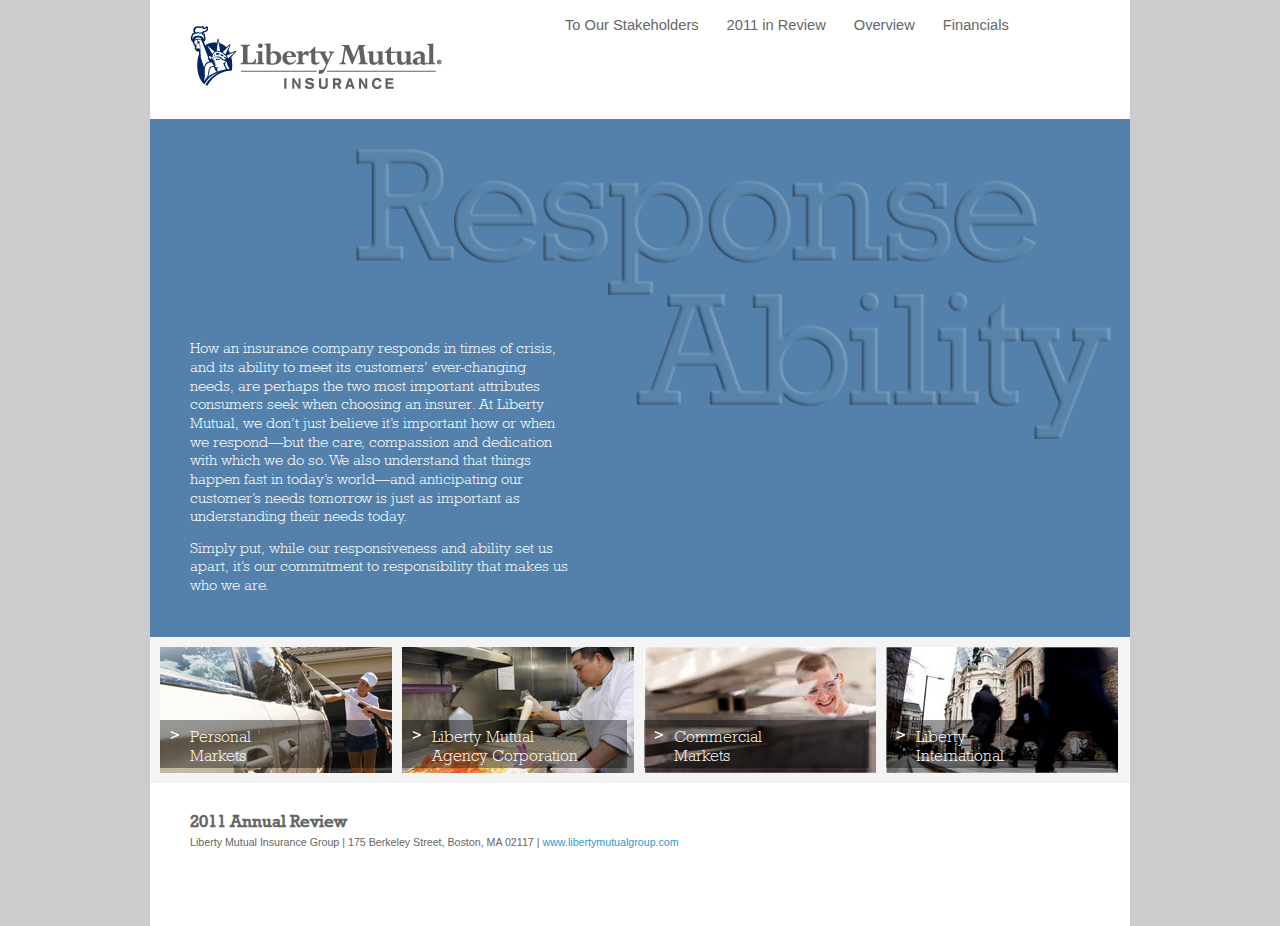
<file: index.html>
<!DOCTYPE html>
<html>
<head>
	<meta charset="UTF-8">
	<title>Liberty Mutual - Response Ability</title>
	<meta name="author" content="Wonderbean Studios - Jason Rhodes">

	<!-- Le HTML5 shim, for IE6-8 support of HTML elements -->
    <!--[if lt IE 9]>
      <script src="http://html5shim.googlecode.com/svn/trunk/html5.js"></script>
    <![endif]-->

	<link rel="stylesheet" href="css/bootstrap.css">
	<link rel="stylesheet" href="css/main.css">

	<script src="js/jquery-1.7.2.min.js" type="text/javascript"></script>
	<script src="mediaelem/mediaelement-and-player.min.js"></script>
	<link rel="stylesheet" href="mediaelem/mediaelementplayer.min.css" />
	<script type="text/javascript" src="js/jquery.hoverIntent.minified.js"></script>

	<script src="js/bootstrap-transition.js" type="text/javascript"></script>
	<script src="js/bootstrap-modal.js" type="text/javascript"></script>

	<script type="text/javascript">
	$(document).ready(function(){
		$(".mkt_button .span2-5").hoverIntent({
			interval: 10, // milliseconds delay before onMouseOver
			over: drops_show,
			timeout: 300, // milliseconds delay before onMouseOut
			out: drops_hide
		});
		$(".mkt_button .span2-5").addClass('with-js');
	});
	function drops_show(){ $(this).addClass('show'); $(this).removeClass('with-js'); }
	function drops_hide(){ $(this).removeClass('show'); $(this).addClass('with-js'); }
	</script>
	<script type="text/javascript">
		$(document).ready(function(){
			$('.nav-tabs li').hover(function(){
				$('ul', this).fadeOut(0).stop(true, true).fadeIn(400);
			},
			function(){
				$('ul', this).css("display", "block").stop(true, true).delay(150).fadeOut(200);
			});
		});
	</script>

</head>

<body>
<div class="container home">
	<header class="row">
		<div class="span4">
			<a href="index.html"><img src="img/liberty_mutual_logo.gif" alt="Liberty Mutual Insurance" class="LM_logo"></a>
		</div>
		<div class="span6">
			<nav>
				<ul class="nav nav-tabs">
					<li class="dropdown">
				  		<a class="dropdown-toggle" data-toggle="dropdown" href="#">To Our Stakeholders</a>
				    	<ul class="dropdown-menu">
				    		<li><a href="message_from_our_chairman.html">A Message from Our Chairman</a></li>
				    		<li><a href="message_from_our_president.html">A Message from Our President and CEO</a></li>
				    	</ul>
					</li>
					<li class="dropdown">
						<a class="dropdown-toggle" data-toggle="dropdown" href="#">2011 in Review</a>
						<ul class="dropdown-menu">
							<li><a href="personal_markets.html">Personal Markets</a></li>
							<li><a href="Liberty_Mutual_Agency_Corporation.html">Liberty Mutual Agency Corporation</a></li>
							<li><a href="commercial_markets.html">Commercial Markets</a></li>
							<li><a href="liberty_international.html">Liberty International</a></li>
						</ul>
					</li>
					<li class="dropdown">
						<a class="dropdown-toggle" data-toggle="dropdown" href="#">Overview</a>
						<ul class="dropdown-menu">
							<li><a class="dropdown-toggle" data-toggle="dropdown" href="company_overview.html">Company Overview</a></li>
							<li><a href="global_presence.html">Global Presence</a></li>
							<li><a href="board_of_directors.html">Board of Directors</a></li>
							<li><a href="corporate_officers.html">Corporate Officers</a></li>
							<li><a href="operating_management.html">Operating Management</a></li>
						</ul>
					</li>
					<li>
						<a href="financials.html">Financials</a>
					</li>
				</ul>
			</nav>

		</div>
	</header>
	<div class="row home_splash">
		<div class="span8 offset2 splash_header">
			<img src="img/response_ability.gif" width="100%" alt="Response Ability" />
		</div>
		<div class="span4 splash_copy">
			<p>How an insurance company responds in times of crisis, and its ability to meet its customers’ ever-changing needs, are perhaps the two most important attributes consumers seek when choosing an insurer. At Liberty Mutual, we don’t just believe it’s important how or when we respond—but the care, compassion and dedication with which we do so. We also understand that things happen fast in today’s world—and anticipating our customer’s needs tomorrow is just as important as understanding their needs today.</p>

			<p>Simply put, while our responsiveness and ability set us apart, it’s our commitment to responsibility that makes us who we are.</p>
		</div>
	</div>
	<div class="row mkt_button">
		<div class="span2-5 personal">
			<a href="personal_markets.html" class="mkt_link" id="personal">Personal<br>Markets</a>
			<div class="span2-5_roll mkt_button_rollover" id="personal_rollover">
				<h2><a href="personal_markets.html">Read Business Overview</a></h2>


				<a data-toggle="modal" href="#only_look_eyes" class="video_link" >Watch Video
				<span class="video_title">"You Need Only Look In Their Eyes"</span></a>


				<a data-toggle="modal" href="#smartphone_savvy" class="video_link">Watch Video
				<span class="video_title">Smartphone Savvy Find Convenience in App</span></a>
			</div>
		</div>


		<div class="span2-5 corp">
			<a href="Liberty_Mutual_Agency_Corporation.html" class="mkt_link">Liberty Mutual<br>Agency Corporation</a>
			<div class="span2-5_roll mkt_button_rollover">
				<h2><a href="Liberty_Mutual_Agency_Corporation.html">Read Business Overview</a></h2>


				<a data-toggle="modal" href="#the_worst" class="video_link">Watch Video
				<span class="video_title">"The Worst I’ve Seen"</span></a>


				<a data-toggle="modal" href="#bricks_clicks" class="video_link">Watch Video
				<span class="video_title">“Bricks & Clicks™” Helps Agents Compete in the Digital Space</span></a>
			</div>
		</div>
		<div class="span2-5 commercial">
			<a href="commercial_markets.html" class="mkt_link">Commercial<br>Markets</a>
			<div class="span2-5_roll mkt_button_rollover">
				<h2><a href="commercial_markets.html">Read Business Overview</a></h2>


				<a data-toggle="modal" href="#got_hit" class="video_link">Watch Video
				<span class="video_title">"And Then We Got Hit"</span></a>


				<a data-toggle="modal" href="#predictive_modeling" class="video_link">Watch Video
				<span class="video_title">Predictive Modeling Results in Superior Claims Outcomes</span></a>
			</div>
		</div>
		<div class="span2-5 international">
			<a href="liberty_international.html" class="mkt_link">Liberty<br>International</a>
			<div class="span2-5_roll mkt_button_rollover">
				<h2><a href="liberty_international.html">Read Business Overview</a></h2>


				<a data-toggle="modal" href="#all_togeather" class="video_link">Watch Video
				<span class="video_title">"We Were All In This Together."</span></a>


				<a data-toggle="modal" href="#tangible_assets" class="video_link">Watch Video
				<span class="video_title">Protecting Tangible Assets</span></a>
			</div>
		</div>
	</div>
	<footer class="row">
		<div class="span9 address">
			<h1>2011 Annual Review </h1>
			<h2>Liberty Mutual Insurance Group  |  175 Berkeley Street, Boston, MA 02117  |  <a href="www.libertymutualgroup.com">www.libertymutualgroup.com</a></h2>
		</div>
	</footer>
</div>

<!-- Video Modals -->
<div id="only_look_eyes" class="modal hide">
  <div class="modal-header">
    <a class="close" data-dismiss="modal">×</a>
    <h3>“You Need Only Look in Their Eyes”</h3>
  </div>
  <div class="modal-body">
    <video id="only_look_eyes" controls="controls" preload="none" width="960" height="555">
    	<source src="/Annual_Review/LibertyMutual_MobileClaimsApp.mp4" type="video/mp4"  />
    	<source src="/Annual_Review/LibertyMutual_MobileClaimsApp.flv" type="video/flv"  />
    </video>
  </div>
</div>

<div id="smartphone_savvy" class="modal hide">
  <div class="modal-header">
    <a class="close" data-dismiss="modal">×</a>
    <h3>Smartphone Savvy Find Convenience in App</h3>
  </div>
  <div class="modal-body">
    <video id="smartphone_savvy" controls="controls" preload="none" width="960" height="555">
    	<source src="/Annual_Review/LibertyMutual_MobileClaimsApp.mp4" type="video/mp4"  />
    	<source src="/Annual_Review/LibertyMutual_MobileClaimsApp.flv" type="video/flv"  />
    </video>
  </div>
</div>

<div id="the_worst" class="modal hide">
  <div class="modal-header">
    <a class="close" data-dismiss="modal">×</a>
    <h3>"The Worst I’ve Seen"</h3>
  </div>
  <div class="modal-body">
    <video id="the_worst" controls="controls" preload="none" width="960" height="555">
    	<source src="/Annual_Review/LibertyMutual_MobileClaimsApp.mp4" type="video/mp4"  />
    	<source src="/Annual_Review/LibertyMutual_MobileClaimsApp.flv" type="video/flv"  />
    </video>
  </div>
</div>

<div id="bricks_clicks" class="modal hide">
  <div class="modal-header">
    <a class="close" data-dismiss="modal">×</a>
    <h3>“Bricks & Clicks™” Helps Agents Compete in the Digital Space</h3>
  </div>
  <div class="modal-body">
    <video id="bricks_clicks" controls="controls" preload="none" width="960" height="555">
    	<source src="/Annual_Review/LibertyMutual_MobileClaimsApp.mp4" type="video/mp4"  />
    	<source src="/Annual_Review/LibertyMutual_MobileClaimsApp.flv" type="video/flv"  />
    </video>
  </div>
</div>

<div id="got_hit" class="modal hide">
  <div class="modal-header">
    <a class="close" data-dismiss="modal">×</a>
    <h3>"And Then We Got Hit"</h3>
  </div>
  <div class="modal-body">
    <video id="got_hit" controls="controls" preload="none" width="960" height="555">
    	<source src="/Annual_Review/LibertyMutual_MobileClaimsApp.mp4" type="video/mp4"  />
    	<source src="/Annual_Review/LibertyMutual_MobileClaimsApp.flv" type="video/flv"  />
    </video>
  </div>
</div>

<div id="predictive_modeling" class="modal hide">
  <div class="modal-header">
    <a class="close" data-dismiss="modal">×</a>
    <h3>Predictive Modeling Results in Superior Claims Outcomes</h3>
  </div>
  <div class="modal-body">
    <video id="predictive_modeling" controls="controls" preload="none" width="960" height="555">
    	<source src="/Annual_Review/LibertyMutual_MobileClaimsApp.mp4" type="video/mp4"  />
    	<source src="/Annual_Review/LibertyMutual_MobileClaimsApp.flv" type="video/flv"  />
    </video>
  </div>
</div>

<div id="all_togeather" class="modal hide">
  <div class="modal-header">
    <a class="close" data-dismiss="modal">×</a>
    <h3>"We Were All In This Together."</h3>
  </div>
  <div class="modal-body">
    <video id="all_togeather" controls="controls" preload="none" width="960" height="555">
    	<source src="/Annual_Review/LibertyMutual_MobileClaimsApp.mp4" type="video/mp4"  />
    	<source src="/Annual_Review/LibertyMutual_MobileClaimsApp.flv" type="video/flv"  />
    </video>
  </div>
</div>

<div id="tangible_assets" class="modal hide">
  <div class="modal-header">
    <a class="close" data-dismiss="modal">×</a>
    <h3>Protecting Tangible Assets</h3>
  </div>
  <div class="modal-body">
    <video id="tangible_assets" controls="controls" preload="none" width="960" height="555">
    	<source src="/Annual_Review/LibertyMutual_MobileClaimsApp.mp4" type="video/mp4"  />
    	<source src="/Annual_Review/LibertyMutual_MobileClaimsApp.flv" type="video/flv"  />
    </video>
  </div>
</div>

<script src="js/video-settings.js" type="text/javascript"></script>
</body>
</html>
</file>
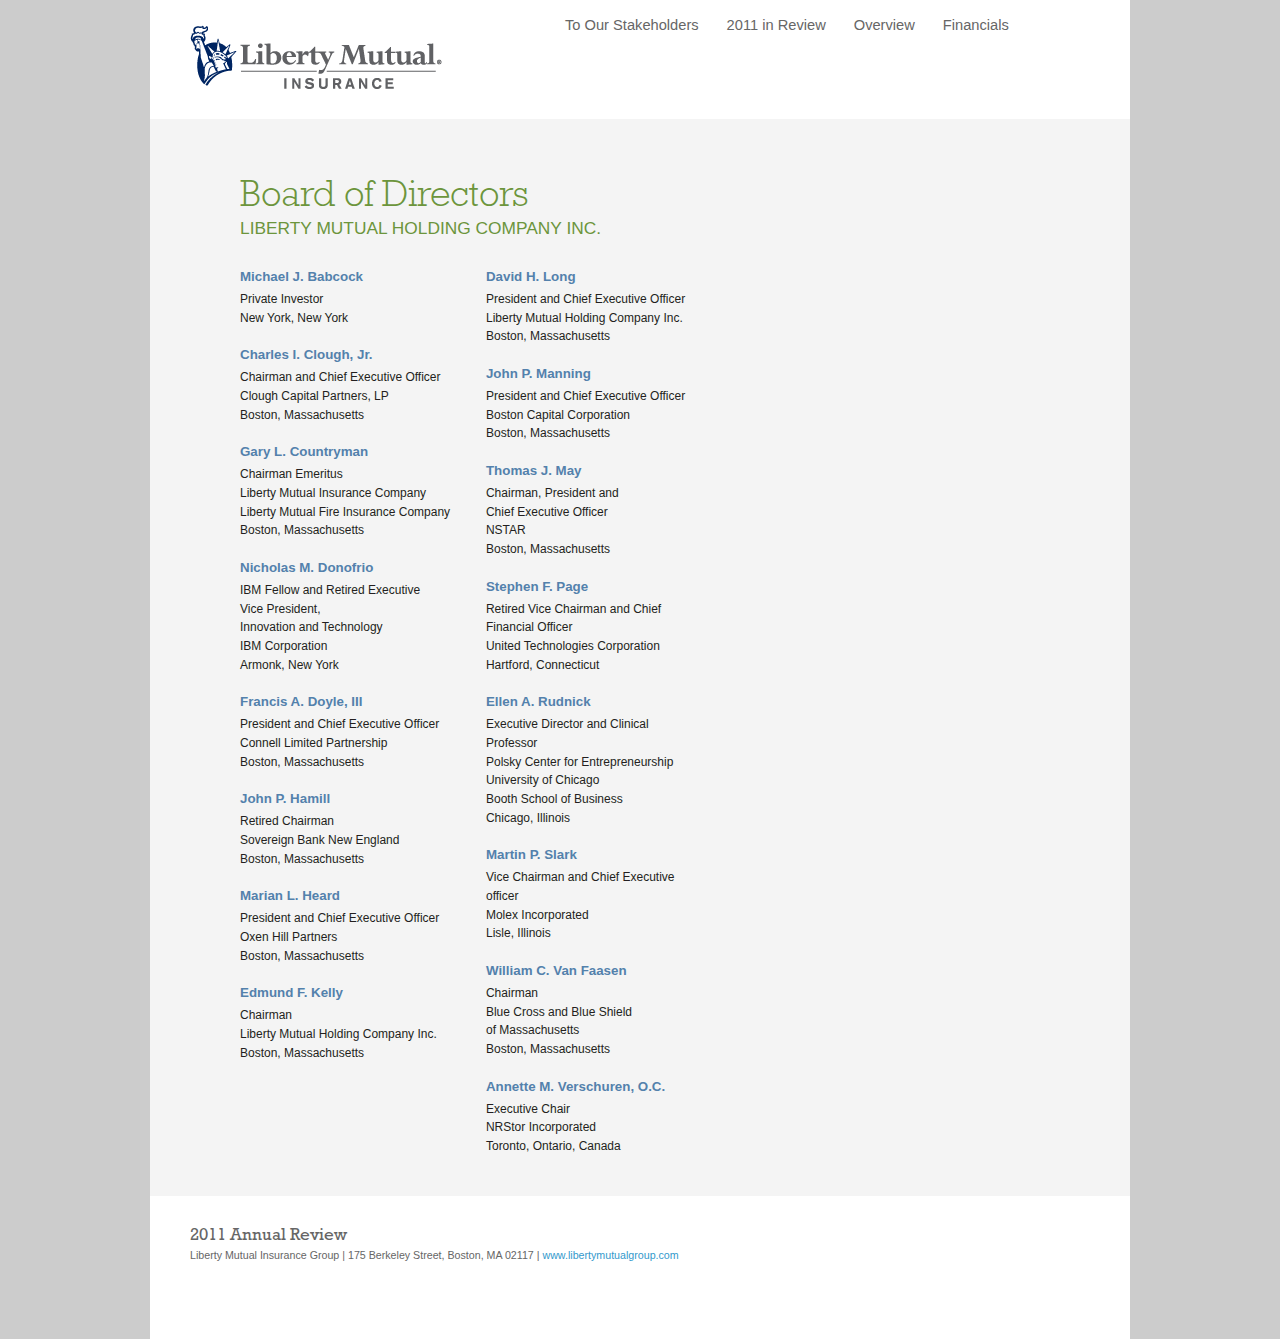
<file: board_of_directors.html>
<!DOCTYPE html>
<html>
<head>
	<meta charset="UTF-8">
	<title>Liberty Mutual - Response Ability</title>
	<meta name="author" content="Wonderbean Studios - Jason Rhodes">
	
	<!-- Le HTML5 shim, for IE6-8 support of HTML elements -->
    <!--[if lt IE 9]>
      <script src="http://html5shim.googlecode.com/svn/trunk/html5.js"></script>
    <![endif]-->
	
	<link rel="stylesheet" href="css/bootstrap.css">
	<link rel="stylesheet" href="css/main.css">
	<link rel="stylesheet" href="css/sub_page.css">
	<link rel="stylesheet" href="css/directory.css">
	
	
	<script src="js/jquery-1.7.2.min.js" type="text/javascript"></script>
	<script src="js/bootstrap.js" type="text/javascript"></script>
	<script src="mediaelem/mediaelement-and-player.min.js"></script>
	<link rel="stylesheet" href="mediaelem/mediaelementplayer.min.css" />
	
	<script type="text/javascript">
		$(document).ready(function(){
			$('.nav-tabs li').hover(function(){
				$('ul', this).fadeOut(0).stop(true, true).fadeIn(400);
			},
			function(){
				$('ul', this).css("display", "block").stop(true, true).delay(150).fadeOut(200);
			});
		});
	</script>
</head>
<body>
<div class="container home">
	<header class="row">
		<div class="span4">
			<a href="index.html"><img src="img/liberty_mutual_logo.gif" alt="Liberty Mutual Insurance" class="LM_logo"></a>
		</div>
		<div class="span6">
			<nav>
				<ul class="nav nav-tabs">
					<li class="dropdown">
				  		<a class="dropdown-toggle" data-toggle="dropdown" href="#">To Our Stakeholders</a>
				    	<ul class="dropdown-menu">
				    		<li><a href="message_from_our_chairman.html">A Message from Our Chairman</a></li>
				    		<li><a href="message_from_our_president.html">A Message from Our President and CEO</a></li>
				    	</ul>
					</li>
					<li class="dropdown">
						<a class="dropdown-toggle" data-toggle="dropdown" href="#">2011 in Review</a>
						<ul class="dropdown-menu">
							<li><a href="personal_markets.html">Personal Markets</a></li>
							<li><a href="Liberty_Mutual_Agency_Corporation.html">Liberty Mutual Agency Corporation</a></li>
							<li><a href="commercial_markets.html">Commercial Markets</a></li>
							<li><a href="liberty_international.html">Liberty International</a></li>
						</ul>
					</li>
					<li class="dropdown">
						<a class="dropdown-toggle" data-toggle="dropdown" href="#">Overview</a>
						<ul class="dropdown-menu">
							<li><a class="dropdown-toggle" data-toggle="dropdown" href="company_overview.html">Company Overview</a></li>
							<li><a href="global_presence.html">Global Presence</a></li>
							<li><a href="board_of_directors.html">Board of Directors</a></li>
							<li><a href="corporate_officers.html">Corporate Officers</a></li>
							<li><a href="operating_management.html">Operating Management</a></li>
						</ul>
					</li>
					<li>
						<a href="financials.html">Financials</a>
					</li>
				</ul>
			</nav>
		</div>
	</header>
	<div class="row sub_page_content">
		<div class="span6 main_content">
			<hgroup class="sub_head">
				<h1>Board of Directors</h1>
				<h2>Liberty Mutual Holding Company Inc.</h2>
				
			</hgroup>
			<article class="row-fluid page_body">
				<div class="span5">
					<section class="officer">
					<h1>Michael J. Babcock</h1>
					<p>Private Investor<br/>
					New York, New York</p>
					</section>
					<section class="officer">
					<h1>Charles I. Clough, Jr.</h1>
					<p>Chairman and Chief Executive Officer<br/>
					Clough Capital Partners, LP<br/>
					Boston, Massachusetts
					</p>
					</section>
					<section class="officer">
					<h1>Gary L. Countryman</h1>
					<p>Chairman Emeritus<br/>
					Liberty Mutual Insurance Company<br/>
					Liberty Mutual Fire Insurance Company<br/>
					Boston, Massachusetts
					</p>
					</section>
					<section class="officer">
					<h1>Nicholas M. Donofrio</h1>
					<p>IBM Fellow and Retired Executive<br/>
					Vice President,<br/>
					Innovation and Technology<br/>
					IBM Corporation<br/>
					Armonk, New York</p>
					</section>
					<section class="officer">
					<h1>Francis A. Doyle, III</h1>
					<p>President and Chief Executive Officer<br/>
					Connell Limited Partnership<br/>
					Boston, Massachusetts</p>
					</section>
					<section class="officer">
					<h1>John P. Hamill</h1>
					<p>Retired Chairman<br/>
					Sovereign Bank New England<br/>
					Boston, Massachusetts
					</p>
					</section>
					<section class="officer">
					<h1>Marian L. Heard</h1>
					<p>President and Chief Executive Officer<br/>
					Oxen Hill Partners<br/>
					Boston, Massachusetts
					</p>
					</section>
					<section class="officer">
					<h1>Edmund F. Kelly</h1>
					<p>Chairman<br/>
					Liberty Mutual Holding Company Inc.<br/>
					Boston, Massachusetts
					</p>
					</section>
					
				</div>
				<div class="span5">
					<section class="officer">
					<h1>David H. Long</h1>
					<p>President and Chief Executive Officer<br/>
					Liberty Mutual Holding Company Inc.<br/>
					Boston, Massachusetts</p>
					</section>
					
					<section class="officer">
					<h1>John P. Manning</h1>
					<p>President and Chief Executive Officer<br/> 
					Boston Capital Corporation<br/> 
					Boston, Massachusetts</p>
					</section>
					
					<section class="officer">
					<h1>Thomas J. May</h1>
					<p>Chairman, President and <br/>
					Chief Executive Officer<br/>NSTAR<br/>
					Boston, Massachusetts</p>
					</section>
					
					<section class="officer">
					<h1>Stephen F. Page</h1>
					<p>Retired Vice Chairman and Chief Financial Officer<br/>
					United Technologies Corporation<br/>
					Hartford, Connecticut</p>
					</section>
					
					<section class="officer">
					<h1>Ellen A. Rudnick</h1>
					<p>Executive Director and Clinical Professor<br/> 
					Polsky Center for Entrepreneurship<br/>University of Chicago<br/>Booth School of Business<br/>
					Chicago, Illinois</p>
					</section>
					
					<section class="officer">
					<h1>Martin P. Slark</h1>
					<p>Vice Chairman and Chief Executive officer<br/>
					Molex Incorporated<br/>
					Lisle, Illinois</p>
					</section>
					
					<section class="officer">
					<h1>William C. Van Faasen</h1>
					<p>Chairman<br/>
					Blue Cross and Blue Shield<br/>of Massachusetts<br/>
					Boston, Massachusetts</p>
					</section>
					
					<section class="officer">
					<h1>Annette M. Verschuren, O.C.</h1>
					<p>Executive Chair<br/>
					NRStor Incorporated<br/>
					Toronto, Ontario, Canada 
					</p>
					</section>
				</div>
			</article>
		</div>
	</div>
	<footer class="row">
		<div class="span9 address">
			<h1>2011 Annual Review </h1>
			<h2>Liberty Mutual Insurance Group  |  175 Berkeley Street, Boston, MA 02117  |  <a href="www.libertymutualgroup.com">www.libertymutualgroup.com</a></h2>
		</div>
	</footer>
</div>
</body>
</html>
</file>
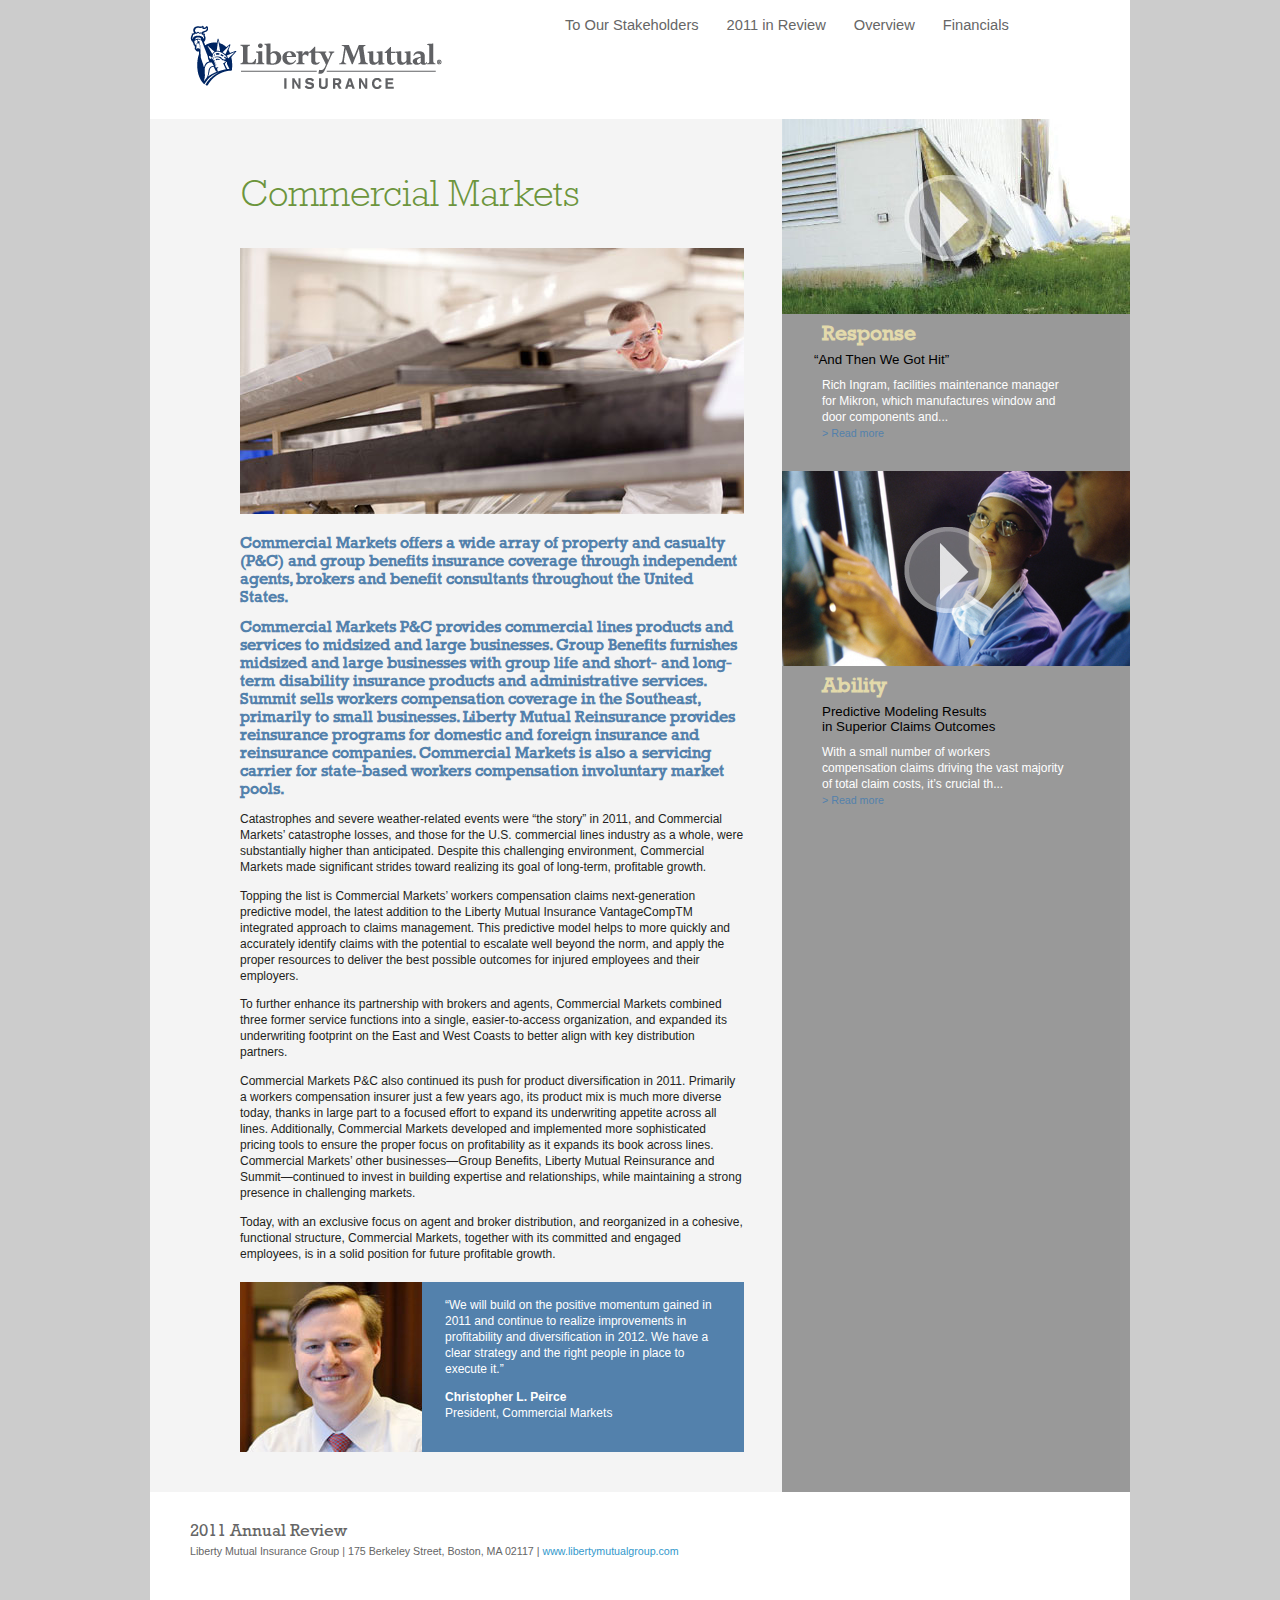
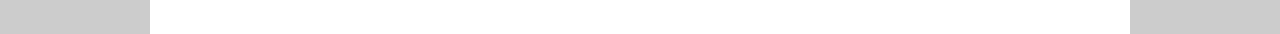
<file: commercial_markets.html>
<!DOCTYPE html>
<html>
<head>
	<meta charset="UTF-8">
	<title>Liberty Mutual - Response Ability</title>
	<meta name="author" content="Wonderbean Studios - Jason Rhodes">
	
	<!-- Le HTML5 shim, for IE6-8 support of HTML elements -->
    <!--[if lt IE 9]>
      <script src="http://html5shim.googlecode.com/svn/trunk/html5.js"></script>
    <![endif]-->
	
	<link rel="stylesheet" href="css/bootstrap.css">
	<link rel="stylesheet" href="css/main.css">
	<link rel="stylesheet" href="css/sub_page.css">
	
	<script src="js/jquery-1.7.2.min.js" type="text/javascript"></script>
	<script src="mediaelem/mediaelement-and-player.min.js"></script>
	<link rel="stylesheet" href="mediaelem/mediaelementplayer.min.css" />
	
	<script src="js/bootstrap-transition.js" type="text/javascript"></script>
	<script src="js/bootstrap-modal.js" type="text/javascript"></script>
	
	<script type="text/javascript">
		$(document).ready(function(){
			$('.nav-tabs li').hover(function(){
				$('ul', this).fadeOut(0).stop(true, true).fadeIn(400);
			},
			function(){
				$('ul', this).css("display", "block").stop(true, true).delay(150).fadeOut(200);
			});
		});
	</script>
</head>
<body>
<div class="container home">
	<header class="row">
		<div class="span4">
			<a href="index.html"><img src="img/liberty_mutual_logo.gif" alt="Liberty Mutual Insurance" class="LM_logo"></a>
		</div>
		<div class="span6">
			<nav>
				<ul class="nav nav-tabs">
					<li class="dropdown">
				  		<a class="dropdown-toggle" data-toggle="dropdown" href="#">To Our Stakeholders</a>
				    	<ul class="dropdown-menu">
				    		<li><a href="message_from_our_chairman.html">A Message from Our Chairman</a></li>
				    		<li><a href="message_from_our_president.html">A Message from Our President and CEO</a></li>
				    	</ul>
					</li>
					<li class="dropdown">
						<a class="dropdown-toggle" data-toggle="dropdown" href="#">2011 in Review</a>
						<ul class="dropdown-menu">
							<li><a href="personal_markets.html">Personal Markets</a></li>
							<li><a href="Liberty_Mutual_Agency_Corporation.html">Liberty Mutual Agency Corporation</a></li>
							<li><a href="commercial_markets.html">Commercial Markets</a></li>
							<li><a href="liberty_international.html">Liberty International</a></li>
						</ul>
					</li>
					<li class="dropdown">
						<a class="dropdown-toggle" data-toggle="dropdown" href="#">Overview</a>
						<ul class="dropdown-menu">
							<li><a class="dropdown-toggle" data-toggle="dropdown" href="company_overview.html">Company Overview</a></li>
							<li><a href="global_presence.html">Global Presence</a></li>
							<li><a href="board_of_directors.html">Board of Directors</a></li>
							<li><a href="corporate_officers.html">Corporate Officers</a></li>
							<li><a href="operating_management.html">Operating Management</a></li>
						</ul>
					</li>
					<li>
						<a href="financials.html">Financials</a>
					</li>
				</ul>
			</nav>
			
		</div>
	</header>
	<div class="row sub_page_content">
		<div class="span6 main_content">
			<hgroup class="sub_head">
				<h1>Commercial Markets</h1>
			</hgroup>
			<article class="row-fluid page_body">
				<section class="span10">
					<img src="img/commercial_img.jpg" class="title_img">
					
					<p class="callout">Commercial Markets offers a wide array of property and casualty (P&amp;C) and group benefits insurance coverage through independent agents, brokers and benefit consultants throughout the United States.</p>
					
					<p class="callout">Commercial Markets P&amp;C provides commercial
					lines products and services to midsized and large businesses. Group Benefits furnishes midsized and large businesses with group life and short- and long-term disability insurance products and administrative services. Summit sells workers compensation coverage in the Southeast, primarily to small businesses. Liberty Mutual Reinsurance provides reinsurance programs for domestic and foreign insurance and reinsurance companies. Commercial Markets is also a servicing carrier for state-based workers compensation involuntary market pools.</p>
					
					<p>Catastrophes and severe weather-related events were “the story” in 2011, and Commercial Markets’ catastrophe losses, and those for the U.S. commercial lines industry as a whole, were substantially higher than anticipated. Despite this challenging environment, Commercial Markets made significant strides toward realizing its goal of long-term, profitable growth.</p>
					
					<p>Topping the list is Commercial Markets’ workers compensation claims next-generation predictive model, the latest addition to the Liberty Mutual Insurance VantageCompTM integrated approach to claims management. This predictive model helps to more quickly and accurately identify claims with the potential to escalate well beyond the norm, and apply the proper resources to deliver the best possible outcomes for injured employees and their employers.</p>
					
					<p>To further enhance its partnership with brokers and agents, Commercial Markets combined three former service functions into a single, easier-to-access organization, and expanded its underwriting footprint on the East and West Coasts to better align with key distribution partners.</p> 
					
					<p>Commercial Markets P&amp;C also continued its push for product diversification in 2011. Primarily a workers compensation insurer just a few years ago, its product mix is much more diverse today, thanks in large part
					to a focused effort to expand its underwriting appetite across all lines. Additionally, Commercial Markets developed and implemented more sophisticated pricing tools to ensure the proper focus on profitability as it expands its book across lines. Commercial Markets’ other businesses—Group Benefits, Liberty Mutual Reinsurance and Summit—continued to invest in building expertise and relationships, while maintaining a strong presence in challenging markets.</p>
					
					<p>Today, with an exclusive focus on agent and broker distribution, and reorganized in a cohesive, functional structure, Commercial Markets, together with its committed and engaged employees, is in a solid position for future profitable growth.</p>
					
					<aside class="quotes chris">
						<p>“We will build on the positive momentum gained in 2011 and continue to realize improvements in profitability and diversification in 2012. We have a clear strategy and the right people in place
						to execute it.”</p>
						<p><strong>Christopher L. Peirce</strong><br>
						President, Commercial Markets</p>
					</aside>
				</section>
			</article>
		</div>
		<div class="span4 sub_content">
			<article class="video_details">
				<a data-toggle="modal" href="#only_look_eyes"><img src="img/got_hit_tmb.jpg" class="video_thumb"></a>
              	<h3>Response</h3>
            	
            	<h4 class="quote">“And Then We Got Hit”</h4>
            	<p class="video_copy more">
            		Rich Ingram, facilities maintenance manager for Mikron, which manufactures window and door components and systems at its Richmond, Kentucky, plant, was in a meeting room overlooking a parking lot when he noticed the change. 
            		<br>
            		<br>
            		“First the wind was blowing hard right to left, and then it abruptly switched direction. Next thing
            		I knew, the roof blew off the firehouse across the street, and then we got hit,” he said. It was Friday evening of the Mother’s Day weekend, and without warning, a tornado had struck.
            		<br>
            		<br>
            		Onsite the next day were Liberty Mutual Insurance property adjusters Mel Jeffers and Will Prebil.
            		“Mikron runs a 24/7 operation,” Jeffers said, “and once they knew their employees were safe and unhurt, their top concern was getting three major shipments out the door.”
            		<br>
            		<br>
            		Jeffers and Prebil brought in specialists to help with the cleanup, and by Monday afternoon, even though its facility would undergo repairs for months, Mikron had returned to full manufacturing.  
            		<br>
            		<br>
            		“After an event like this, it’s difficult to prioritize what needs to be done,” said Jeff York, vice president, Process Innovation for Mikron. “Mel’s expertise and calming influence made all the difference.”
				</p>
			</article>
			<article class="video_details">		
				<a data-toggle="modal" href="#only_look_eyes2"><img src="img/claim_modeling_tmb.jpg" class="video_thumb"></a>
            	<h3>Ability</h3>
				
				<h4>Predictive Modeling Results<br>
				in Superior Claims Outcomes</h4>
				<p class="video_copy more">
					With a small number of workers compensation claims driving the vast majority of total claim costs, it’s crucial that Liberty Mutual Insurance identify and act on those needle-in-a-haystack claims early on, before their costs escalate. That’s the thinking behind VantageCompTM—the company’s integrated approach to workers compensation claims management.
					<br>
					<br>
					“VantageComp is really the end result of a vision and a continuous journey in the innovation of workers compensation claims management,” said George Neale, executive vice president and general claims manager.
					<br>
					<br>
					A key VantageComp component is its next- generation predictive model, winner of a 2012 <i>Business Insurance</i> Innovation Award. This series of models runs over the life of a claim and uses case file data, billing details and non- medical factors to identify cases likely to escalate. 
					<br>
					<br>
					Earlier identification of at-risk claims lets Liberty Mutual Insurance claims handlers intervene sooner with more sophisticated claims management strategies. Applying the right resources-at the right time-changes the trajectory of these claims, helps control costs and produces the best possible medical outcomes for injured workers. 
				</p>
			</article>
		</div>
	</div>
	<footer class="row">
		<div class="span9 address">
			<h1>2011 Annual Review </h1>
			<h2>Liberty Mutual Insurance Group  |  175 Berkeley Street, Boston, MA 02117  |  <a href="www.libertymutualgroup.com">www.libertymutualgroup.com</a></h2>
		</div>
	</footer>
</div>

<div id="only_look_eyes" class="modal hide">
  <div class="modal-header">
    <a class="close" data-dismiss="modal">×</a>
    <h3>“And Then We Got Hit”</h3>
  </div>
  <div class="modal-body">
    <video id="mobile-claims" controls="controls" preload="none" width="960" height="555">
    	<source src="/Annual_Review/LibertyMutual_MobileClaimsApp.mp4" type="video/mp4"  />
    	<source src="/Annual_Review/LibertyMutual_MobileClaimsApp.flv" type="video/flv"  />
    </video>
  </div>
</div>

<div id="only_look_eyes2" class="modal hide">
  <div class="modal-header">
    <a class="close" data-dismiss="modal">×</a>
    <h3>Predictive Modeling Results in Superior Claims Outcomes</h3>
  </div>
  <div class="modal-body">
    <video id="mobile-claims" controls="controls" preload="none" width="960" height="555">
    	<source src="/Annual_Review/LibertyMutual_MobileClaimsApp.mp4" type="video/mp4"  />
    	<source src="/Annual_Review/LibertyMutual_MobileClaimsApp.flv" type="video/flv"  />
    </video>
  </div>
</div>

<script src="js/text-shrink.js" type="text/javascript"></script>
<script src="js/video-settings.js" type="text/javascript"></script>
</body>
</html>
</file>
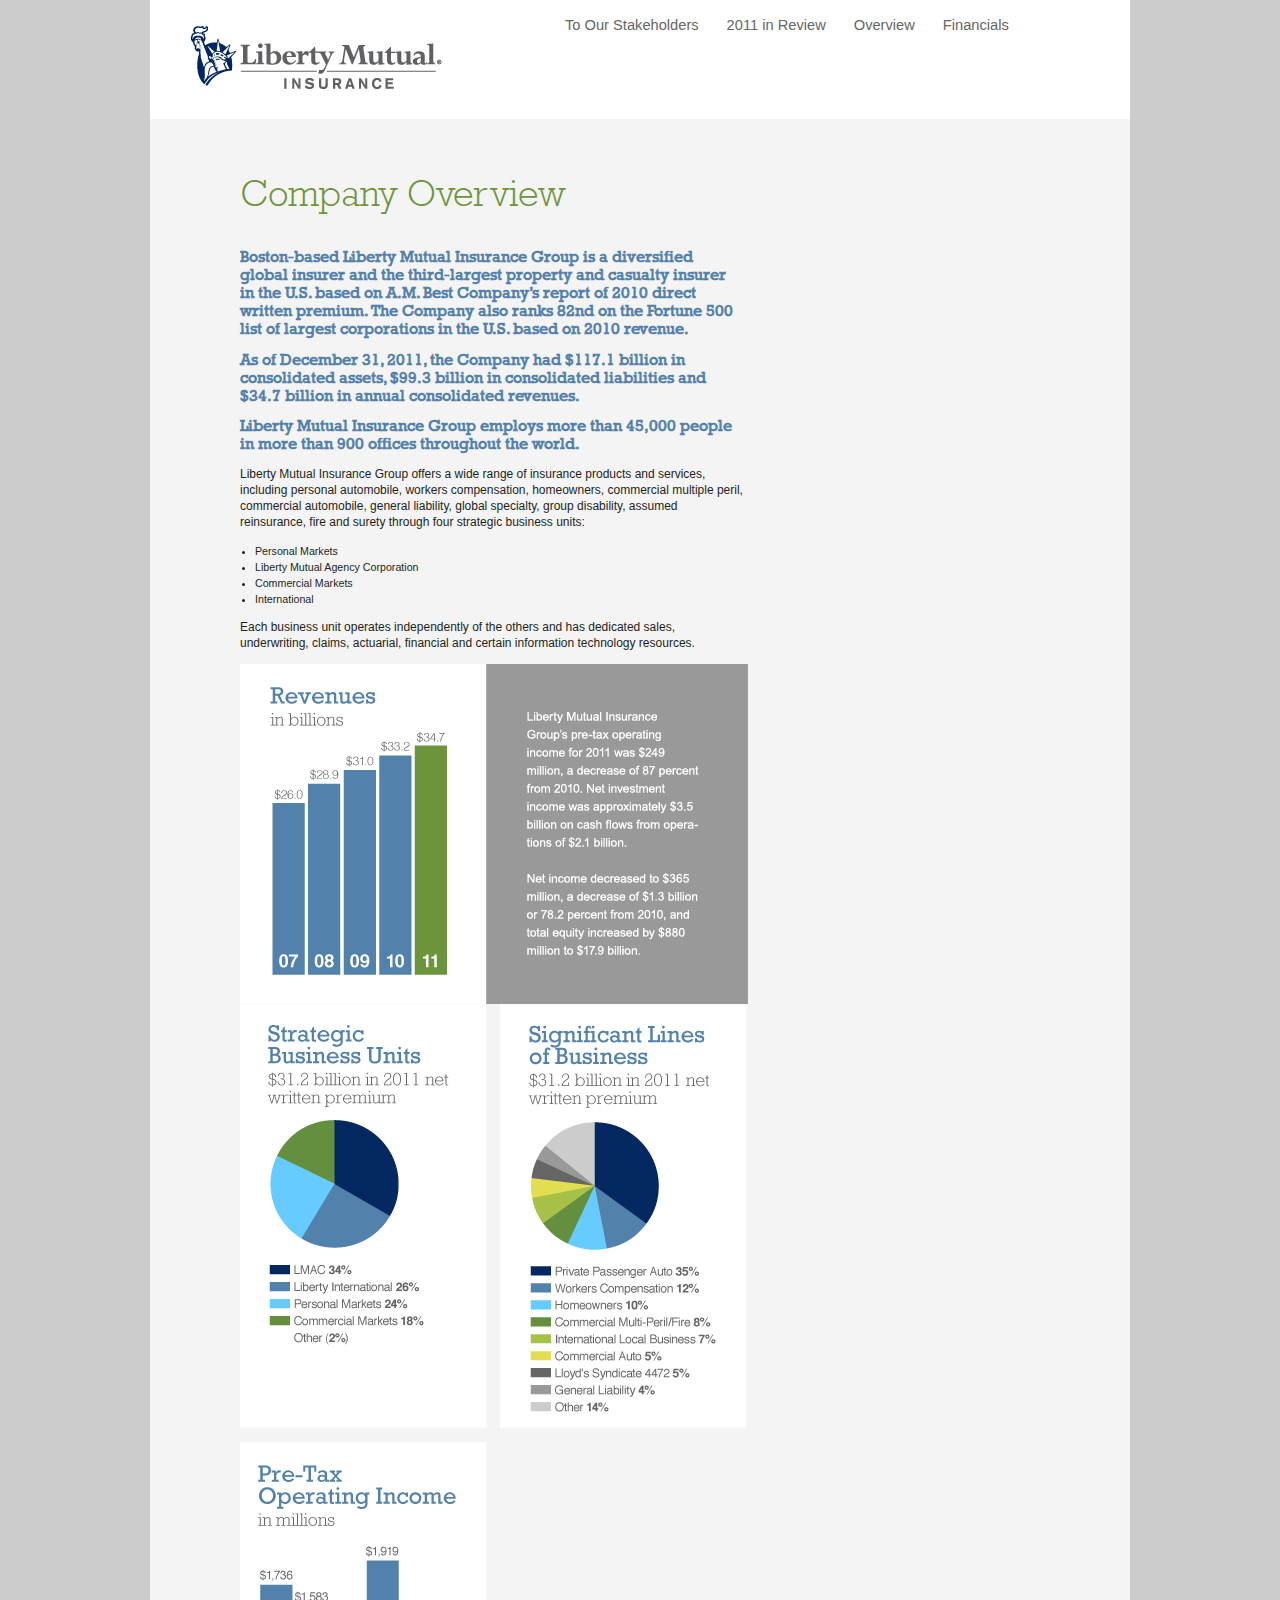
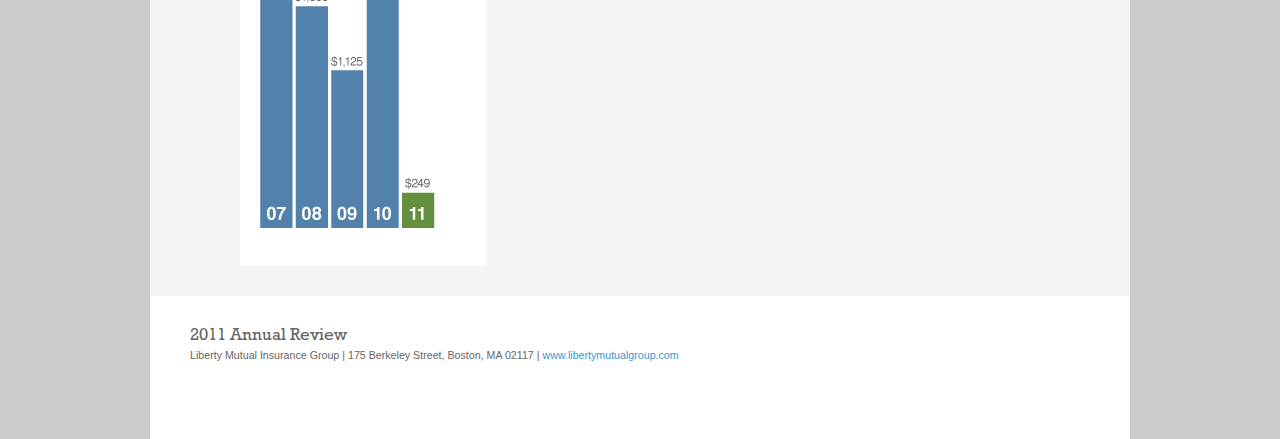
<file: company_overview.html>
<!DOCTYPE html>
<html>
<head>
	<meta charset="UTF-8">
	<title>Liberty Mutual - Response Ability</title>
	<meta name="author" content="Wonderbean Studios - Jason Rhodes">
	
	<!-- Le HTML5 shim, for IE6-8 support of HTML elements -->
    <!--[if lt IE 9]>
      <script src="http://html5shim.googlecode.com/svn/trunk/html5.js"></script>
    <![endif]-->
	
	<link rel="stylesheet" href="css/bootstrap.css">
	<link rel="stylesheet" href="css/main.css">
	<link rel="stylesheet" href="css/sub_page.css">
	
	<script src="js/jquery-1.7.2.min.js" type="text/javascript"></script>
	<script src="js/bootstrap.js" type="text/javascript"></script>
	<script src="mediaelem/mediaelement-and-player.min.js"></script>
	<link rel="stylesheet" href="mediaelem/mediaelementplayer.min.css" />
	
	<script type="text/javascript">
		$(document).ready(function(){
			$('.nav-tabs li').hover(function(){
				$('ul', this).fadeOut(0).stop(true, true).fadeIn(400);
			},
			function(){
				$('ul', this).css("display", "block").stop(true, true).delay(150).fadeOut(200);
			});
		});
	</script>
</head>
<body>
<div class="container home">
	<header class="row">
		<div class="span4">
			<a href="index.html"><img src="img/liberty_mutual_logo.gif" alt="Liberty Mutual Insurance" class="LM_logo"></a>
		</div>
		<div class="span6">
			<nav>
				<ul class="nav nav-tabs">
					<li class="dropdown">
				  		<a class="dropdown-toggle" data-toggle="dropdown" href="#">To Our Stakeholders</a>
				    	<ul class="dropdown-menu">
				    		<li><a href="message_from_our_chairman.html">A Message from Our Chairman</a></li>
				    		<li><a href="message_from_our_president.html">A Message from Our President and CEO</a></li>
				    	</ul>
					</li>
					<li class="dropdown">
						<a class="dropdown-toggle" data-toggle="dropdown" href="#">2011 in Review</a>
						<ul class="dropdown-menu">
							<li><a href="personal_markets.html">Personal Markets</a></li>
							<li><a href="Liberty_Mutual_Agency_Corporation.html">Liberty Mutual Agency Corporation</a></li>
							<li><a href="commercial_markets.html">Commercial Markets</a></li>
							<li><a href="liberty_international.html">Liberty International</a></li>
						</ul>
					</li>
					<li class="dropdown">
						<a class="dropdown-toggle" data-toggle="dropdown" href="#">Overview</a>
						<ul class="dropdown-menu">
							<li><a class="dropdown-toggle" data-toggle="dropdown" href="company_overview.html">Company Overview</a></li>
							<li><a href="global_presence.html">Global Presence</a></li>
							<li><a href="board_of_directors.html">Board of Directors</a></li>
							<li><a href="corporate_officers.html">Corporate Officers</a></li>
							<li><a href="operating_management.html">Operating Management</a></li>
						</ul>
					</li>
					<li>
						<a href="financials.html">Financials</a>
					</li>
				</ul>
			</nav>
			
		</div>
	</header>
	<div class="row sub_page_content">
		<div class="span6 main_content">
			<hgroup class="sub_head">
				<h1>Company Overview</h1>
			</hgroup>
			<article class="row-fluid page_body">
				<section class="span10">
					<p class="callout">Boston-based Liberty Mutual Insurance Group is a diversified global insurer and the third-largest property and casualty insurer in the U.S. based on A.M. Best Company’s report of 2010 direct written premium. The Company also ranks 82nd on the Fortune 500 list of largest corporations in the U.S. based on 2010 revenue.</p>
					
					<p class="callout">As of December 31, 2011, the Company had $117.1 billion in consolidated assets, $99.3 billion in consolidated liabilities and $34.7 billion in annual consolidated revenues.</p>
					
					<p class="callout">Liberty Mutual Insurance Group employs more than 45,000 people in more than 900 offices throughout the world.</p>
					<p>Liberty Mutual Insurance Group offers a wide range of insurance products and services, including personal automobile, workers compensation, homeowners, commercial multiple peril, commercial automobile, general liability, global specialty, group disability, assumed reinsurance, fire and surety through four strategic business units:</p>
					
					<ul class="copy_bullets">
						<li>Personal Markets</li>
						<li>Liberty Mutual Agency Corporation</li>
						<li>Commercial Markets</li>		
						<li>International</li>
					</ul>
					<p class="chart_discription">Each business unit operates independently of the others and has dedicated sales, underwriting, claims, actuarial, financial and certain information technology resources.</p>
					<img src="img/revenue_chart_full.png" alt="revenue chart">
					
					
					<img src="img/pie_charts.png" alt="lots of pie charts, they look nice" style="margin-bottom:10px;">
					
				</section>
			</article>
		</div>
	</div>
	<footer class="row">
		<div class="span9 address">
			<h1>2011 Annual Review </h1>
			<h2>Liberty Mutual Insurance Group  |  175 Berkeley Street, Boston, MA 02117  |  <a href="www.libertymutualgroup.com">www.libertymutualgroup.com</a></h2>
		</div>
	</footer>
</div>
<script src="js/text-shrink.js" type="text/javascript"></script>
</body>
</html>
</file>
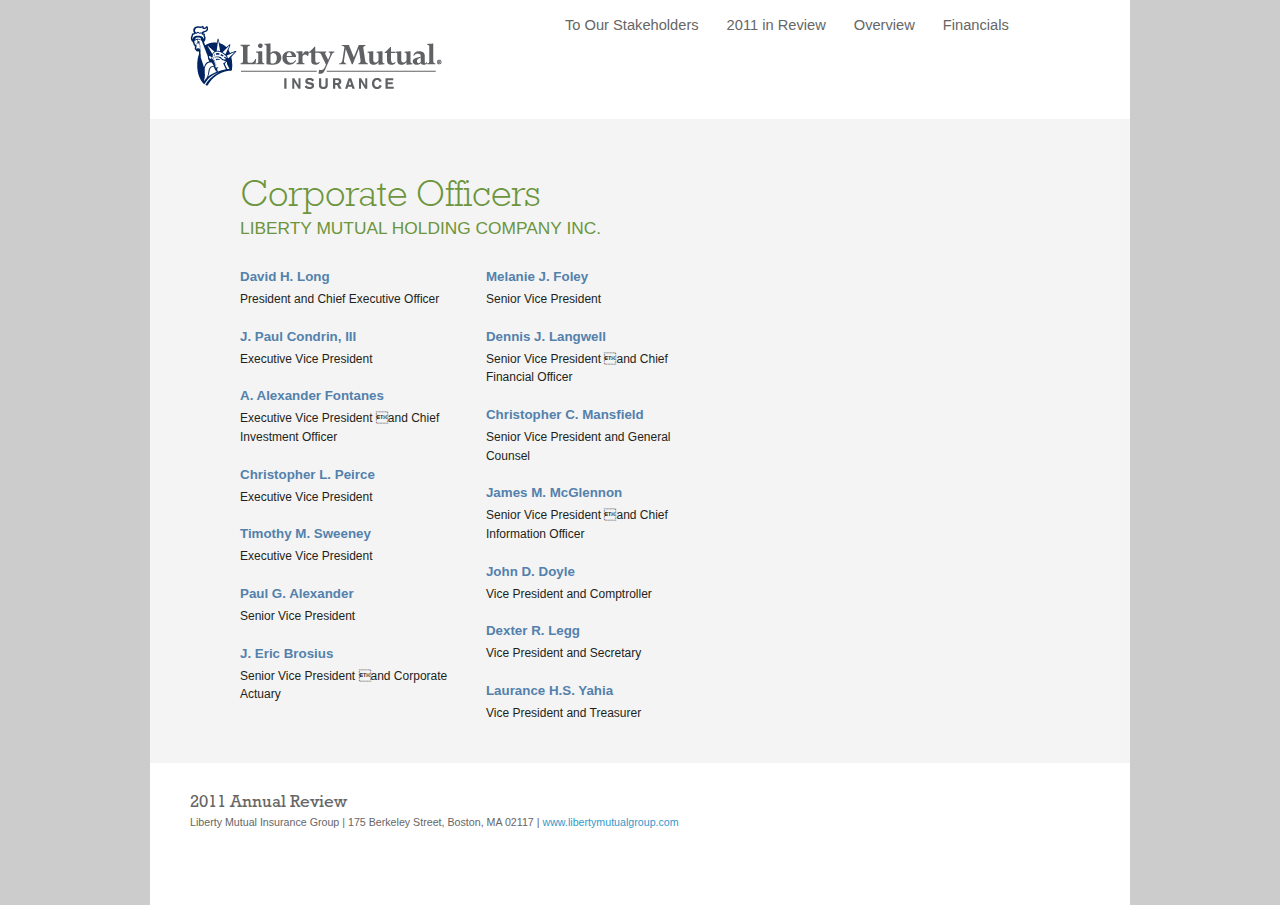
<file: corporate_officers.html>
<!DOCTYPE html>
<html>
<head>
	<meta charset="UTF-8">
	<title>Liberty Mutual - Response Ability</title>
	<meta name="author" content="Wonderbean Studios - Jason Rhodes">
	
	<!-- Le HTML5 shim, for IE6-8 support of HTML elements -->
    <!--[if lt IE 9]>
      <script src="http://html5shim.googlecode.com/svn/trunk/html5.js"></script>
    <![endif]-->
	
	<link rel="stylesheet" href="css/bootstrap.css">
	<link rel="stylesheet" href="css/main.css">
	<link rel="stylesheet" href="css/sub_page.css">
	
	<script src="js/jquery-1.7.2.min.js" type="text/javascript"></script>
	<script src="js/bootstrap.js" type="text/javascript"></script>
	<script src="mediaelem/mediaelement-and-player.min.js"></script>
	<link rel="stylesheet" href="mediaelem/mediaelementplayer.min.css" />
	
	<script type="text/javascript">
		$(document).ready(function(){
			$('.nav-tabs li').hover(function(){
				$('ul', this).fadeOut(0).stop(true, true).fadeIn(400);
			},
			function(){
				$('ul', this).css("display", "block").stop(true, true).delay(150).fadeOut(200);
			});
		});
	</script>
</head>
<body>
<div class="container home">
	<header class="row">
		<div class="span4">
			<a href="index.html"><img src="img/liberty_mutual_logo.gif" alt="Liberty Mutual Insurance" class="LM_logo"></a>
		</div>
		<div class="span6">
			<nav>
				<ul class="nav nav-tabs">
					<li class="dropdown">
				  		<a class="dropdown-toggle" data-toggle="dropdown" href="#">To Our Stakeholders</a>
				    	<ul class="dropdown-menu">
				    		<li><a href="message_from_our_chairman.html">A Message from Our Chairman</a></li>
				    		<li><a href="message_from_our_president.html">A Message from Our President and CEO</a></li>
				    	</ul>
					</li>
					<li class="dropdown">
						<a class="dropdown-toggle" data-toggle="dropdown" href="#">2011 in Review</a>
						<ul class="dropdown-menu">
							<li><a href="personal_markets.html">Personal Markets</a></li>
							<li><a href="Liberty_Mutual_Agency_Corporation.html">Liberty Mutual Agency Corporation</a></li>
							<li><a href="commercial_markets.html">Commercial Markets</a></li>
							<li><a href="liberty_international.html">Liberty International</a></li>
						</ul>
					</li>
					<li class="dropdown">
						<a class="dropdown-toggle" data-toggle="dropdown" href="#">Overview</a>
						<ul class="dropdown-menu">
							<li><a class="dropdown-toggle" data-toggle="dropdown" href="company_overview.html">Company Overview</a></li>
							<li><a href="global_presence.html">Global Presence</a></li>
							<li><a href="board_of_directors.html">Board of Directors</a></li>
							<li><a href="corporate_officers.html">Corporate Officers</a></li>
							<li><a href="operating_management.html">Operating Management</a></li>
						</ul>
					</li>
					<li>
						<a href="financials.html">Financials</a>
					</li>
				</ul>
			</nav>
			
		</div>
	</header>
	<div class="row sub_page_content">
		<div class="span6 main_content">
			<hgroup class="sub_head">
				<h1>Corporate Officers</h1>
				<h2>Liberty Mutual Holding Company Inc.</h2>
			</hgroup>
			<article class="row-fluid page_body">
				<div class="span5">
					<section class="officer">
						<h1>David H. Long</h1>
						<p>President and Chief Executive Officer</p>
					</section>
					<section class="officer">
						<h1>J. Paul Condrin, III</h1>
						<p>Executive Vice President</p>
					</section>
					<section class="officer">
						<h1>A. Alexander Fontanes</h1>
						<p>Executive Vice President and Chief Investment Officer</p>
					</section>
					<section class="officer">
						<h1>Christopher L. Peirce</h1>
						<p>Executive Vice President</p>
					</section>
					<section class="officer">
						<h1>Timothy M. Sweeney</h1>
						<p>Executive Vice President</p>
					</section>
					<section class="officer">
						<h1>Paul G. Alexander</h1>
						<p>Senior Vice President</p>
					</section>
					<section class="officer">
						<h1>J. Eric Brosius</h1>
						<p>Senior Vice President and Corporate Actuary</p>
					</section>
				</div>
				<div class="span5">
					<section class="officer">
						<h1>Melanie J. Foley</h1>
						<p>Senior Vice President</p>
					</section>
					<section class="officer">
						<h1>Dennis J. Langwell</h1>
						<p>Senior Vice President and Chief Financial Officer</p>
					</section>
					<section class="officer">
						<h1>Christopher C. Mansfield</h1>
						<p>Senior Vice President and General Counsel</p>
					</section>
					<section class="officer">
						<h1>James M. McGlennon</h1>
						<p>Senior Vice President and Chief Information Officer</p>
					</section>
					<section class="officer">
						<h1>John D. Doyle</h1>
						<p>Vice President and Comptroller</p>
					</section>
					<section class="officer">
						<h1>Dexter R. Legg</h1>
						<p>Vice President and Secretary</p>
					</section>
					<section class="officer">
						<h1>Laurance H.S. Yahia</h1>
						<p>Vice President and Treasurer</p>
					</section>
				</div>
			</article>
		</div>
	</div>
	<footer class="row">
		<div class="span9 address">
			<h1>2011 Annual Review </h1>
			<h2>Liberty Mutual Insurance Group  |  175 Berkeley Street, Boston, MA 02117  |  <a href="www.libertymutualgroup.com">www.libertymutualgroup.com</a></h2>
		</div>
	</footer>
</div>
</body>
</html>
</file>
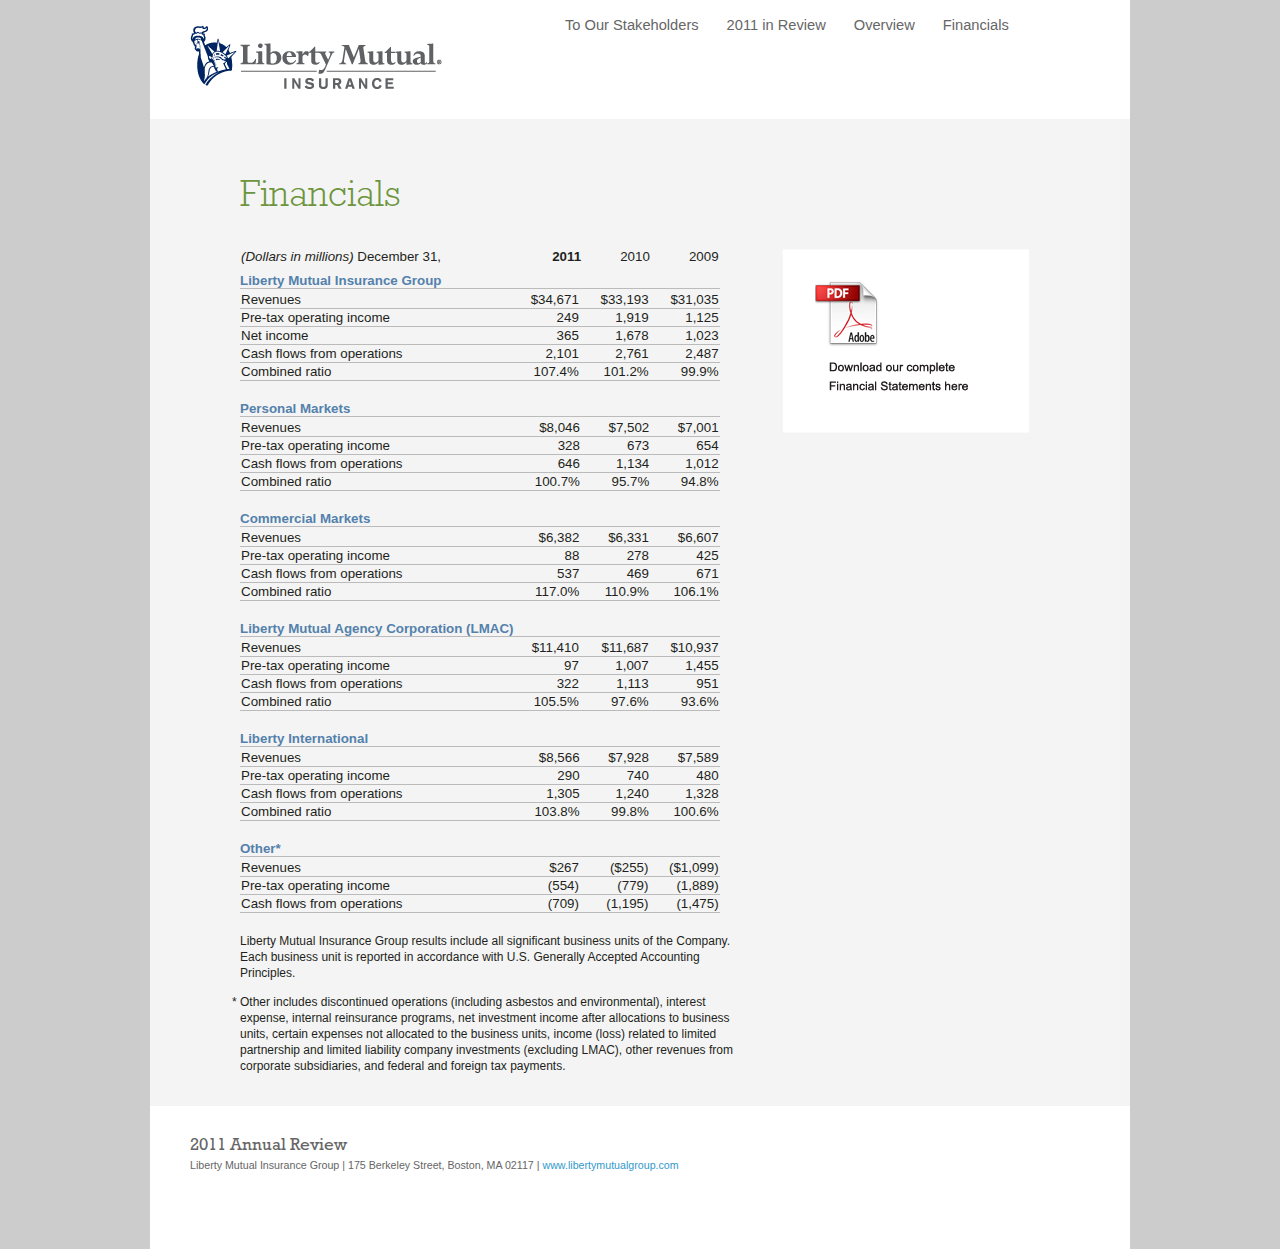
<file: financials.html>
<!DOCTYPE html>
<html>
<head>
	<meta charset="UTF-8">
	<title>Liberty Mutual - Response Ability</title>
	<meta name="author" content="Wonderbean Studios - Jason Rhodes">
	
	<!-- Le HTML5 shim, for IE6-8 support of HTML elements -->
    <!--[if lt IE 9]>
      <script src="http://html5shim.googlecode.com/svn/trunk/html5.js"></script>
    <![endif]-->
	
	<link rel="stylesheet" href="css/bootstrap.css">
	<link rel="stylesheet" href="css/main.css">
	<link rel="stylesheet" href="css/sub_page.css">
	<link rel="stylesheet" href="css/financials.css">
	
	<script src="js/jquery-1.7.2.min.js" type="text/javascript"></script>
	<script src="js/bootstrap.js" type="text/javascript"></script>
	<script src="mediaelem/mediaelement-and-player.min.js"></script>
	<link rel="stylesheet" href="mediaelem/mediaelementplayer.min.css" />
	<script type="text/javascript">
		$(document).ready(function(){
			$('.nav-tabs li').hover(function(){
				$('ul', this).fadeOut(0).stop(true, true).fadeIn(400);
			},
			function(){
				$('ul', this).css("display", "block").stop(true, true).delay(150).fadeOut(200);
			});
		});
	</script>
</head>
<body>
<div class="container home">
	<header class="row">
		<div class="span4">
			<a href="index.html"><img src="img/liberty_mutual_logo.gif" alt="Liberty Mutual Insurance" class="LM_logo"></a>
		</div>
		<div class="span6">
			<nav>
				<ul class="nav nav-tabs">
					<li class="dropdown">
				  		<a class="dropdown-toggle" data-toggle="dropdown" href="#">To Our Stakeholders</a>
				    	<ul class="dropdown-menu">
				    		<li><a href="message_from_our_chairman.html">A Message from Our Chairman</a></li>
				    		<li><a href="message_from_our_president.html">A Message from Our President and CEO</a></li>
				    	</ul>
					</li>
					<li class="dropdown">
						<a class="dropdown-toggle" data-toggle="dropdown" href="#">2011 in Review</a>
						<ul class="dropdown-menu">
							<li><a href="personal_markets.html">Personal Markets</a></li>
							<li><a href="Liberty_Mutual_Agency_Corporation.html">Liberty Mutual Agency Corporation</a></li>
							<li><a href="commercial_markets.html">Commercial Markets</a></li>
							<li><a href="liberty_international.html">Liberty International</a></li>
						</ul>
					</li>
					<li class="dropdown">
						<a class="dropdown-toggle" data-toggle="dropdown" href="#">Overview</a>
						<ul class="dropdown-menu">
							<li><a class="dropdown-toggle" data-toggle="dropdown" href="company_overview.html">Company Overview</a></li>
							<li><a href="global_presence.html">Global Presence</a></li>
							<li><a href="board_of_directors.html">Board of Directors</a></li>
							<li><a href="corporate_officers.html">Corporate Officers</a></li>
							<li><a href="operating_management.html">Operating Management</a></li>
						</ul>
					</li>
					<li>
						<a href="financials.html">Financials</a>
					</li>
				</ul>
			</nav>
			
		</div>
	</header>
	<div class="row sub_page_content">
		<div class="span6 main_content">
			<hgroup class="sub_head">
				<h1>Financials</h1>
			</hgroup>
			<article class="row-fluid page_body">
				<div class="span10">
					
					<table id="header">
						<thead>
							<tr>
								<td><em>(Dollars in millions)</em> December 31,</td>
								<th><b>2011</b></th>
								<th>2010</th>
								<th>2009</th>
							</tr>
						</thead>
					</table>
					
					<table>
						<caption>Liberty Mutual Insurance Group</caption>
						<thead>
							<tr>
								<td></td>
								<th></th>
								<th></th>
								<th></th>
							</tr>
						</thead>
						<tbody>								
							<tr>
								<th>Revenues</th>
								<td>$34,671</td>
								<td>$33,193</td>
								<td>$31,035</td>
							</tr>
							<tr>
								<th>Pre-tax operating income</th>
								<td>249</td>
								<td>1,919</td>
								<td>1,125</td>
							</tr>
							<tr>
								<th>Net income </th>
								<td>365</td>
								<td>1,678</td>
								<td>1,023</td>
							</tr>
							<tr>
								<th>Cash flows from operations</th>
								<td>2,101</td>
								<td>2,761</td>
								<td>2,487</td>
							</tr>
							<tr>
								<th>Combined ratio</th>
								<td>107.4%</td>
								<td>101.2%</td>
								<td>99.9%</td>
							</tr>
						</tbody>
					</table>
					
					<table>
						<caption>Personal Markets</caption>
						<thead>
							<tr>
								<td></td>
								<th></th>
								<th></th>
								<th></th>
							</tr>
						</thead>
						<tbody>
							
							<tr>
								<th>Revenues</th>
								<td>$8,046</td>
								<td>$7,502</td>
								<td>$7,001</td>
							</tr>
							<tr>
								<th>Pre-tax operating income</th>
								<td>328</td>
								<td>673</td>
								<td>654</td>
							</tr>

							<tr>
								<th>Cash flows from operations</th>
								<td>646</td>
								<td>1,134</td>
								<td>1,012</td>
							</tr>
							
							<tr>
								<th>Combined ratio</th>
								<td>100.7%</td>
								<td>95.7%</td>
								<td>94.8%</td>
							</tr>
						</tbody>
					</table>
					
					<table>
						<caption>Commercial Markets</caption>
						<thead>
							<tr>
								<td></td>
								<th></th>
								<th></th>
								<th></th>
							</tr>
						</thead>
						<tbody>
							
							<tr>
								<th>Revenues</th>
								<td>$6,382</td>
								<td>$6,331</td>
								<td>$6,607</td>
							</tr>
							<tr>
								<th>Pre-tax operating income</th>
								<td>88</td>
								<td>278</td>
								<td>425</td>
							</tr>

							<tr>
								<th>Cash flows from operations</th>
								<td>537</td>
								<td>469</td>
								<td>671</td>
							</tr>
							<tr>
								<th>Combined ratio</th>
								<td>117.0%</td>
								<td>110.9%</td>
								<td>106.1%</td>
							</tr>
						</tbody>
					</table>
					
					<table>
						<caption>Liberty Mutual Agency Corporation (LMAC)</caption>
						<thead>
							<tr>
								<td></td>
								<th></th>
								<th></th>
								<th></th>
							</tr>
						</thead>
						<tbody>
							
							<tr>
								<th>Revenues</th>
								<td>$11,410</td>
								<td>$11,687</td>
								<td>$10,937</td>
							</tr>
							<tr>
								<th>Pre-tax operating income</th>
								<td>97</td>
								<td>1,007</td>
								<td>1,455</td>
							</tr>
							<tr>
								<th>Cash flows from operations</th>
								<td>322</td>
								<td>1,113</td>
								<td>951</td>
							</tr>
							<tr>
								<th>Combined ratio</th>
								<td>105.5%</td>
								<td>97.6%</td>
								<td>93.6%</td>
							</tr>
						</tbody>
					</table>
					
					<table>
						<caption>Liberty International</caption>
						<thead>
							<tr>
								<td></td>
								<th></th>
								<th></th>
								<th></th>
							</tr>
						</thead>
						<tbody>
							
							<tr>
								<th>Revenues</th>
								<td>$8,566</td>
								<td>$7,928</td>
								<td>$7,589</td>
							</tr>
							<tr>
								<th>Pre-tax operating income</th>
								<td>290</td>
								<td>740</td>
								<td>480</td>
							</tr>
							<tr>
								<th>Cash flows from operations</th>
								<td>1,305</td>
								<td>1,240</td>
								<td>1,328</td>
							</tr>
							<tr>
								<th>Combined ratio</th>
								<td>103.8%</td>
								<td>99.8%</td>
								<td>100.6%</td>
							</tr>
						</tbody>
					</table>
					
					<table>
						<caption>Other*</caption>
						<thead>
							<tr>
								<td></td>
								<th></th>
								<th></th>
								<th></th>
							</tr>
						</thead>
						<tbody>
							
							<tr>
								<th>Revenues</th>
								<td>$267</td>
								<td>($255)</td>
								<td>($1,099)</td>
							</tr>
							<tr>
								<th>Pre-tax operating income</th>
								<td>(554)</td>
								<td>(779)</td>
								<td>(1,889)</td>
							</tr>
							<tr>
								<th>Cash flows from operations</th>
								<td>(709)</td>
								<td>(1,195)</td>
								<td>(1,475)</td>
							</tr>
						</tbody>
					</table>
					
					<p>Liberty Mutual Insurance Group results include all significant business units of the Company.
					Each business unit is reported in accordance with U.S. Generally Accepted Accounting Principles.</p>
			
					<p class="hang">* Other includes discontinued operations (including asbestos and environmental), interest expense, internal reinsurance programs, net investment income after allocations to business units, certain expenses not allocated to the business units, income (loss) related to limited partnership and limited liability company investments (excluding LMAC), other revenues from corporate subsidiaries, and federal and foreign tax payments.</p>
				</div>
			</article>
			
		</div>
		<div class="span4 sub_content no_background">
			<a href="#"><img class="pdf_link" src="img/pdf.png"/></a>
		</div>
	</div>
	<footer class="row">
		<div class="span9 address">
			<h1>2011 Annual Review </h1>
			<h2>Liberty Mutual Insurance Group  |  175 Berkeley Street, Boston, MA 02117  |  <a href="www.libertymutualgroup.com">www.libertymutualgroup.com</a></h2>
		</div>
	</footer>
</div>
</body>
</html>
</file>
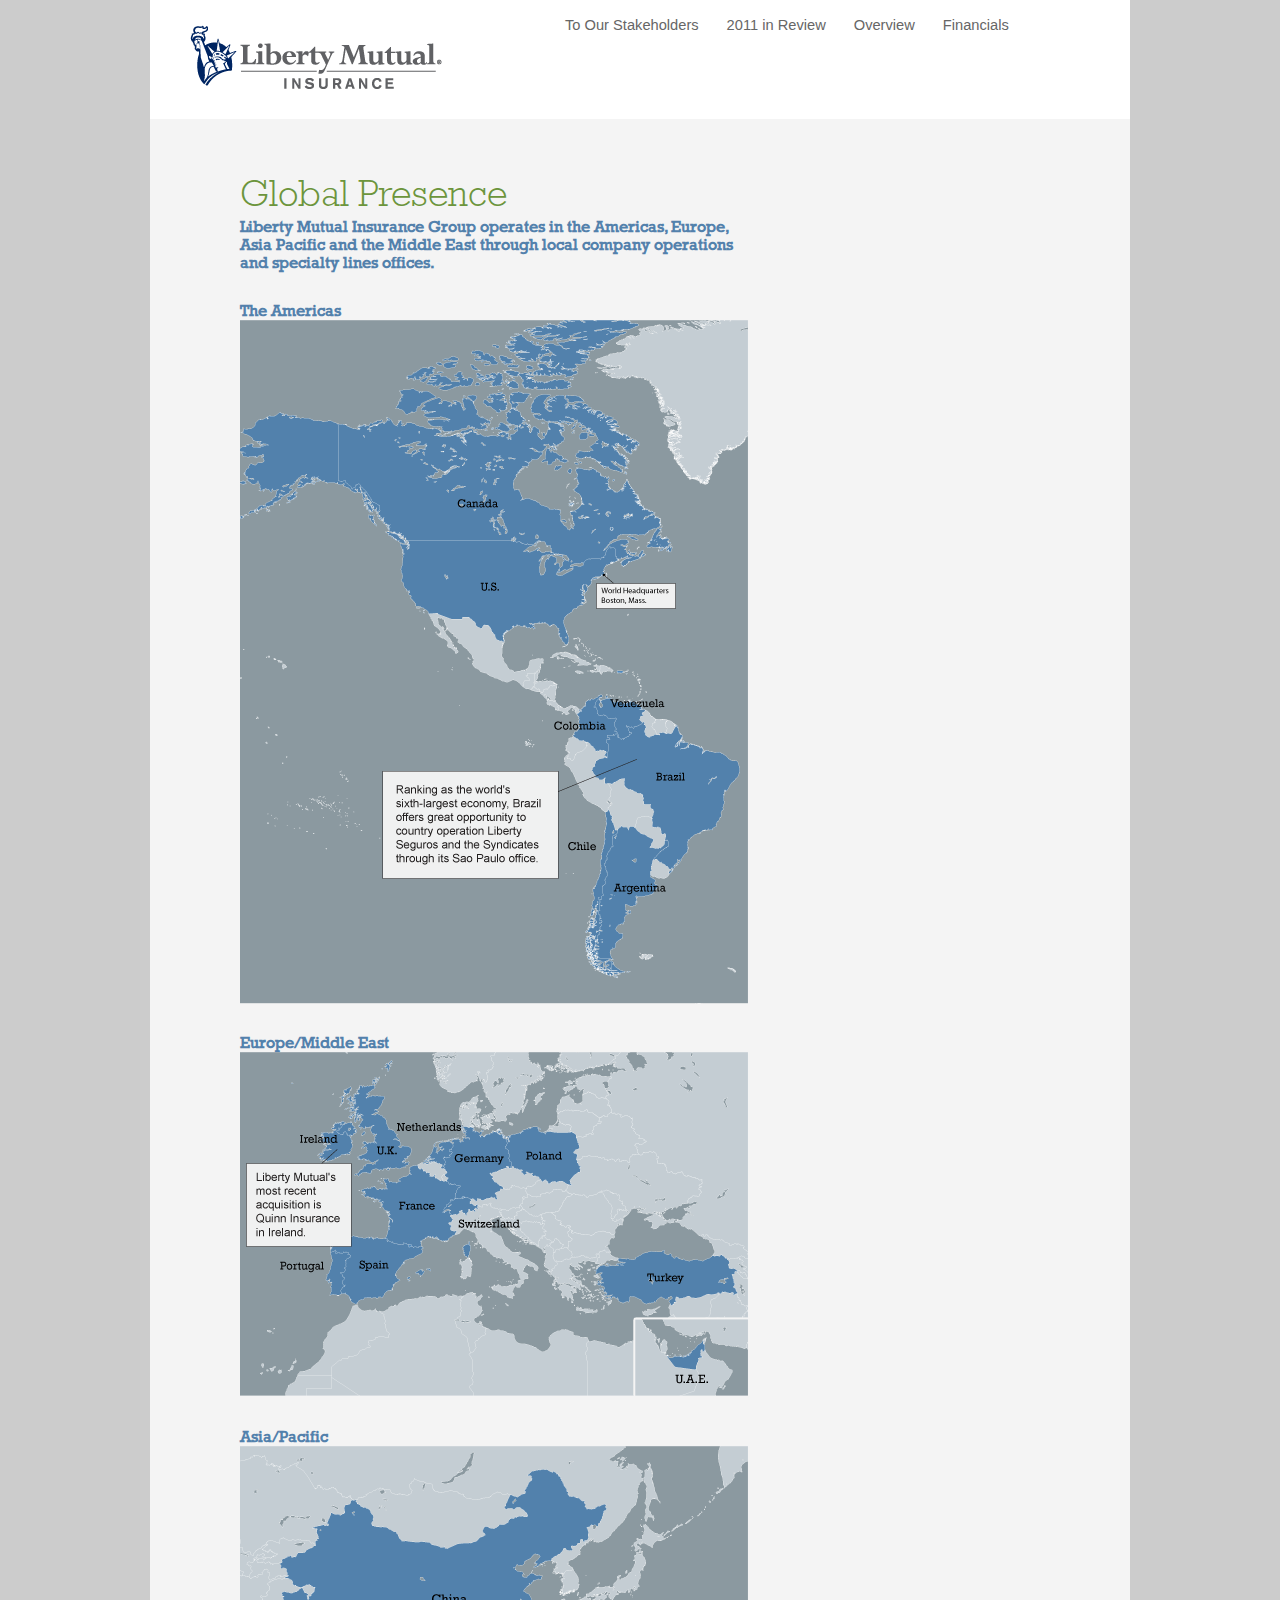
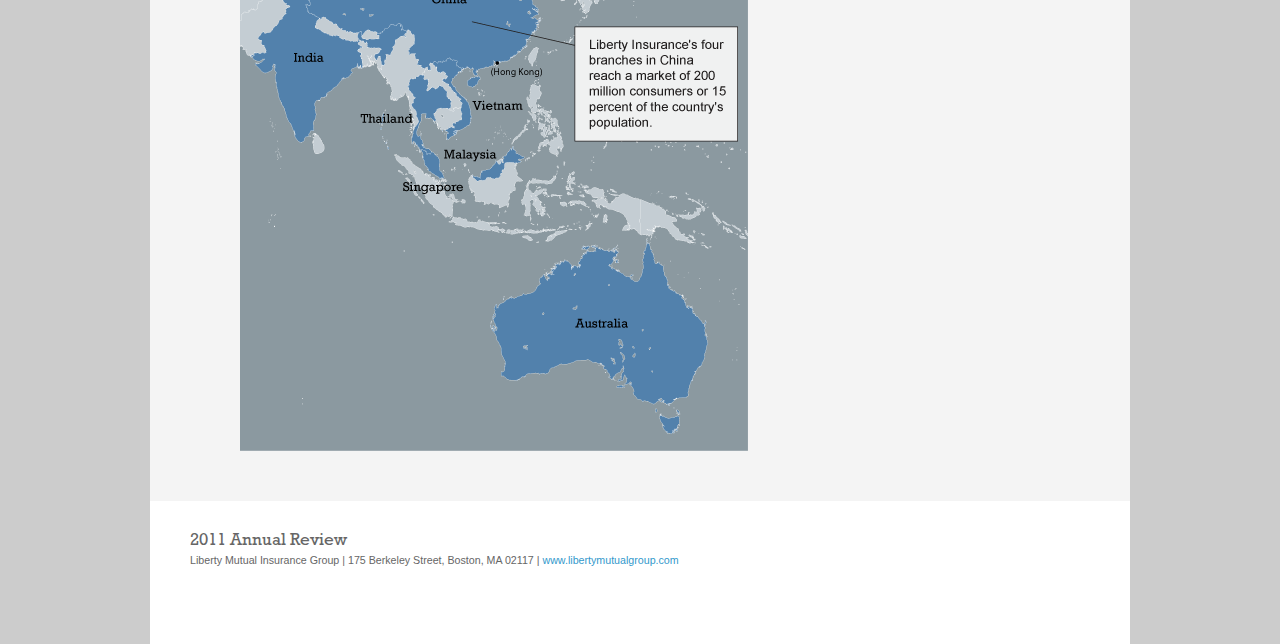
<file: global_presence.html>
<!DOCTYPE html>
<html>
<head>
	<meta charset="UTF-8">
	<title>Liberty Mutual - Response Ability</title>
	<meta name="author" content="Wonderbean Studios - Jason Rhodes">
	
	<!-- Le HTML5 shim, for IE6-8 support of HTML elements -->
    <!--[if lt IE 9]>
      <script src="http://html5shim.googlecode.com/svn/trunk/html5.js"></script>
    <![endif]-->
	
	<link rel="stylesheet" href="css/bootstrap.css">
	<link rel="stylesheet" href="css/main.css">
	<link rel="stylesheet" href="css/sub_page.css">
	
	<script src="js/jquery-1.7.2.min.js" type="text/javascript"></script>
	<script src="js/bootstrap.js" type="text/javascript"></script>
	<script src="mediaelem/mediaelement-and-player.min.js"></script>
	<link rel="stylesheet" href="mediaelem/mediaelementplayer.min.css" />
	<script type="text/javascript">
		$(document).ready(function(){
			$('.nav-tabs li').hover(function(){
				$('ul', this).fadeOut(0).stop(true, true).fadeIn(400);
			},
			function(){
				$('ul', this).css("display", "block").stop(true, true).delay(150).fadeOut(200);
			});
		});
	</script>
</head>
<body>
<div class="container home">
	<header class="row">
		<div class="span4">
			<a href="index.html"><img src="img/liberty_mutual_logo.gif" alt="Liberty Mutual Insurance" class="LM_logo"></a>
		</div>
		<div class="span6">
			<nav>
				<ul class="nav nav-tabs">
					<li class="dropdown">
				  		<a class="dropdown-toggle" data-toggle="dropdown" href="#">To Our Stakeholders</a>
				    	<ul class="dropdown-menu">
				    		<li><a href="message_from_our_chairman.html">A Message from Our Chairman</a></li>
				    		<li><a href="message_from_our_president.html">A Message from Our President and CEO</a></li>
				    	</ul>
					</li>
					<li class="dropdown">
						<a class="dropdown-toggle" data-toggle="dropdown" href="#">2011 in Review</a>
						<ul class="dropdown-menu">
							<li><a href="personal_markets.html">Personal Markets</a></li>
							<li><a href="Liberty_Mutual_Agency_Corporation.html">Liberty Mutual Agency Corporation</a></li>
							<li><a href="commercial_markets.html">Commercial Markets</a></li>
							<li><a href="liberty_international.html">Liberty International</a></li>
						</ul>
					</li>
					<li class="dropdown">
						<a class="dropdown-toggle" data-toggle="dropdown" href="#">Overview</a>
						<ul class="dropdown-menu">
							<li><a class="dropdown-toggle" data-toggle="dropdown" href="company_overview.html">Company Overview</a></li>
							<li><a href="global_presence.html">Global Presence</a></li>
							<li><a href="board_of_directors.html">Board of Directors</a></li>
							<li><a href="corporate_officers.html">Corporate Officers</a></li>
							<li><a href="operating_management.html">Operating Management</a></li>
						</ul>
					</li>
					<li>
						<a href="financials.html">Financials</a>
					</li>
				</ul>
			</nav>
			
		</div>
	</header>
	<div class="row sub_page_content">
		<div class="span6 main_content">
			<hgroup class="sub_head">
				<h1>Global Presence</h1>
				<p class="callout">Liberty Mutual Insurance Group operates in the Americas, Europe, Asia Pacific and the Middle East through local company operations and specialty lines offices.</p>
			</hgroup>
			<article class="row-fluid page_body">
				<section class="span10">
					<h3 class="map_header">The Americas</h3>
					<img src="img/the_americas.png" alt="Ranking as the worlds sixth-largest economy.  Brazil offers great opportunity to country operation Liberty Seguros and the Syndicates through its Sao Paulo office" class="maps">
					
					<h3 class="map_header">Europe/Middle East</h3>
					<img src="img/europe.png" alt="Liberty Mutual's most recent acquisition is Quinn Insurance in Ireland" class="maps">
					
					<h3 class="map_header">Asia/Pacific</h3>
					<img src="img/asia_pac.png" alt="Liberty Insurance's four branches in China reach a market of 200 million consumers or 15 percent of the country's population" class="maps">
				</section>
			</article>
		</div>
	</div>
	<footer class="row">
		<div class="span9 address">
			<h1>2011 Annual Review </h1>
			<h2>Liberty Mutual Insurance Group  |  175 Berkeley Street, Boston, MA 02117  |  <a href="www.libertymutualgroup.com">www.libertymutualgroup.com</a></h2>
		</div>
	</footer>
</div>
<script src="js/text-shrink.js" type="text/javascript"></script>
</body>
</html>
</file>
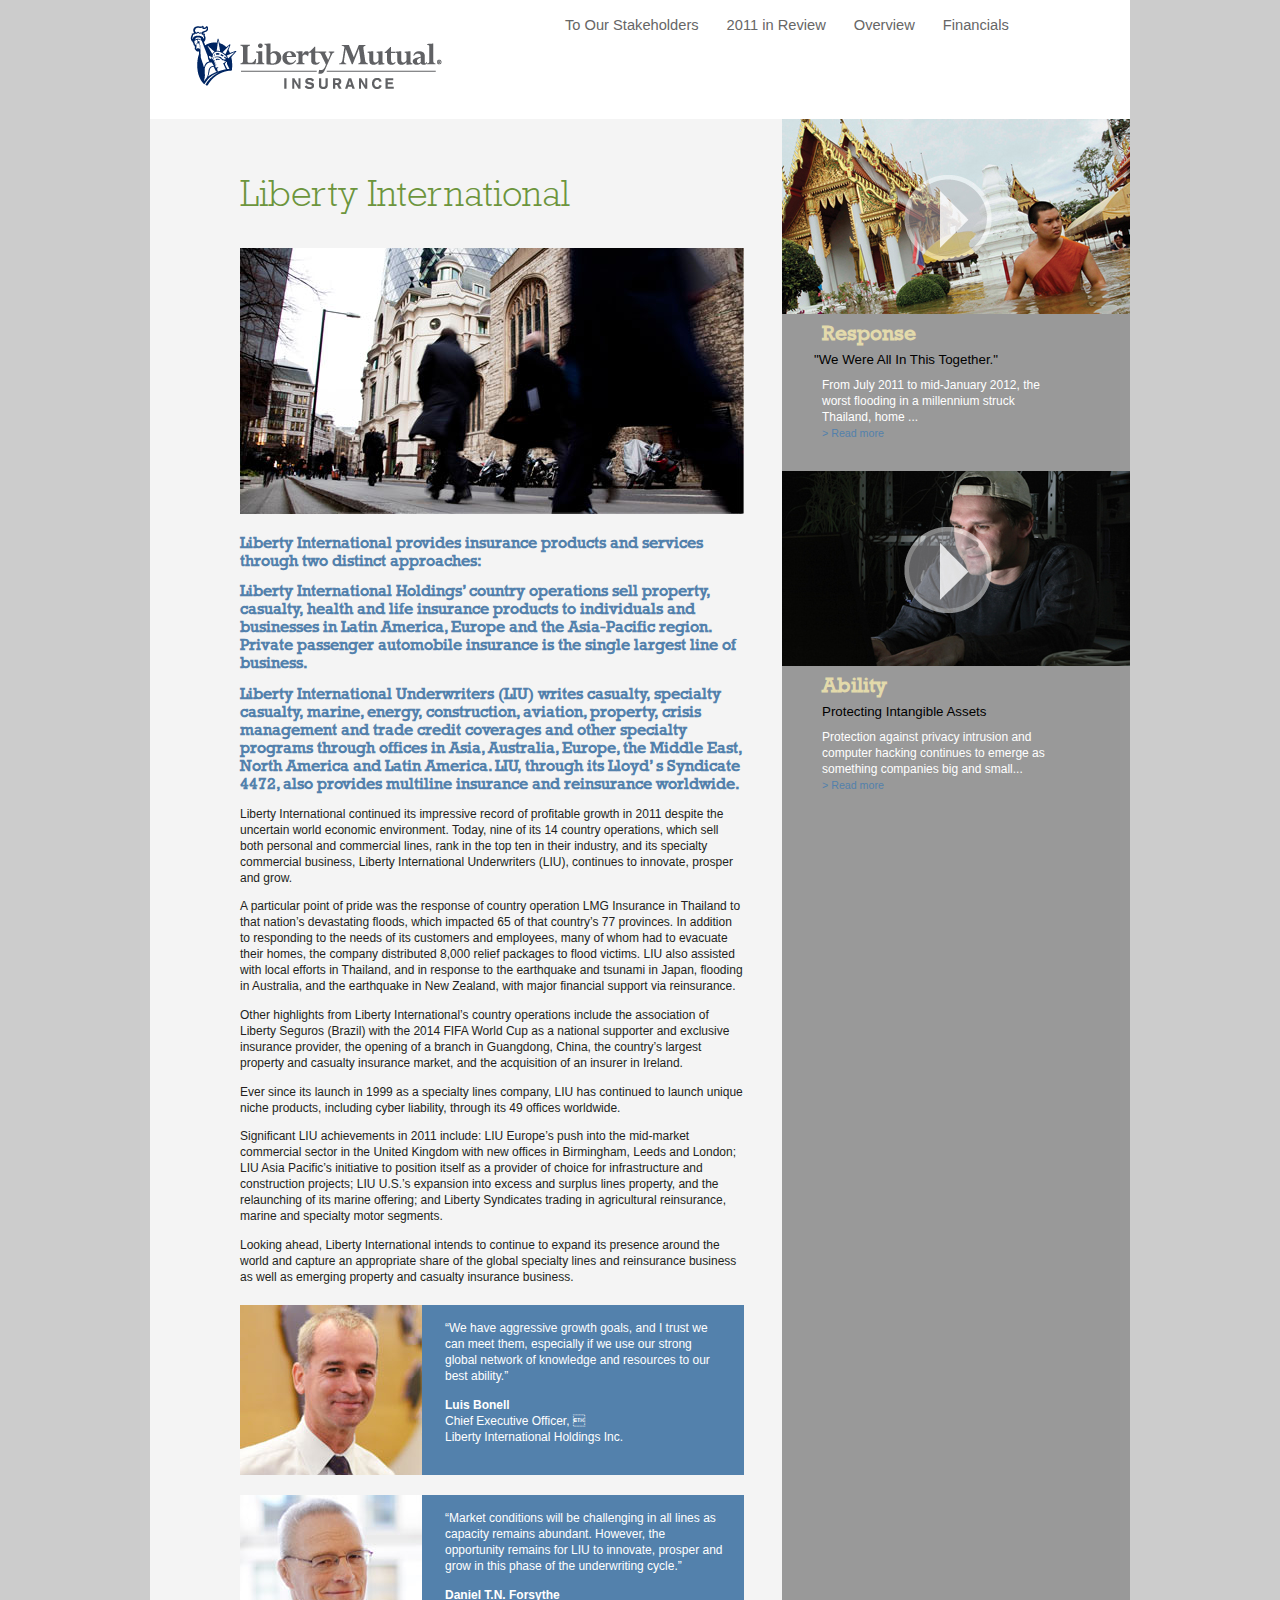
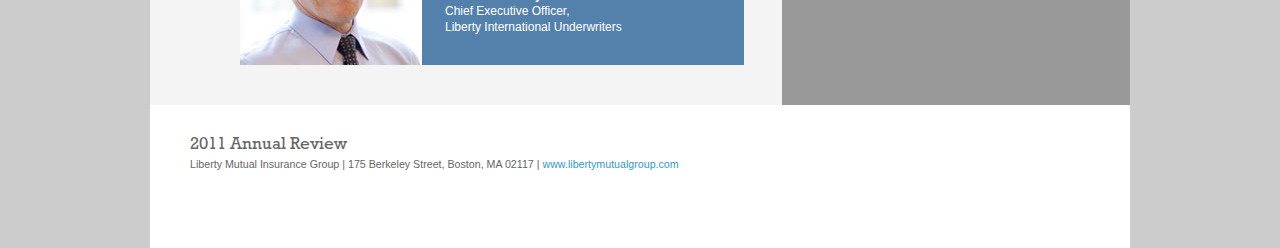
<file: liberty_international.html>
<!DOCTYPE html>
<html>
<head>
	<meta charset="UTF-8">
	<title>Liberty Mutual - Response Ability</title>
	<meta name="author" content="Wonderbean Studios - Jason Rhodes">
	
	<!-- Le HTML5 shim, for IE6-8 support of HTML elements -->
    <!--[if lt IE 9]>
      <script src="http://html5shim.googlecode.com/svn/trunk/html5.js"></script>
    <![endif]-->
	
	<link rel="stylesheet" href="css/bootstrap.css">
	<link rel="stylesheet" href="css/main.css">
	<link rel="stylesheet" href="css/sub_page.css">
	
	<script src="js/jquery-1.7.2.min.js" type="text/javascript"></script>
	<script src="mediaelem/mediaelement-and-player.min.js"></script>
	<link rel="stylesheet" href="mediaelem/mediaelementplayer.min.css" />
	
	<script src="js/bootstrap-transition.js" type="text/javascript"></script>
	<script src="js/bootstrap-modal.js" type="text/javascript"></script>
	<script type="text/javascript">
		$(document).ready(function(){
			$('.nav-tabs li').hover(function(){
				$('ul', this).fadeOut(0).stop(true, true).fadeIn(400);
			},
			function(){
				$('ul', this).css("display", "block").stop(true, true).delay(150).fadeOut(200);
			});
		});
	</script>
</head>
<body>
<div class="container home">
	<header class="row">
		<div class="span4">
			<a href="index.html"><img src="img/liberty_mutual_logo.gif" alt="Liberty Mutual Insurance" class="LM_logo"></a>
		</div>
		<div class="span6">
			<nav>
				<ul class="nav nav-tabs">
					<li class="dropdown">
				  		<a class="dropdown-toggle" data-toggle="dropdown" href="#">To Our Stakeholders</a>
				    	<ul class="dropdown-menu">
				    		<li><a href="message_from_our_chairman.html">A Message from Our Chairman</a></li>
				    		<li><a href="message_from_our_president.html">A Message from Our President and CEO</a></li>
				    	</ul>
					</li>
					<li class="dropdown">
						<a class="dropdown-toggle" data-toggle="dropdown" href="#">2011 in Review</a>
						<ul class="dropdown-menu">
							<li><a href="personal_markets.html">Personal Markets</a></li>
							<li><a href="Liberty_Mutual_Agency_Corporation.html">Liberty Mutual Agency Corporation</a></li>
							<li><a href="commercial_markets.html">Commercial Markets</a></li>
							<li><a href="liberty_international.html">Liberty International</a></li>
						</ul>
					</li>
					<li class="dropdown">
						<a class="dropdown-toggle" data-toggle="dropdown" href="#">Overview</a>
						<ul class="dropdown-menu">
							<li><a class="dropdown-toggle" data-toggle="dropdown" href="company_overview.html">Company Overview</a></li>
							<li><a href="global_presence.html">Global Presence</a></li>
							<li><a href="board_of_directors.html">Board of Directors</a></li>
							<li><a href="corporate_officers.html">Corporate Officers</a></li>
							<li><a href="operating_management.html">Operating Management</a></li>
						</ul>
					</li>
					<li>
						<a href="financials.html">Financials</a>
					</li>
				</ul>
			</nav>
			
		</div>
	</header>
	<div class="row sub_page_content">
		<div class="span6 main_content">
			<hgroup class="sub_head">
				<h1>Liberty International</h1>
			</hgroup>
			<article class="row-fluid page_body">
				<section class="span10">
					<img src="img/international_img.jpg" class="title_img">
					
					<p class="callout">Liberty International provides insurance products and services through two distinct approaches:</p>
					
					<p class="callout">Liberty International Holdings’ country operations sell property, casualty, health and life insurance products to individuals and businesses in Latin America, Europe and the Asia-Pacific region. Private passenger automobile insurance is the single largest line of business.</p>
					
					<p class="callout">Liberty International Underwriters (LIU) writes casualty, specialty casualty, marine, energy, construction, aviation, property, crisis management and trade credit coverages and other specialty programs through offices in Asia, Australia, Europe, the Middle East, North America and Latin America. LIU, through its Lloyd’ s Syndicate 4472, also provides multiline insurance and reinsurance worldwide.</p>
					
					<p>Liberty International continued its impressive record of profitable growth in 2011 despite the uncertain world economic environment. Today, nine of its 14 country operations, which sell both personal and commercial lines, rank in the top ten in their industry, and its specialty commercial business, Liberty International Underwriters (LIU), continues to innovate, prosper and grow.</p>
					
					<p>A particular point of pride was the response of country operation LMG Insurance in Thailand to that nation’s devastating floods, which impacted 65 of that country’s 77 provinces. In addition to responding to the needs of its customers and employees, many of whom had to evacuate their homes, the company distributed 8,000 relief packages to flood victims. LIU also assisted with local efforts in Thailand, and in response to the earthquake and tsunami in Japan, flooding in Australia, and the earthquake in New Zealand, with major financial support via reinsurance.</p>
					
					<p>Other highlights from Liberty International’s country operations include the association of Liberty Seguros (Brazil) with the 2014 FIFA World Cup as a national supporter and exclusive insurance provider, the opening of a branch in Guangdong, China, the country’s largest property and casualty insurance market, and the acquisition of an insurer in Ireland.</p>
					
					<p>Ever since its launch in 1999 as a specialty lines company, LIU has continued to launch unique niche products, including cyber liability, through its 49 offices worldwide.</p>
					
					<p>Significant LIU achievements in 2011 include: LIU Europe’s push into the mid-market commercial sector in the United Kingdom with new offices in Birmingham, Leeds and London; LIU Asia Pacific’s initiative to position itself as a provider of choice for infrastructure and construction projects; LIU U.S.’s expansion into excess and surplus lines property, and the relaunching of its marine offering; and Liberty Syndicates trading in agricultural reinsurance, marine and specialty motor segments.</p>
					
					<p>Looking ahead, Liberty International intends to continue to expand its presence around the world and capture an appropriate share of the global specialty lines and reinsurance business as well as emerging property and casualty insurance business.</p>
					
					<aside class="quotes luis">
						<p>“We have aggressive growth goals, and I trust we can meet them, especially if we use our strong global network of knowledge and resources to our best ability.”</p>
						<p><strong>Luis Bonell</strong><br>
						Chief Executive Officer, <br>Liberty International Holdings Inc.</p>
					</aside>
					
					<aside class="quotes daniel">
						<p>“Market conditions will be challenging in all lines as capacity remains abundant. However, the opportunity remains for LIU to innovate, prosper and grow in this phase of the underwriting cycle.”</p>
						<p><strong>Daniel T.N. Forsythe</strong><br>
						Chief Executive Officer,<br>
						Liberty International Underwriters</p>
					</aside>
				</section>
			</article>
		</div>
		<div class="span4 sub_content">
			<article class="video_details">
				<a data-toggle="modal" href="#only_look_eyes"><img src="img/flood_tmb.jpg" class="video_thumb"></a>
            	<h3>Response</h3>
            	
            	<h4 class="quote">"We Were All In This Together." </h4>
            	<p class="video_copy more">
            		From July 2011 to mid-January 2012, the worst flooding in a millennium struck Thailand, home
            		of Liberty International’s country operation, LMG Insurance. One-third of the nation’s provinces were declared disaster areas, with the flooding impacting more than 13 million people, 3.3 million homes and 100,000 vehicles.
            		<br>
            		<br>
            		LMG Insurance’s response was to help not only its customers and employees, but the community at large.
            		<br>
            		<br>
            		“We had three branches flooded and more than 100 employees forced to evacuate their homes but, as a personal lines insurer, we couldn’t just ignore the needs of our customers while we tended to our own,” said LMG Insurance President John Fu. 
            		<br>
            		<br>
            		Not only did LMG Insurance find temporary housing for its employees, it ran its call center at full throttle. The company responded to thousands of auto and property claims, deployed a team of adjusters with catastrophe experience and proactively called customers in the flood zone to arrange towing.  
            		<br>
            		<br>
            		And it didn’t stop there. LMG Insurance employees volunteered to assemble and deliver 8,000 relief packages to flood victims in six communities. “It was the least we could do,” Fu said. “We were all in this together.”
				</p>
			</article>
			<article class="video_details">		
				<a data-toggle="modal" href="#only_look_eyes2"><img src="img/protect_assets_tmb.jpg" class="video_thumb"></a>
            	<h3>Ability</h3>

				<h4>Protecting Intangible Assets</h4>
				<p class="video_copy more">
					Protection against privacy intrusion and computer hacking continues to emerge as something companies big and small can’t afford to ignore.  
					<br>
					<br>
					Responding to this threat, Liberty International Underwriters (LIU) Europe and, more recently, LIU U.S. introduced cyber and privacy products covering everything from loss or damage to digital assets to business interruption, privacy liability and reputational risk.
					<br>
					<br>
					“Data security can mean anything from minor intrusions on a company’s email to a full-scale, denial-of-service attack that cripples a company,” said Matthew Hogg, who heads up LIU Europe’s Strategic Assets Division.
					<br>
					<br>
					And, he said, it’s no longer just an IT issue as “more and more companies seek data security insurance to help protect their operations.”
					<br>
					<br>
					Hogg and his team work closely with niche brokers who specialize in cyber risk in the London market and beyond. 
					<br>
					<br>
					“Innovation in cyber liability is critical, because each day brings new ways of attacking business, and it’s an area of ever-increasing regulatory focus as well,” Hogg said. 
					<br>
					<br>
					“As the attacks evolve and data breaches continue to make headlines, we’ll be there with innovative products to meet the increased demand.”  
				</p>
			</article>
		</div>
	</div>
	<footer class="row">
		<div class="span9 address">
			<h1>2011 Annual Review </h1>
			<h2>Liberty Mutual Insurance Group  |  175 Berkeley Street, Boston, MA 02117  |  <a href="www.libertymutualgroup.com">www.libertymutualgroup.com</a></h2>
		</div>
	</footer>
</div>

<div id="only_look_eyes" class="modal hide">
	<div class="modal-header">
	    <a class="close" data-dismiss="modal">×</a>
	    <h3>"We Were All In This Together."</h3>
	</div>
	<div class="modal-body">
	    <video id="mobile-claims" controls="controls" preload="none" width="960" height="555">
	    	<source src="/Annual_Review/LibertyMutual_MobileClaimsApp.mp4" type="video/mp4"  />
	    	<source src="/Annual_Review/LibertyMutual_MobileClaimsApp.flv" type="video/flv"  />
	    </video>
	</div>
</div>

<div id="only_look_eyes2" class="modal hide">
  <div class="modal-header">
    <a class="close" data-dismiss="modal">×</a>
    <h3>Protecting Intangible Assets</h3>
  </div>
  <div class="modal-body">
    <video id="mobile-claims" controls="controls" preload="none" width="960" height="555">
    	<source src="/Annual_Review/LibertyMutual_MobileClaimsApp.mp4" type="video/mp4"  />
    	<source src="/Annual_Review/LibertyMutual_MobileClaimsApp.flv" type="video/flv"  />
    </video>
  </div>
</div>


<script src="js/text-shrink.js" type="text/javascript"></script>
<script src="js/video-settings.js" type="text/javascript"></script>
</body>
</html>
</file>
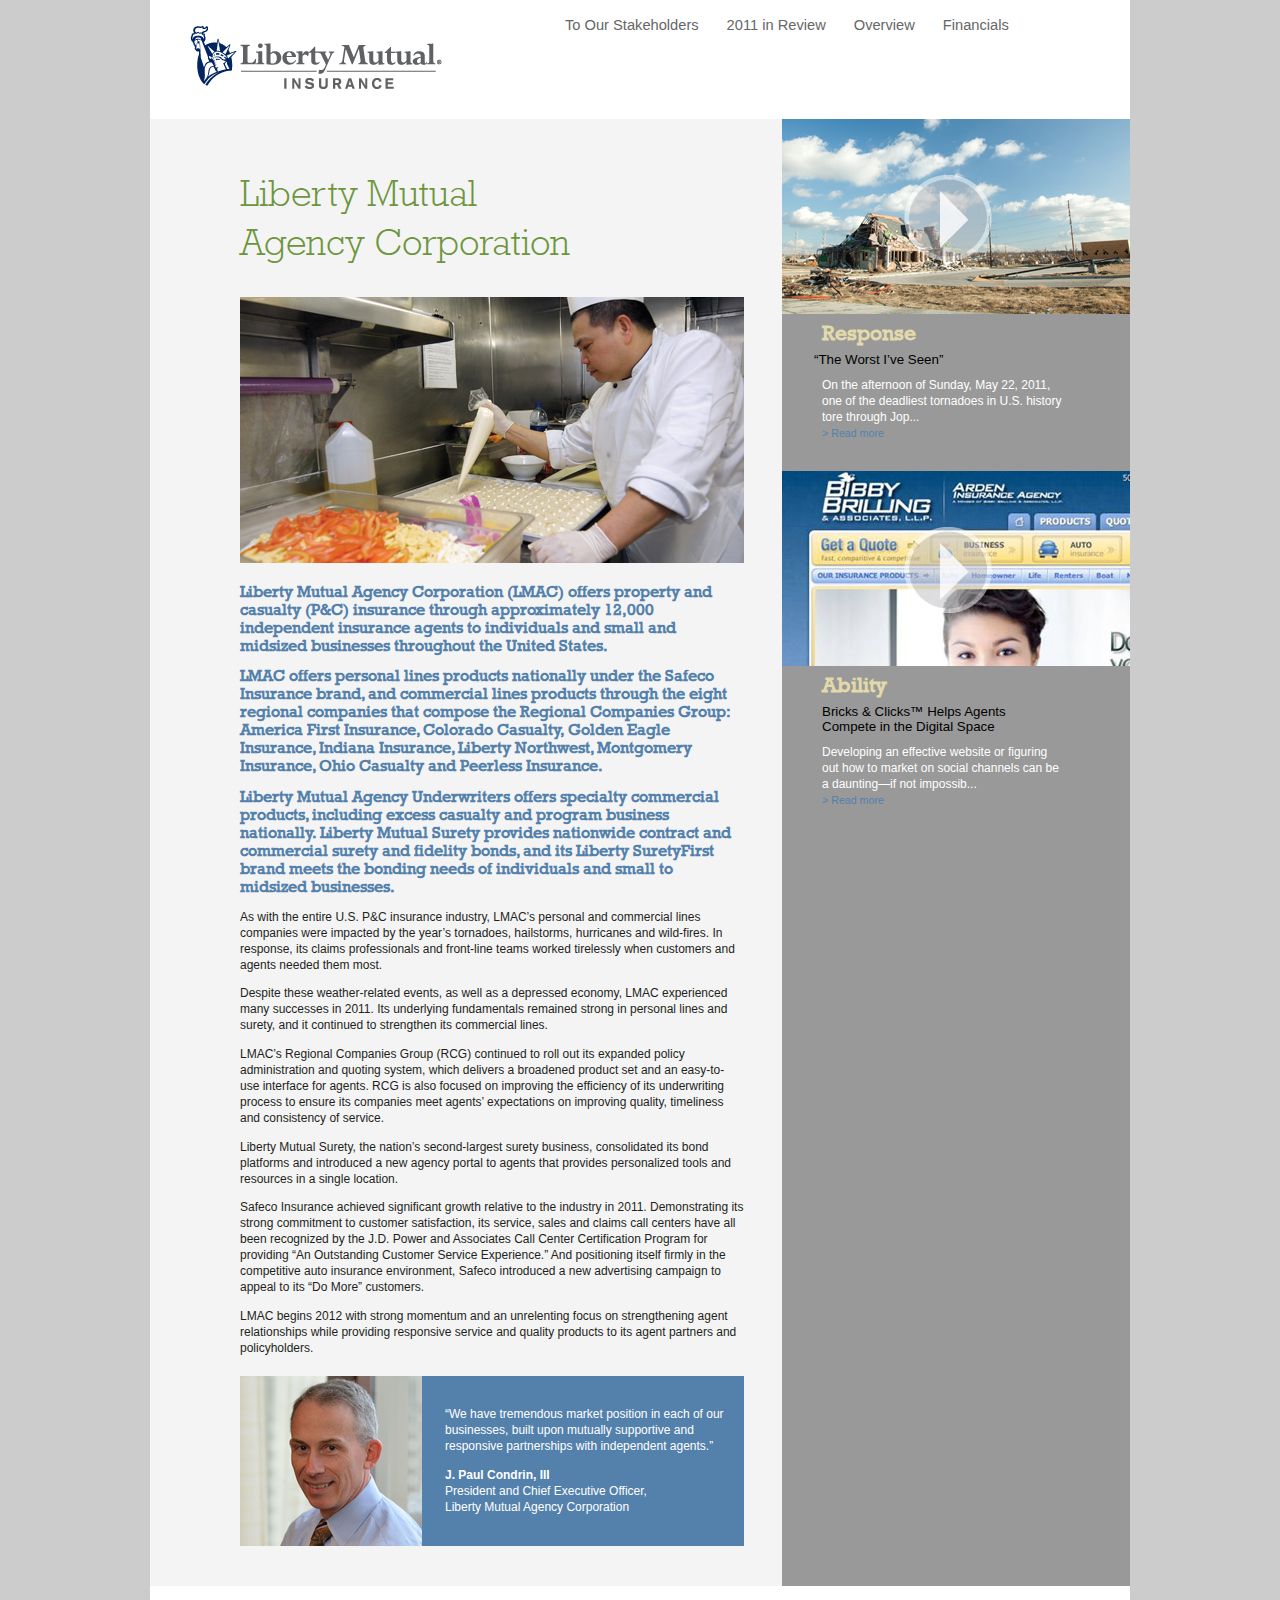
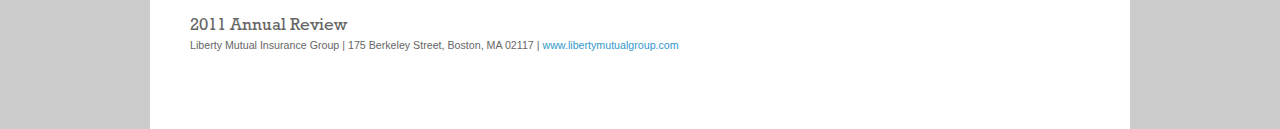
<file: Liberty_Mutual_Agency_Corporation.html>
<!DOCTYPE html>
<html>
<head>
	<meta charset="UTF-8">
	<title>Liberty Mutual - Response Ability</title>
	<meta name="author" content="Wonderbean Studios - Jason Rhodes">
	
	<!-- Le HTML5 shim, for IE6-8 support of HTML elements -->
    <!--[if lt IE 9]>
      <script src="http://html5shim.googlecode.com/svn/trunk/html5.js"></script>
    <![endif]-->
	
	<link rel="stylesheet" href="css/bootstrap.css">
	<link rel="stylesheet" href="css/main.css">
	<link rel="stylesheet" href="css/sub_page.css">
	
	<script src="js/jquery-1.7.2.min.js" type="text/javascript"></script>
	<script src="mediaelem/mediaelement-and-player.min.js"></script>
	<link rel="stylesheet" href="mediaelem/mediaelementplayer.min.css" />
	
	<script src="js/bootstrap-transition.js" type="text/javascript"></script>
	<script src="js/bootstrap-modal.js" type="text/javascript"></script>
	<script type="text/javascript">
		$(document).ready(function(){
			$('.nav-tabs li').hover(function(){
				$('ul', this).fadeOut(0).stop(true, true).fadeIn(400);
			},
			function(){
				$('ul', this).css("display", "block").stop(true, true).delay(150).fadeOut(200);
			});
		});
	</script>
</head>
<body>
<div class="container home">
	<header class="row">
		<div class="span4">
			<a href="index.html"><img src="img/liberty_mutual_logo.gif" alt="Liberty Mutual Insurance" class="LM_logo"></a>
		</div>
		<div class="span6">
			<nav>
				<ul class="nav nav-tabs">
					<li class="dropdown">
				  		<a class="dropdown-toggle" data-toggle="dropdown" href="#">To Our Stakeholders</a>
				    	<ul class="dropdown-menu">
				    		<li><a href="message_from_our_chairman.html">A Message from Our Chairman</a></li>
				    		<li><a href="message_from_our_president.html">A Message from Our President and CEO</a></li>
				    	</ul>
					</li>
					<li class="dropdown">
						<a class="dropdown-toggle" data-toggle="dropdown" href="#">2011 in Review</a>
						<ul class="dropdown-menu">
							<li><a href="personal_markets.html">Personal Markets</a></li>
							<li><a href="Liberty_Mutual_Agency_Corporation.html">Liberty Mutual Agency Corporation</a></li>
							<li><a href="commercial_markets.html">Commercial Markets</a></li>
							<li><a href="liberty_international.html">Liberty International</a></li>
						</ul>
					</li>
					<li class="dropdown">
						<a class="dropdown-toggle" data-toggle="dropdown" href="#">Overview</a>
						<ul class="dropdown-menu">
							<li><a class="dropdown-toggle" data-toggle="dropdown" href="company_overview.html">Company Overview</a></li>
							<li><a href="global_presence.html">Global Presence</a></li>
							<li><a href="board_of_directors.html">Board of Directors</a></li>
							<li><a href="corporate_officers.html">Corporate Officers</a></li>
							<li><a href="operating_management.html">Operating Management</a></li>
						</ul>
					</li>
					<li>
						<a href="financials.html">Financials</a>
					</li>
				</ul>
			</nav>
			
		</div>
	</header>
	<div class="row sub_page_content">
		<div class="span6 main_content">
			<hgroup class="sub_head">
				<h1>Liberty Mutual <br>
				Agency Corporation</h1>
			</hgroup>
			<article class="row-fluid page_body">
				<section class="span10">
					<img src="img/lmac_head_img.jpg" class="title_img">
					
					<p class="callout">Liberty Mutual Agency Corporation (LMAC) offers property and casualty (P&amp;C) insurance through approximately 12,000 independent insurance agents to individuals and small and midsized businesses throughout the United States.</p>
					
					<p class="callout">LMAC offers personal lines products nationally under the Safeco Insurance brand, and commercial lines products through the eight regional companies that compose the Regional Companies Group: America First Insurance, Colorado Casualty, Golden Eagle Insurance, Indiana Insurance, Liberty Northwest, Montgomery Insurance, Ohio Casualty and Peerless Insurance.</p>
					
					<p class="callout">Liberty Mutual Agency Underwriters offers specialty commercial products, including excess casualty and program business nationally. Liberty Mutual Surety provides nationwide contract and commercial surety and fidelity bonds, and its Liberty SuretyFirst brand meets the bonding needs of individuals and small to midsized businesses.</p>
					
					<p>As with the entire U.S. P&amp;C insurance industry, LMAC’s personal and commercial lines companies were impacted by the year’s tornadoes, hailstorms, hurricanes and wild-fires. In response, its claims professionals and front-line teams worked tirelessly when customers and agents needed them most.</p>
					
					<p>Despite these weather-related events, as well as a depressed economy, LMAC experienced many successes in 2011. Its underlying fundamentals remained strong in personal lines and surety, and it continued to strengthen its commercial lines.</p>
					
					<p>LMAC’s Regional Companies Group (RCG) continued to roll out its expanded policy administration and quoting
					system, which delivers a broadened product set and an easy-to-use interface for agents. RCG is also focused
					on improving the efficiency of its underwriting process to ensure its companies meet agents’ expectations on improving quality, timeliness and consistency of service.</p>
					
					<p>Liberty Mutual Surety, the nation’s second-largest surety business, consolidated its bond platforms and introduced a new agency portal to agents that provides personalized tools and resources in a single location.</p>
					
					<p>Safeco Insurance achieved significant growth relative to the industry in 2011. Demonstrating its strong commitment to customer satisfaction, its service, sales and claims call centers have all been recognized by the J.D. Power and Associates Call Center Certification Program for providing “An Outstanding Customer Service Experience.” And positioning itself firmly in the competitive auto insurance environment, Safeco introduced a new advertising campaign to appeal to its “Do More” customers.</p>
					
					<p>LMAC begins 2012 with strong momentum and an unrelenting focus on strengthening agent relationships while providing responsive service and quality products to its agent partners and policyholders.</p>
					<aside class="quotes paul">
						<p>“We have tremendous market position in each of our businesses, built upon mutually supportive and responsive partnerships with independent agents.”</p>
						<p><strong>J. Paul Condrin, III</strong><br>
						President and Chief Executive Officer,<br>
						Liberty Mutual Agency Corporation</p>
					</aside>
				</section>
			</article>
		</div>
		<div class="span4 sub_content">
			<article class="video_details">
				<a data-toggle="modal" href="#only_look_eyes"><img src="img/worst_seen_tmb.jpg" class="video_thumb"></a>
            	<h3>Response</h3>
            	
            	<h4 class="quote">“The Worst I’ve Seen”</h4>
            	<p class="video_copy more">
            		On the afternoon of Sunday, May 22, 2011, one of the deadliest tornadoes in U.S. history tore through Joplin, Missouri, carving out a path of destruction a mile wide and eight miles long.
            		<br>
            		<br>
            		Arriving quickly on the scene was Rick Price, a claims adjuster and 18-year employee with America First Insurance. “You arrive and find yourself speechless. It’s sobering, and as a claims professional, it reinforces the importance of what I do,” Price said.
            		<br>
            		<br>
            		One of Price’s claims was from a dry cleaning business owned by Brigitte Pippin and her husband, Ken, which was completely leveled by the tornado. 
            		<br>
            		<br>
            		“When I arrived, they were digging to find their customers’ laundry tickets,” Price said. “In the process, Ken cut himself severely, so we went straight to the temporary medical center at the Joplin Town Hall, where we all got tetanus shots.”
            		<br>
            		<br>
            		Nine months later, the Pippins were back in business in a completely new building on the same site, albeit surrounded by vacant lots, a daily reminder of the devastation that had transpired.
            		<br>
            		<br>
            		“After an event like this, the worst I’ve seen, we know that customers like the Pippins can’t be expected to get their business back up and running on their own,” Price said.
				</p>
			</article>
			<article class="video_details">	
				<a data-toggle="modal" href="#only_look_eyes2"><img src="img/brick_click_tmb.jpg" class="video_thumb"></a>
			   	<h3>Ability</h3>
				
				
				<h4>Bricks &amp; Clicks™ Helps Agents <br>Compete in the Digital Space</h4>
				<p class="video_copy more">
					Developing an effective website or figuring out how to market on social channels can be a daunting—if not impossible—task for independent insurance agents with limited digital-marketing resources. But thanks to Bricks &amp; Clicks, agents are forging and strengthening customer relationships in the digital space.
					<br>
					<br>
					Bricks &amp; Clicks provides a growing slate of services, including customized insurance websites optimized for search and mobile, for a small fee. The program also offers online and face-to-face workshops on web-related topics, such as the use of social media to connect with customers. 
					<br>
					<br>
					Bricks &amp; Clicks also recently launched Search- Score, a tool that grades agencies on how easily prospects and customers can find their sites— then provides specific improvement tips. 
					<br>
					<br>
					“We’re providing independent agents with the feedback and tools they need to grow their business,” said Dale Steinke, Bricks &amp; Clicks manager for Safeco Insurance.
					<br>
					<br>
					The program continues to grow. In 2011, Bricks &amp; Clicks built more than 500 agent websites and provided digital-marketing expertise to more than 2,400 agents.
				</p>
			</article>
		</div>
	</div>
	<footer class="row">
		<div class="span9 address">
			<h1>2011 Annual Review </h1>
			<h2>Liberty Mutual Insurance Group  |  175 Berkeley Street, Boston, MA 02117  |  <a href="www.libertymutualgroup.com">www.libertymutualgroup.com</a></h2>
		</div>
	</footer>
</div>

<div id="only_look_eyes" class="modal hide">
  <div class="modal-header">
    <a class="close" data-dismiss="modal">×</a>
    <h3>“The Worst I’ve Seen”</h3>
  </div>
  <div class="modal-body">
    <video id="mobile-claims" controls="controls" preload="none" width="960" height="555">
    	<source src="/Annual_Review/LibertyMutual_MobileClaimsApp.mp4" type="video/mp4"  />
    	<source src="/Annual_Review/LibertyMutual_MobileClaimsApp.flv" type="video/flv"  />
    </video>
  </div>
</div>

<div id="only_look_eyes2" class="modal hide">
  <div class="modal-header">
    <a class="close" data-dismiss="modal">×</a>
    <h3>“Bricks & Clicks™” Helps Agents Compete in the Digital Space</h3>
  </div>
  <div class="modal-body">
    <video id="mobile-claims" controls="controls" preload="none" width="960" height="555">
    	<source src="/Annual_Review/LibertyMutual_MobileClaimsApp.mp4" type="video/mp4"  />
    	<source src="/Annual_Review/LibertyMutual_MobileClaimsApp.flv" type="video/flv"  />
    </video>
  </div>
</div>

<script src="js/text-shrink.js" type="text/javascript"></script>
<script src="js/video-settings.js" type="text/javascript"></script>
</body>
</html>
</file>
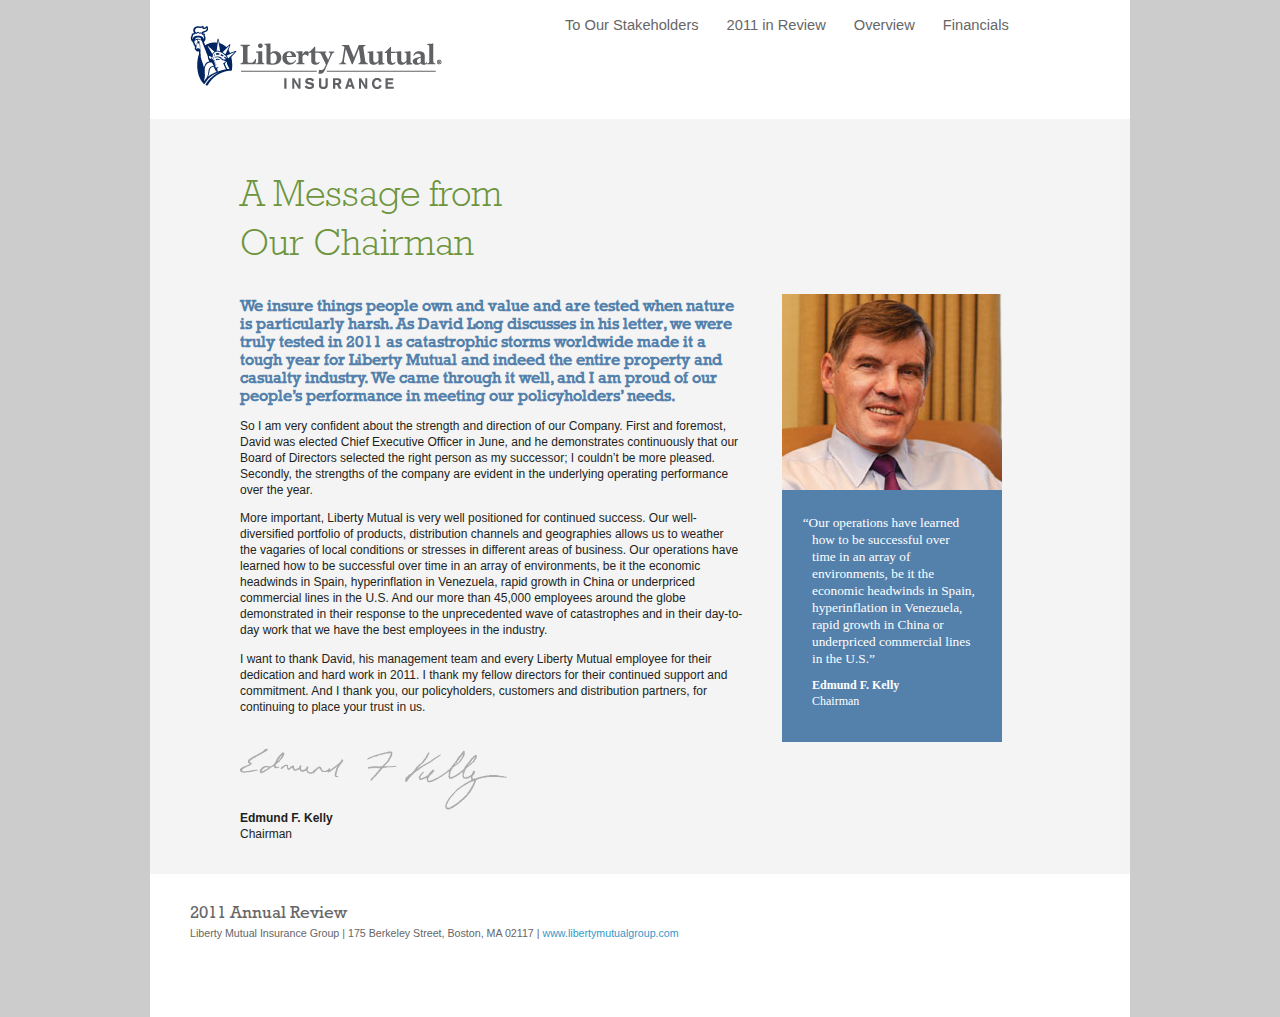
<file: message_from_our_chairman.html>
<!DOCTYPE html>
<html>
<head>
	<meta charset="UTF-8">
	<title>Liberty Mutual - Response Ability</title>
	<meta name="author" content="Wonderbean Studios - Jason Rhodes">
	
	<!-- Le HTML5 shim, for IE6-8 support of HTML elements -->
    <!--[if lt IE 9]>
      <script src="http://html5shim.googlecode.com/svn/trunk/html5.js"></script>
    <![endif]-->
	
	<link rel="stylesheet" href="css/bootstrap.css">
	<link rel="stylesheet" href="css/main.css">
	<link rel="stylesheet" href="css/sub_page.css">
	
	<script src="js/jquery-1.7.2.min.js" type="text/javascript"></script>
	<script src="js/bootstrap.js" type="text/javascript"></script>
	<script src="mediaelem/mediaelement-and-player.min.js"></script>
	<link rel="stylesheet" href="mediaelem/mediaelementplayer.min.css" />
	<script type="text/javascript">
		$(document).ready(function(){
			$('.nav-tabs li').hover(function(){
				$('ul', this).fadeOut(0).stop(true, true).fadeIn(400);
			},
			function(){
				$('ul', this).css("display", "block").stop(true, true).delay(150).fadeOut(200);
			});
		});
	</script>
</head>
<body>
<div class="container home">
	<header class="row">
		<div class="span4">
			<a href="index.html"><img src="img/liberty_mutual_logo.gif" alt="Liberty Mutual Insurance" class="LM_logo"></a>
		</div>
		<div class="span6">
			<nav>
				<ul class="nav nav-tabs">
					<li class="dropdown">
				  		<a class="dropdown-toggle" data-toggle="dropdown" href="#">To Our Stakeholders</a>
				    	<ul class="dropdown-menu">
				    		<li><a href="message_from_our_chairman.html">A Message from Our Chairman</a></li>
				    		<li><a href="message_from_our_president.html">A Message from Our President and CEO</a></li>
				    	</ul>
					</li>
					<li class="dropdown">
						<a class="dropdown-toggle" data-toggle="dropdown" href="#">2011 in Review</a>
						<ul class="dropdown-menu">
							<li><a href="personal_markets.html">Personal Markets</a></li>
							<li><a href="Liberty_Mutual_Agency_Corporation.html">Liberty Mutual Agency Corporation</a></li>
							<li><a href="commercial_markets.html">Commercial Markets</a></li>
							<li><a href="liberty_international.html">Liberty International</a></li>
						</ul>
					</li>
					<li class="dropdown">
						<a class="dropdown-toggle" data-toggle="dropdown" href="#">Overview</a>
						<ul class="dropdown-menu">
							<li><a class="dropdown-toggle" data-toggle="dropdown" href="company_overview.html">Company Overview</a></li>
							<li><a href="global_presence.html">Global Presence</a></li>
							<li><a href="board_of_directors.html">Board of Directors</a></li>
							<li><a href="corporate_officers.html">Corporate Officers</a></li>
							<li><a href="operating_management.html">Operating Management</a></li>
						</ul>
					</li>
					<li>
						<a href="financials.html">Financials</a>
					</li>
				</ul>
			</nav>
			
		</div>
	</header>
	<div class="row sub_page_content">
		<div class="span6 main_content">
			<hgroup class="sub_head">
				<h1>A Message from<br> 
				Our Chairman</h1>
			</hgroup>
			<article class="row-fluid page_body">
				<div class="span10">
					<p class="callout">We insure things people own and value and are tested when nature is particularly harsh. As David Long discusses in his letter, we were truly tested in 2011 as catastrophic storms worldwide made it a tough year for Liberty Mutual and indeed the entire property and casualty industry. We came through it well, and I am proud of our people’s performance in meeting our policyholders’ needs.</p>
					  
					<p>So I am very confident about the strength and direction of our Company. First and foremost, David was elected Chief Executive Officer in June, and he demonstrates continuously that our Board of Directors selected the right person as my successor; I couldn’t be more pleased. Secondly, the strengths of the company are evident in the underlying operating performance over the year.</p> 
					
					<p>More important, Liberty Mutual is very well positioned for continued success. Our well-diversified portfolio of products, distribution channels and geographies allows us to weather the vagaries of local conditions or stresses in different areas of business. Our operations have learned how to be successful over time in an array of environments, be it the economic headwinds in Spain, hyperinflation in Venezuela, rapid growth in China or underpriced commercial lines in the U.S. And our more than 45,000 employees around the globe demonstrated in their response to the unprecedented wave of catastrophes and in their day-to-day work that we have the best employees in the industry.</p>
					
					<p>I want to thank David, his management team and every Liberty Mutual employee for their dedication and hard work in 2011. I thank my fellow directors for their continued support and commitment. And I thank you, our policyholders, customers and distribution partners, for continuing to place your trust in us.</p>
					
					<img src="img/kelly-signature.png" class="sig" />
					
					<p id="signature"><strong>Edmund F. Kelly</strong><br/>
					Chairman</p>
				</div>
			</article>
		</div>
		<div class="span4 sub_content no_background">
			<aside class="pres_quote edmund">
				<blockquote>Our operations have learned how to be successful over time in an array of environments, be it the economic headwinds in Spain, hyperinflation in Venezuela, rapid growth in China or underpriced commercial lines
				in the U.S.</blockquote>
				<p><strong>Edmund F. Kelly</strong><br>
				Chairman</p>
			</aside>
		</div>
	</div>
	<footer class="row">
		<div class="span9 address">
			<h1>2011 Annual Review </h1>
			<h2>Liberty Mutual Insurance Group  |  175 Berkeley Street, Boston, MA 02117  |  <a href="www.libertymutualgroup.com">www.libertymutualgroup.com</a></h2>
		</div>
	</footer>
</div>
</body>
</html>
</file>
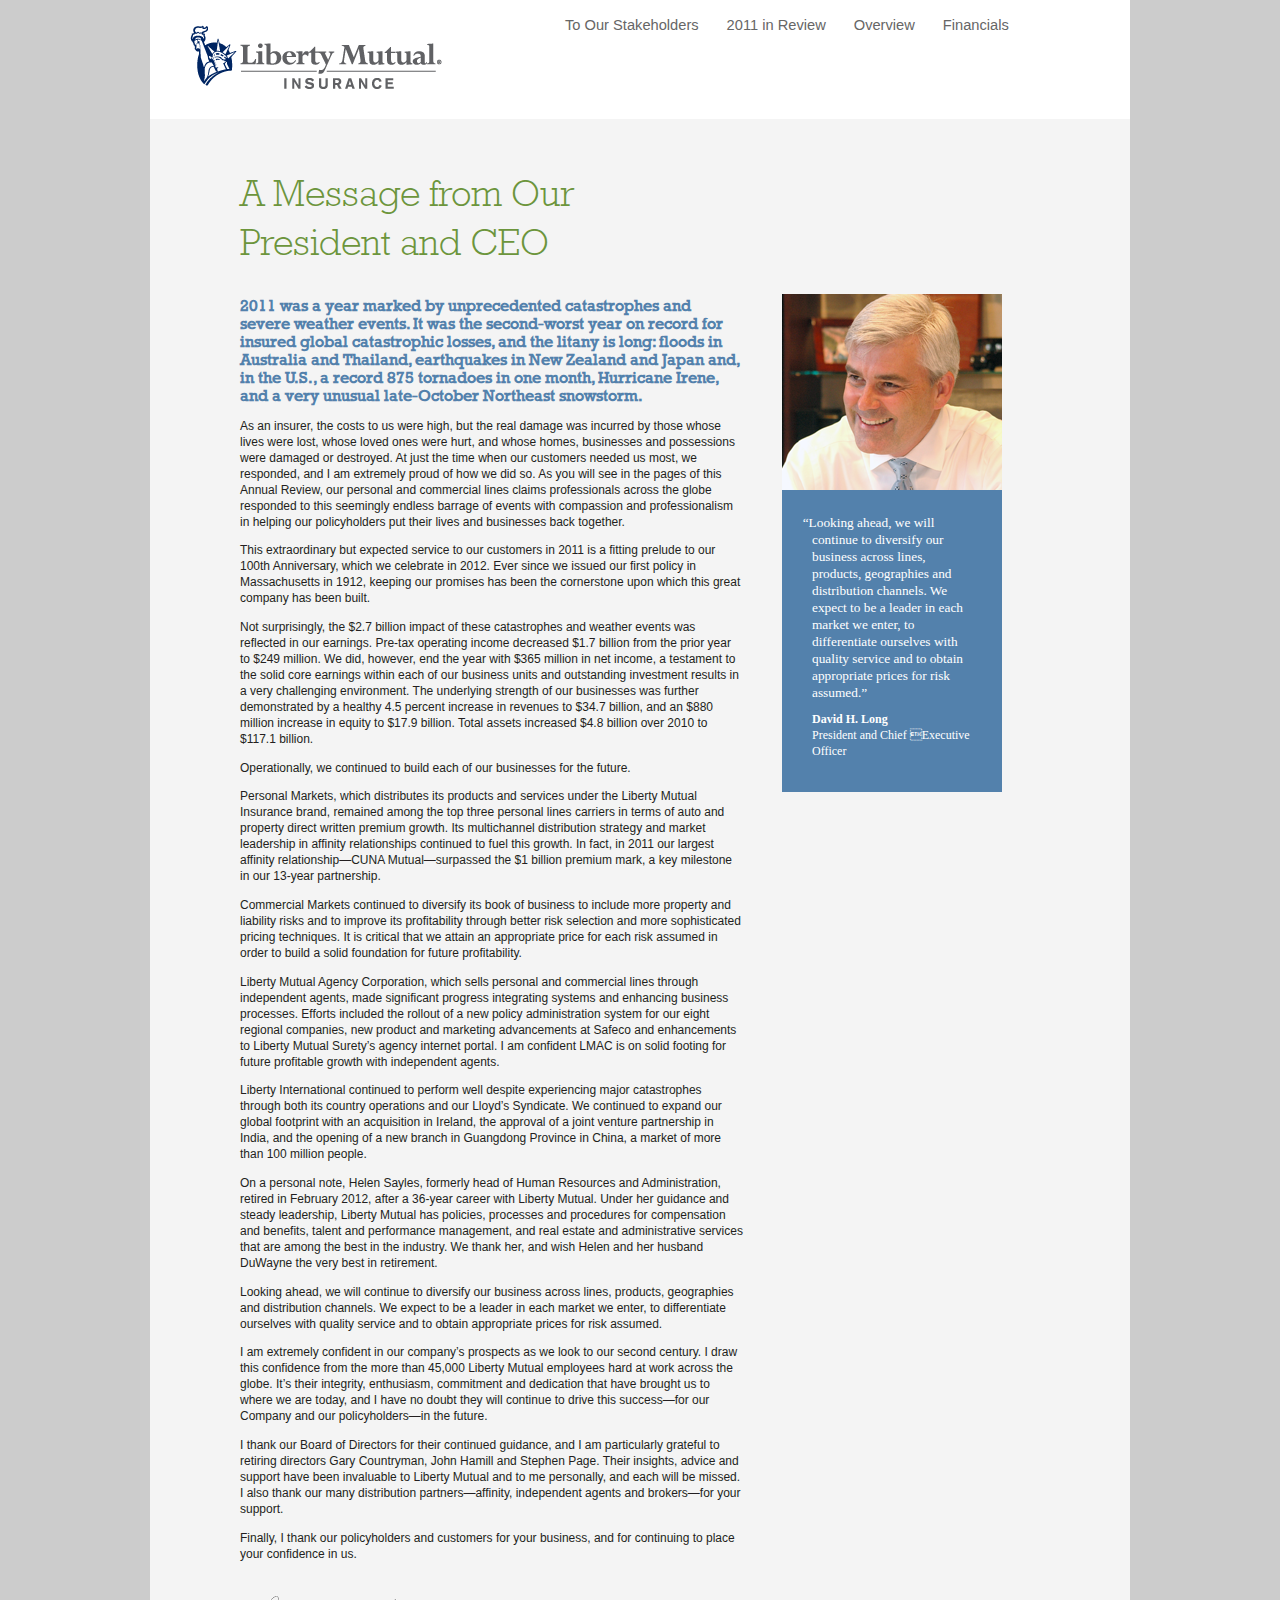
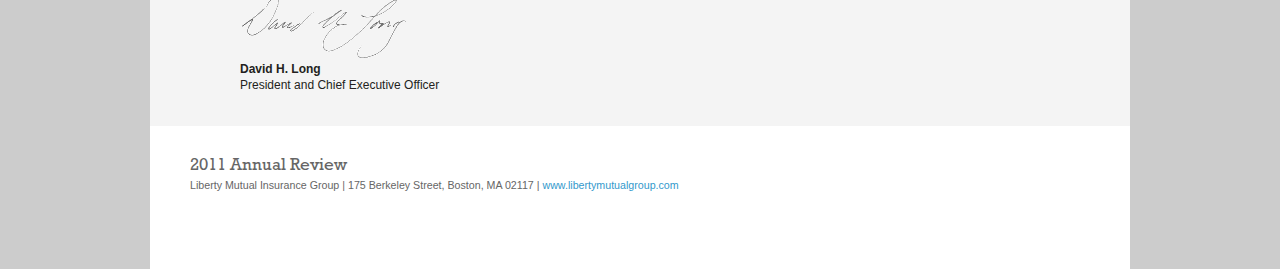
<file: message_from_our_president.html>
<!DOCTYPE html>
<html>
<head>
	<meta charset="UTF-8">
	<title>Liberty Mutual - Response Ability</title>
	<meta name="author" content="Wonderbean Studios - Jason Rhodes">
	
	<!-- Le HTML5 shim, for IE6-8 support of HTML elements -->
    <!--[if lt IE 9]>
      <script src="http://html5shim.googlecode.com/svn/trunk/html5.js"></script>
    <![endif]-->
	
	<link rel="stylesheet" href="css/bootstrap.css">
	<link rel="stylesheet" href="css/main.css">
	<link rel="stylesheet" href="css/sub_page.css">
	
	<script src="js/jquery-1.7.2.min.js" type="text/javascript"></script>
	<script src="js/bootstrap.js" type="text/javascript"></script>
	<script src="mediaelem/mediaelement-and-player.min.js"></script>
	<link rel="stylesheet" href="mediaelem/mediaelementplayer.min.css" />
	<script type="text/javascript">
		$(document).ready(function(){
			$('.nav-tabs li').hover(function(){
				$('ul', this).fadeOut(0).stop(true, true).fadeIn(400);
			},
			function(){
				$('ul', this).css("display", "block").stop(true, true).delay(150).fadeOut(200);
			});
		});
	</script>
</head>
<body>
<div class="container home">
	<header class="row">
		<div class="span4">
			<a href="index.html"><img src="img/liberty_mutual_logo.gif" alt="Liberty Mutual Insurance" class="LM_logo"></a>
		</div>
		<div class="span6">
			<nav>
				<ul class="nav nav-tabs">
					<li class="dropdown">
				  		<a class="dropdown-toggle" data-toggle="dropdown" href="#">To Our Stakeholders</a>
				    	<ul class="dropdown-menu">
				    		<li><a href="message_from_our_chairman.html">A Message from Our Chairman</a></li>
				    		<li><a href="message_from_our_president.html">A Message from Our President and CEO</a></li>
				    	</ul>
					</li>
					<li class="dropdown">
						<a class="dropdown-toggle" data-toggle="dropdown" href="#">2011 in Review</a>
						<ul class="dropdown-menu">
							<li><a href="personal_markets.html">Personal Markets</a></li>
							<li><a href="Liberty_Mutual_Agency_Corporation.html">Liberty Mutual Agency Corporation</a></li>
							<li><a href="commercial_markets.html">Commercial Markets</a></li>
							<li><a href="liberty_international.html">Liberty International</a></li>
						</ul>
					</li>
					<li class="dropdown">
						<a class="dropdown-toggle" data-toggle="dropdown" href="#">Overview</a>
						<ul class="dropdown-menu">
							<li><a class="dropdown-toggle" data-toggle="dropdown" href="company_overview.html">Company Overview</a></li>
							<li><a href="global_presence.html">Global Presence</a></li>
							<li><a href="board_of_directors.html">Board of Directors</a></li>
							<li><a href="corporate_officers.html">Corporate Officers</a></li>
							<li><a href="operating_management.html">Operating Management</a></li>
						</ul>
					</li>
					<li>
						<a href="financials.html">Financials</a>
					</li>
				</ul>
			</nav>
			
		</div>
	</header>
	<div class="row sub_page_content">
		<div class="span6 main_content">
			<hgroup class="sub_head">
				<h1>A Message from Our<br/>President and CEO</h1>
			</hgroup>
			<article class="row-fluid page_body">
				<div class="span10">
					<p class="callout">2011 was a year marked by unprecedented catastrophes and severe weather events. It was the second-worst year on record for insured global catastrophic losses, and the litany is long: floods in Australia and Thailand, earthquakes in New Zealand and Japan and, in the U.S., a record 875 tornadoes in one month, Hurricane Irene, and a very unusual late-October Northeast snowstorm.</p>
					  
					<p>As an insurer, the costs to us were high, but the real damage was incurred by those whose lives were lost, whose loved ones were hurt, and whose homes, businesses and possessions were damaged or destroyed. At just the time when our customers needed us most, we responded, and I am extremely proud of how we did so. As you will see in the pages of this Annual Review, our personal and commercial lines claims professionals across the globe responded to this seemingly endless barrage of events with compassion and professionalism in helping our policyholders put their lives and businesses back together.</p>
					
					<p>This extraordinary but expected service to our customers in 2011 is a fitting prelude to our 100th Anniversary, which we celebrate in 2012. Ever since we issued our first policy in Massachusetts in 1912, keeping our promises has been the cornerstone upon which this great company has been built.</p>
					
					<p>Not surprisingly, the $2.7 billion impact of these catastrophes and weather events was reflected in
					our earnings. Pre-tax operating income decreased $1.7 billion from the prior year to $249 million. We did, however, end the year with $365 million in net income, a testament to the solid core earnings within each of our business units and outstanding investment results in a very challenging environment. The underlying strength of our businesses was further demonstrated by a healthy 4.5 percent increase in revenues to
					$34.7 billion, and an $880 million increase in equity to $17.9 billion. Total assets increased $4.8 billion over 2010 to $117.1 billion.</p>
					
					<p>Operationally, we continued to build each of our businesses for the future.</p>
					
					<p>Personal Markets, which distributes its products and services under the Liberty Mutual Insurance brand, remained among the top three personal lines carriers in terms of auto and property direct written premium
					growth. Its multichannel distribution strategy and market leadership in affinity relationships continued to fuel this growth. In fact, in 2011 our largest affinity relationship—CUNA Mutual—surpassed the
					$1 billion premium mark, a key milestone in our 13-year partnership.</p>
					
					<p>Commercial Markets continued to diversify its book of business to include more property and liability risks and to improve its profitability through better risk selection and more sophisticated pricing techniques.  It is critical that we attain an appropriate price for each risk assumed in order to build a solid foundation for future profitability.</p>
					
					<p>Liberty Mutual Agency Corporation, which sells personal and commercial lines through independent agents, made significant progress integrating systems and enhancing business processes. Efforts included the rollout of a new policy administration system for our eight regional companies, new product and marketing advancements at Safeco and enhancements to Liberty Mutual Surety’s agency internet portal. I am confident LMAC is on solid footing for future profitable growth with independent agents.</p>
					
					<p>Liberty International continued to perform well despite experiencing major catastrophes through both its country operations and our Lloyd’s Syndicate. We continued to expand our global footprint with an acquisition in Ireland, the approval of a joint venture partnership in India, and the opening of a new branch in Guangdong Province in China, a market of more than 100 million people.</p>
					
					<p>On a personal note, Helen Sayles, formerly head of Human Resources and Administration, retired in February 2012, after a 36-year career with Liberty Mutual. Under her guidance and steady leadership, Liberty Mutual has policies, processes and procedures for compensation and benefits, talent and performance management, and real estate and administrative services that are among the best in the industry. We thank her, and wish Helen and her husband DuWayne the very best in retirement.</p>
					
					<p>Looking ahead, we will continue to diversify our business across lines, products, geographies and distribution channels. We expect to be a leader in each market we enter, to differentiate ourselves with quality service and to obtain appropriate prices for risk assumed.</p>
					
					<p>I am extremely confident in our company’s prospects as we look to our second century. I draw this confidence from the more than 45,000 Liberty Mutual employees hard at work across the globe. It’s their integrity, enthusiasm, commitment and dedication that have brought us to where we are today, and I have no
					doubt they will continue to drive this success—for our Company and our policyholders—in the future.</p>
					
					<p>I thank our Board of Directors for their continued guidance, and I am particularly grateful to retiring directors Gary Countryman, John Hamill and Stephen Page. Their insights, advice and support have been invaluable to Liberty Mutual and to me personally, and each will be missed. I also thank our many distribution partners—affinity, independent agents and brokers—for your support.</p>
					
					<p>Finally, I thank our policyholders and customers for your business, and for continuing to place your confidence in us.</p>						
					
					<img src="img/long-signature.png" class="sig" />
					
					<p id="signature"><strong>David H. Long</strong><br/>
					President and Chief Executive Officer</p>						
					
				</div>
				
			</article>
			
		</div>
		<div class="span4 sub_content no_background">
			<aside class="pres_quote david">
				<blockquote>Looking ahead, we will continue to diversify our business across lines, products, geographies and distribution channels. We expect to be a leader in each market we enter, to differentiate ourselves with quality service and to obtain appropriate prices for risk assumed.</blockquote>
				<p><strong>David H. Long</strong><br>
				President and Chief Executive Officer</p>
			</aside>
		</div>
	</div>
	<footer class="row">
		<div class="span9 address">
			<h1>2011 Annual Review </h1>
			<h2>Liberty Mutual Insurance Group  |  175 Berkeley Street, Boston, MA 02117  |  <a href="www.libertymutualgroup.com">www.libertymutualgroup.com</a></h2>
		</div>
	</footer>
</div>
</body>
</html>
</file>
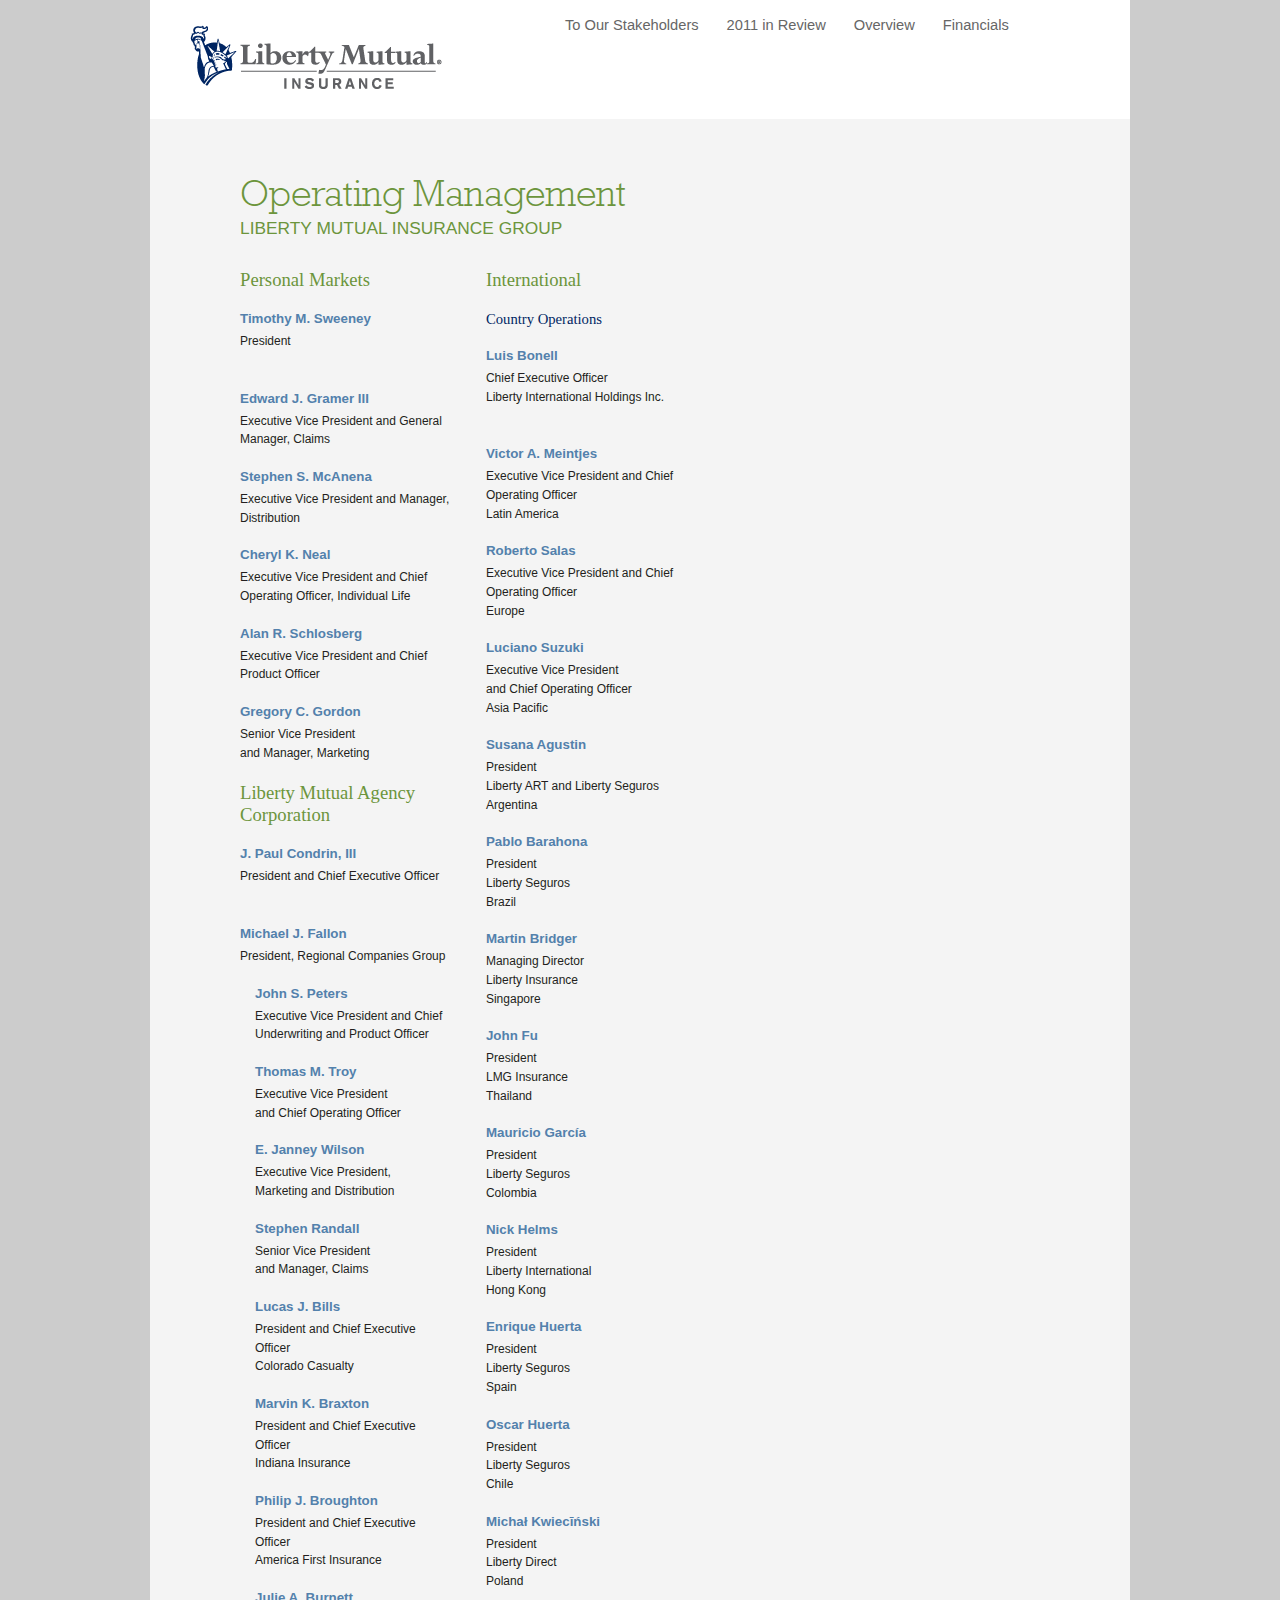
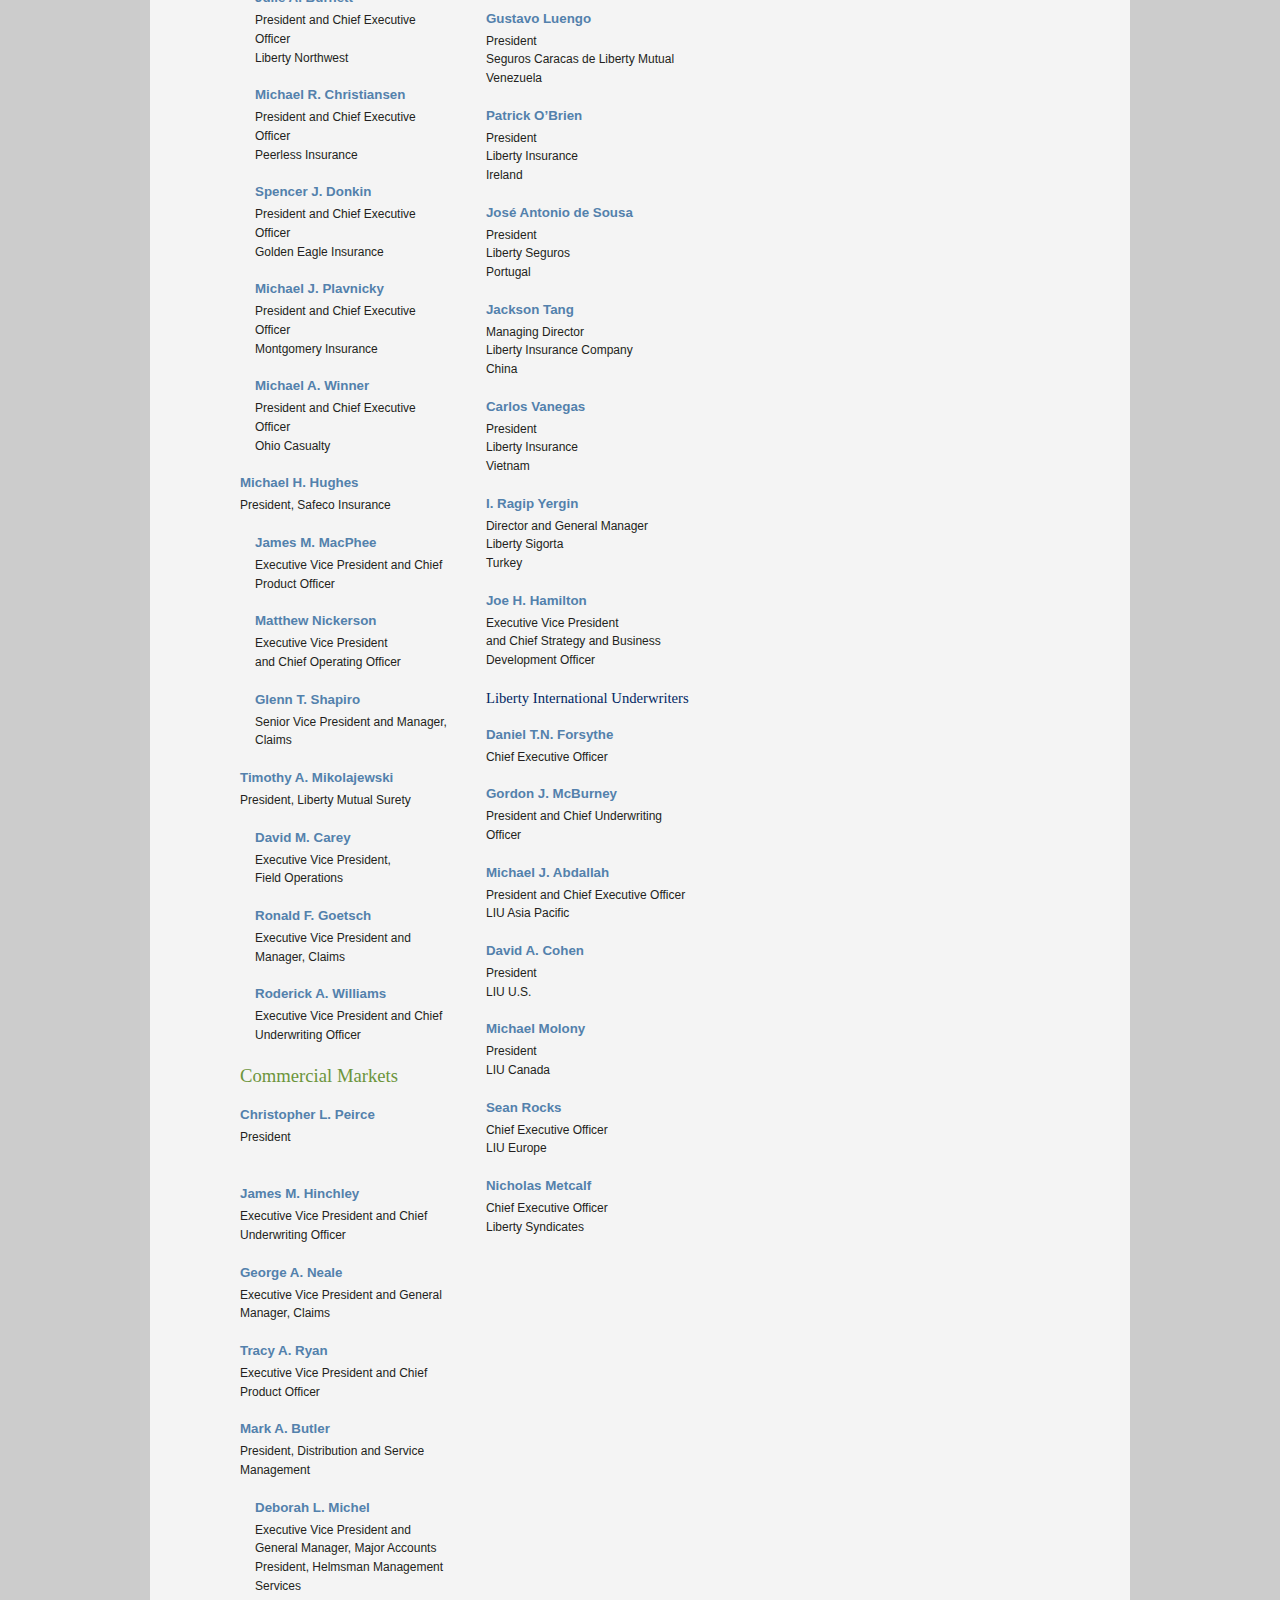
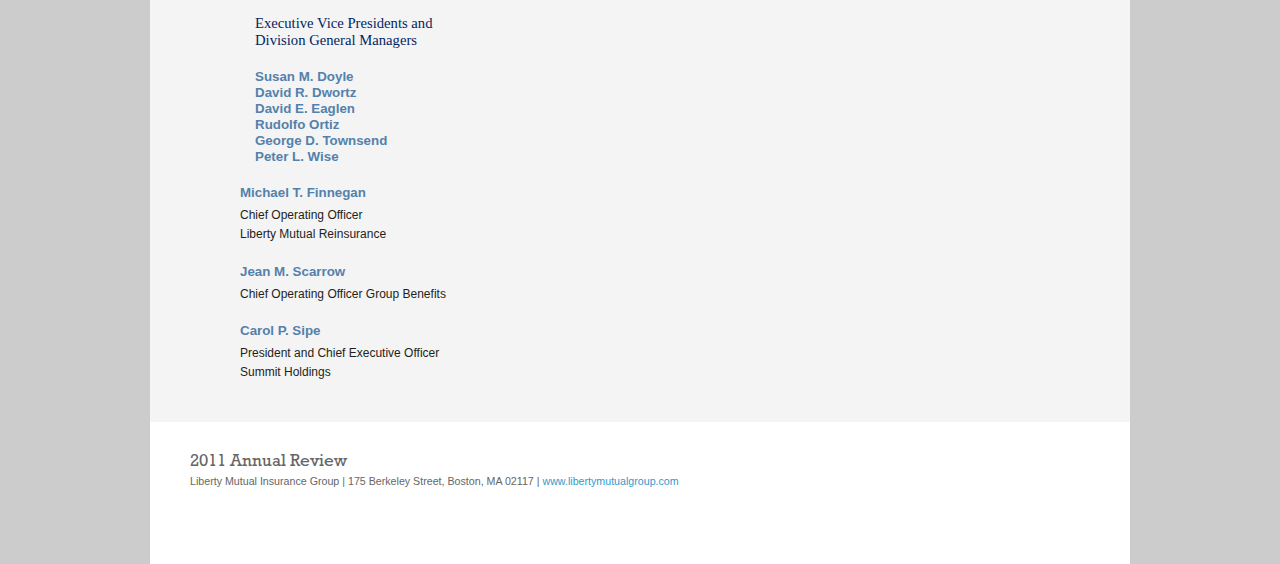
<file: operating_management.html>
<!DOCTYPE html>
<html>
<head>
	<meta charset="UTF-8">
	<title>Liberty Mutual - Response Ability</title>
	<meta name="author" content="Wonderbean Studios - Jason Rhodes">
	
	<!-- Le HTML5 shim, for IE6-8 support of HTML elements -->
    <!--[if lt IE 9]>
      <script src="http://html5shim.googlecode.com/svn/trunk/html5.js"></script>
    <![endif]-->
	
	<link rel="stylesheet" href="css/bootstrap.css">
	<link rel="stylesheet" href="css/main.css">
	<link rel="stylesheet" href="css/sub_page.css">
	<link rel="stylesheet" href="css/directory.css">
	
	
	<script src="js/jquery-1.7.2.min.js" type="text/javascript"></script>
	<script src="js/bootstrap.js" type="text/javascript"></script>
	<script src="mediaelem/mediaelement-and-player.min.js"></script>
	<link rel="stylesheet" href="mediaelem/mediaelementplayer.min.css" />
	<script type="text/javascript">
		$(document).ready(function(){
			$('.nav-tabs li').hover(function(){
				$('ul', this).fadeOut(0).stop(true, true).fadeIn(400);
			},
			function(){
				$('ul', this).css("display", "block").stop(true, true).delay(150).fadeOut(200);
			});
		});
	</script>
</head>
<body>
<div class="container home">
	<header class="row">
		<div class="span4">
			<a href="index.html"><img src="img/liberty_mutual_logo.gif" alt="Liberty Mutual Insurance" class="LM_logo"></a>
		</div>
		<div class="span6">
			<nav>
				<ul class="nav nav-tabs">
					<li class="dropdown">
				  		<a class="dropdown-toggle" data-toggle="dropdown" href="#">To Our Stakeholders</a>
				    	<ul class="dropdown-menu">
				    		<li><a href="message_from_our_chairman.html">A Message from Our Chairman</a></li>
				    		<li><a href="message_from_our_president.html">A Message from Our President and CEO</a></li>
				    	</ul>
					</li>
					<li class="dropdown">
						<a class="dropdown-toggle" data-toggle="dropdown" href="#">2011 in Review</a>
						<ul class="dropdown-menu">
							<li><a href="personal_markets.html">Personal Markets</a></li>
							<li><a href="Liberty_Mutual_Agency_Corporation.html">Liberty Mutual Agency Corporation</a></li>
							<li><a href="commercial_markets.html">Commercial Markets</a></li>
							<li><a href="liberty_international.html">Liberty International</a></li>
						</ul>
					</li>
					<li class="dropdown">
						<a class="dropdown-toggle" data-toggle="dropdown" href="#">Overview</a>
						<ul class="dropdown-menu">
							<li><a class="dropdown-toggle" data-toggle="dropdown" href="company_overview.html">Company Overview</a></li>
							<li><a href="global_presence.html">Global Presence</a></li>
							<li><a href="board_of_directors.html">Board of Directors</a></li>
							<li><a href="corporate_officers.html">Corporate Officers</a></li>
							<li><a href="operating_management.html">Operating Management</a></li>
						</ul>
					</li>
					<li>
						<a href="financials.html">Financials</a>
					</li>
				</ul>
			</nav>
			
		</div>
	</header>
	<div class="row sub_page_content">
		<div class="span6 main_content">
			<hgroup class="sub_head">
				<h1>Operating Management</h1>
				<h2>Liberty Mutual Insurance Group</h2>
			</hgroup>
			<article class="row-fluid page_body">
				<div class="span5">
					<h1 class="sub-group">Personal Markets</h1>
					<section class="officer executive">
						<h1>Timothy M. Sweeney</h1>
						<p>President</p>
					</section>
					<section class="officer">
						<h1>Edward J. Gramer III</h1>
						<p>Executive Vice President and General Manager, Claims</p>
					</section>
					<section class="officer">
						<h1>Stephen S. McAnena</h1>
						<p>Executive Vice President and Manager, Distribution</p>
					</section>
					<section class="officer">
						<h1>Cheryl K. Neal</h1>
						<p>Executive Vice President and Chief Operating Officer, Individual Life</p>
					</section>
					<section class="officer">
						<h1>Alan R. Schlosberg</h1>
						<p>Executive Vice President and Chief Product Officer</p>
					</section>
					<section class="officer">
						<h1>Gregory C. Gordon</h1>
						<p>Senior Vice President<br/>and Manager, Marketing</p>
					</section>
					
					<h1 class="sub-group">Liberty Mutual Agency Corporation</h1>
					<section class="officer executive">
						<h1>J. Paul Condrin, III</h1>
						<p>President and Chief Executive Officer</p>
					</section>
					<section class="officer">
						<h1>Michael J. Fallon</h1>
						<p>President, Regional Companies Group</p>
					</section>
					
					<div class="inset">
						<section class="officer">
							<h1>John S. Peters</h1>
							<p>Executive Vice President and Chief Underwriting and Product Officer</p>
						</section>
						<section class="officer">
							<h1>Thomas M. Troy</h1>
							<p>Executive Vice President<br/>and Chief Operating Officer</p>
						</section>
						<section class="officer">
							<h1>E. Janney Wilson</h1>
							<p>Executive Vice President,<br/>Marketing and Distribution</p>
						</section>
						<section class="officer">
							<h1>Stephen Randall</h1>
							<p>Senior Vice President<br/>and Manager, Claims</p>
						</section>
						<section class="officer">
							<h1>Lucas J. Bills</h1>
							<p>President and Chief Executive Officer<br/>Colorado Casualty</p>
						</section>
						<section class="officer">
							<h1>Marvin K. Braxton</h1>
							<p>President and Chief Executive Officer<br/>Indiana Insurance</p>
						</section>
						<section class="officer">
							<h1>Philip J. Broughton</h1>
							<p>President and Chief Executive Officer<br/>America First Insurance</p>
						</section>
						<section class="officer">
							<h1>Julie A. Burnett</h1>
							<p>President and Chief Executive Officer<br/>Liberty Northwest</p>
						</section>
						<section class="officer">
							<h1>Michael R. Christiansen</h1>
							<p>President and Chief Executive Officer<br/>Peerless Insurance</p>
						</section>
						<section class="officer">
							<h1>Spencer J. Donkin</h1>
							<p>President and Chief Executive Officer<br/>Golden Eagle Insurance</p>
						</section>
						<section class="officer">
							<h1>Michael J. Plavnicky</h1>
							<p>President and Chief Executive Officer<br/>Montgomery Insurance</p>
						</section>
						<section class="officer">
							<h1>Michael A. Winner</h1>
							<p>President and Chief Executive Officer<br/>Ohio Casualty</p>
						</section>
					</div>
					
					<section class="officer">
						<h1>Michael H. Hughes</h1>
						<p>President, Safeco Insurance</p> 
					</section>
					<div class="inset">
						<section class="officer">
							<h1>James M. MacPhee</h1>
							<p>Executive Vice President and Chief Product Officer</p>
						</section>
						<section class="officer">
							<h1>Matthew Nickerson</h1>
							<p>Executive Vice President<br/>and Chief Operating Officer</p>
						</section>
						
						<section class="officer">
							<h1>Glenn T. Shapiro</h1>
							<p>Senior Vice President and Manager, Claims</p>
						</section>
					</div>
					<section class="officer">
						<h1>Timothy A. Mikolajewski</h1>
						<p>President, Liberty Mutual Surety</p>
					</section>
					
					<div class="inset">
						<section class="officer">
							<h1>David M. Carey</h1>
							<p>Executive Vice President,<br/>Field Operations</p>
						</section>
						<section class="officer">
							<h1>Ronald F. Goetsch</h1>
							<p>Executive Vice President and Manager, Claims</p>
						</section>
						<section class="officer">
							<h1>Roderick A. Williams</h1>
							<p>Executive Vice President and Chief Underwriting Officer</p>
						</section>
					</div>
					
					<h1 class="sub-group">Commercial Markets</h1>
					<section class="officer executive">
						<h1>Christopher L. Peirce</h1>
						<p>President</p>
					</section>
					
					<section class="officer">
						<h1>James M. Hinchley</h1>
						<p>Executive Vice President and Chief Underwriting Officer</p>
					</section>
					<section class="officer">
						<h1>George A. Neale</h1>
						<p>Executive Vice President and General Manager, Claims</p>
					</section>
					<section class="officer">
						<h1>Tracy A. Ryan</h1>
						<p>Executive Vice President and Chief Product Officer</p>
					</section>
					<section class="officer">
						<h1>Mark A. Butler</h1>
						<p>President, Distribution and Service Management</p>
					</section>
					<div class="inset">
						<section class="officer">
							<h1>Deborah L. Michel</h1>
							<p>Executive Vice President and General Manager, Major Accounts<br/> 
							President, Helmsman Management Services</p>
						</section>
						<h2 class="sub-group">Executive Vice Presidents and Division General Managers</h2>
						<section class="officer">
							<h1>Susan M. Doyle</h1>
							<h1>David R. Dwortz</h1>
							<h1>David E. Eaglen</h1>
							<h1>Rudolfo Ortiz</h1>
							<h1>George D. Townsend</h1>
							<h1>Peter L. Wise</h1>
						</section>
					</div>
					<section class="officer">
						<h1>Michael T. Finnegan</h1>
						<p>Chief Operating Officer<br/>Liberty Mutual Reinsurance</p>
					</section>
					<section class="officer">
						<h1>Jean M. Scarrow</h1>
						<p>Chief Operating Officer Group Benefits</p>
					</section>
					<section class="officer">
						<h1>Carol P. Sipe</h1>
						<p>President and Chief Executive Officer<br/>Summit Holdings</p>
					</section>
				</div>
				<div class="span5">
					<h1 class="sub-group">International</h1>
					<h2 class="sub-group">Country Operations</h2>
					<section class="officer executive">
						<h1>Luis Bonell</h1>
						<p>Chief Executive Officer<br/>Liberty International Holdings Inc.</p>
					</section>
					<section class="officer">
						<h1>Victor A. Meintjes</h1>
						<p>Executive Vice President and Chief Operating Officer<br/>Latin America</p>
					</section>
					<section class="officer">
						<h1>Roberto Salas</h1>
						<p>Executive Vice President and Chief Operating Officer<br/>Europe</p>
					</section>
					
					<section class="officer">
						<h1>Luciano Suzuki</h1>
						<p>Executive Vice President<br/>and Chief Operating Officer<br/>Asia Pacific</p>
					</section>
					<section class="officer">
						<h1>Susana Agustin</h1>
						<p>President<br/>Liberty ART and Liberty Seguros<br/>Argentina</p>
					</section>
					<section class="officer">
						<h1>Pablo Barahona</h1>
						<p>President<br/>Liberty Seguros<br/>Brazil</p>
					</section>
					<section class="officer">
						<h1>Martin Bridger</h1>
						<p>Managing Director<br/>Liberty Insurance<br/>Singapore</p>
					</section>
					<section class="officer">
						<h1>John Fu</h1>
						<p>President<br/>LMG Insurance<br/>Thailand</p>
					</section>
					<section class="officer">
						<h1>Mauricio Garc&iacute;a</h1>
						<p>President<br/>Liberty Seguros<br/>Colombia</p>
					</section>
					<section class="officer">
						<h1>Nick Helms</h1>
						<p>President<br/>Liberty International<br/>Hong Kong</p>
					</section>
					<section class="officer">
						<h1>Enrique Huerta</h1>
						<p>President<br/>
						Liberty Seguros<br/>
						Spain</p>
					</section>
					<section class="officer">
						<h1>Oscar Huerta</h1>
						<p>President<br/>
						Liberty Seguros<br/>
						Chile</p>
					</section>
					<section class="officer">
						<h1>Micha&#322; Kwiec&#299;&#324;ski</h1>
						<p>President<br/>
						Liberty Direct<br/>
						Poland</p>
					</section>
					<section class="officer">
						<h1>Gustavo Luengo</h1>
						<p>President<br/>
						Seguros Caracas de Liberty Mutual<br/>
						Venezuela</p>
					</section>

					<section class="officer">
						<h1>Patrick O&rsquo;Brien</h1>
						<p>President<br/>
						Liberty Insurance<br/>
						Ireland</p>
					</section>
					<section class="officer">
						<h1>Jos&eacute; Antonio de Sousa</h1>
						<p>President<br/>
						Liberty Seguros<br/>
						Portugal</p>
					</section>
					<section class="officer">
						<h1>Jackson Tang</h1>
						<p>Managing Director<br/>
						Liberty Insurance Company<br/>
						China</p>
					</section>
					<section class="officer">
						<h1>Carlos Vanegas</h1>
						<p>President<br/>
						Liberty Insurance<br/>
						Vietnam</p>
					</section>
					<section class="officer">
						<h1>I. Ragip Yergin</h1>
						<p>Director and General Manager<br/>
						Liberty Sigorta<br/>
						Turkey</p>
					</section>
					<section class="officer">
						<h1>Joe H. Hamilton</h1>
						<p>Executive Vice President<br/>and Chief Strategy and Business<br/>Development Officer</p>
					</section>
					
					<h2 class="sub-group">Liberty International Underwriters</h2>
					<section class="officer">
						<h1>Daniel T.N. Forsythe</h1>
						<p>Chief Executive Officer</p>
					</section>
					<section class="officer">
						<h1>Gordon J. McBurney</h1>
						<p>President and Chief Underwriting Officer</p>
					</section>
					<section class="officer">
						<h1>Michael J. Abdallah</h1>
						<p>President and Chief Executive Officer<br/>
						LIU Asia Pacific</p>
					</section>
					<section class="officer">
						<h1>David A. Cohen</h1>
						<p>President<br/>
						LIU U.S. </p>
					</section>
					<section class="officer">
						<h1>Michael Molony</h1>
						<p>President<br/>
						LIU Canada</p>
					</section>
					<section class="officer">
						<h1>Sean Rocks</h1>
						<p>Chief Executive Officer<br/>
						LIU Europe</p>
					</section>
					<section class="officer">
						<h1>Nicholas Metcalf</h1>
						<p>Chief Executive Officer<br/>
						Liberty Syndicates</p>
					</section>
				</div>
			</article>
		</div>
	</div>
	<footer class="row">
		<div class="span9 address">
			<h1>2011 Annual Review </h1>
			<h2>Liberty Mutual Insurance Group  |  175 Berkeley Street, Boston, MA 02117  |  <a href="www.libertymutualgroup.com">www.libertymutualgroup.com</a></h2>
		</div>
	</footer>
</div>
</body>
</html>
</file>
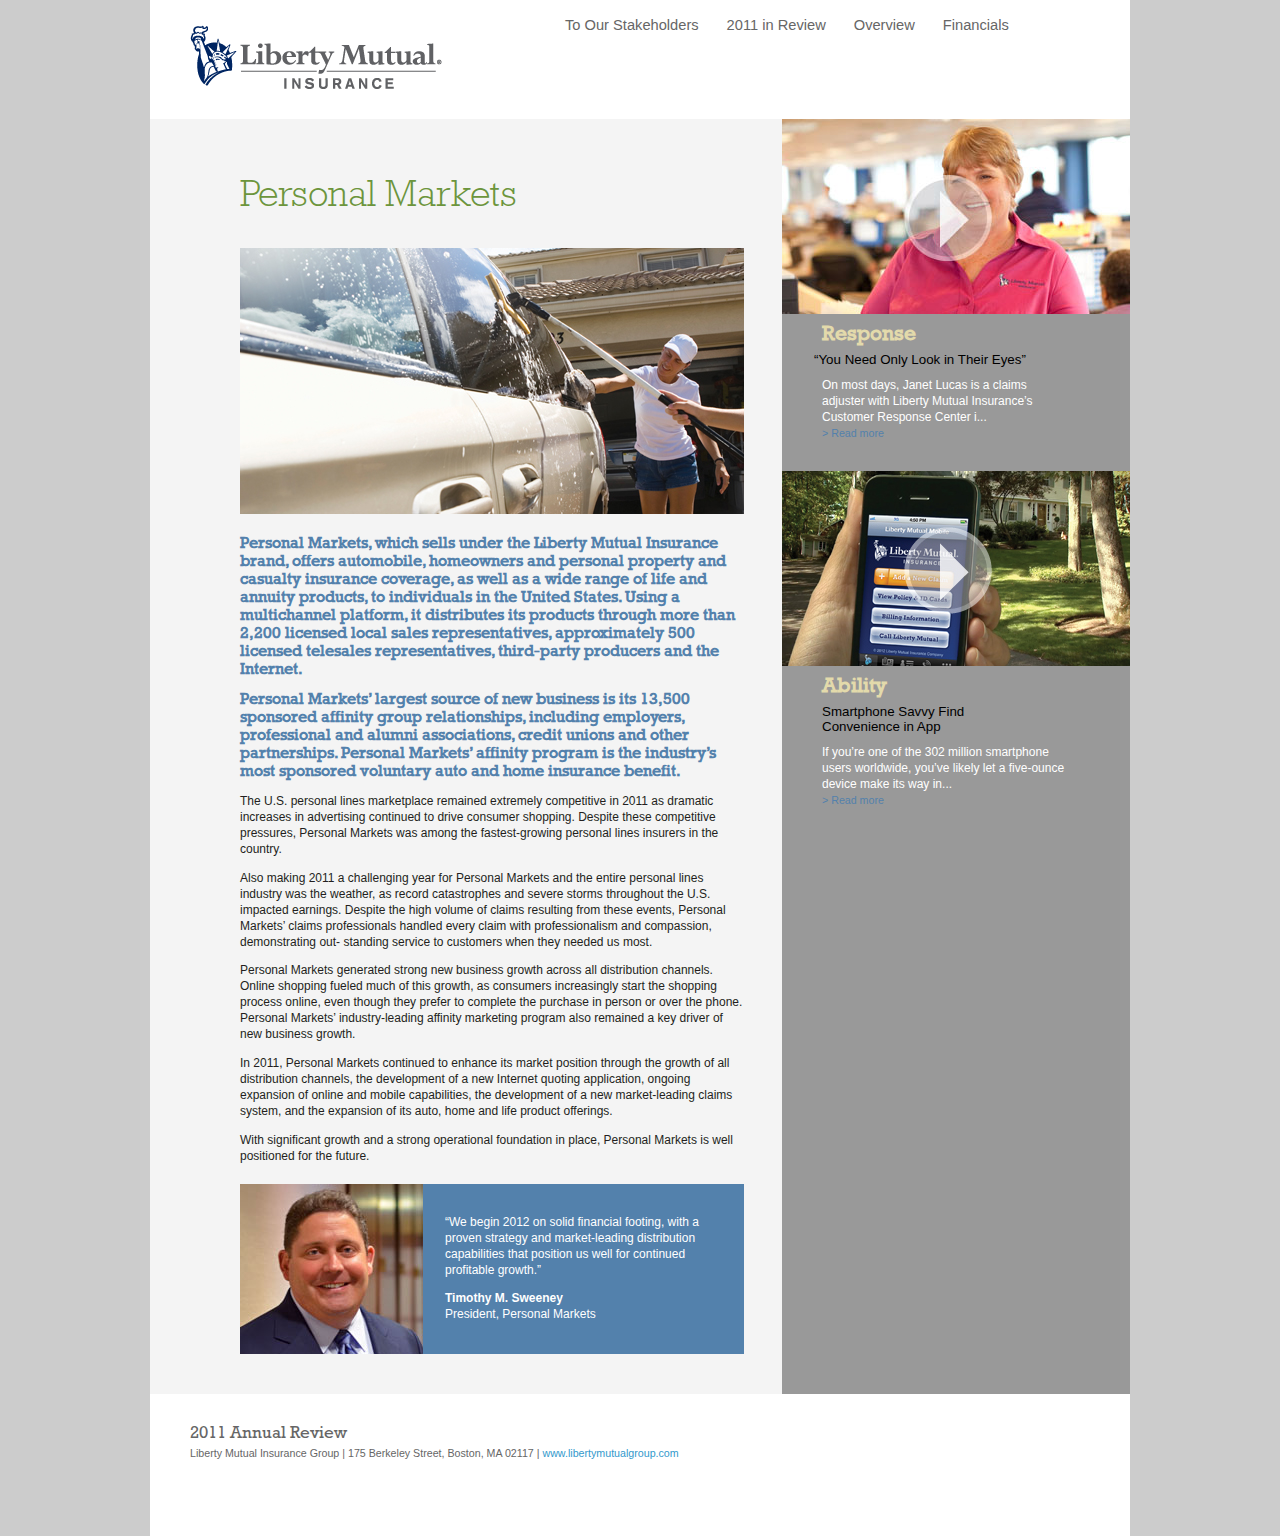
<file: personal_markets.html>
<!DOCTYPE html>
<html>
<head>
	<meta charset="UTF-8">
	<title>Liberty Mutual - Response Ability</title>
	<meta name="author" content="Wonderbean Studios - Jason Rhodes">
	
	<!-- Le HTML5 shim, for IE6-8 support of HTML elements -->
    <!--[if lt IE 9]>
      <script src="http://html5shim.googlecode.com/svn/trunk/html5.js"></script>
    <![endif]-->
	
	<link rel="stylesheet" href="css/bootstrap.css">
	<link rel="stylesheet" href="css/main.css">
	<link rel="stylesheet" href="css/sub_page.css">
	
	<script src="js/jquery-1.7.2.min.js" type="text/javascript"></script>
	<script src="mediaelem/mediaelement-and-player.min.js"></script>
	<link rel="stylesheet" href="mediaelem/mediaelementplayer.min.css" />
	
	<script src="js/bootstrap-transition.js" type="text/javascript"></script>
	<script src="js/bootstrap-modal.js" type="text/javascript"></script>
	<script type="text/javascript">
		$(document).ready(function(){
			$('.nav-tabs li').hover(function(){
				$('ul', this).fadeOut(0).stop(true, true).fadeIn(400);
			},
			function(){
				$('ul', this).css("display", "block").stop(true, true).delay(150).fadeOut(200);
			});
		});
	</script>
</head>
<body>
<div class="container home">
	<header class="row">
		<div class="span4">
			<a href="index.html"><img src="img/liberty_mutual_logo.gif" alt="Liberty Mutual Insurance" class="LM_logo"></a>
		</div>
		<div class="span6">
			<nav>
				<ul class="nav nav-tabs">
					<li class="dropdown">
				  		<a class="dropdown-toggle" data-toggle="dropdown" href="#">To Our Stakeholders</a>
				    	<ul class="dropdown-menu">
				    		<li><a href="message_from_our_chairman.html">A Message from Our Chairman</a></li>
				    		<li><a href="message_from_our_president.html">A Message from Our President and CEO</a></li>
				    	</ul>
					</li>
					<li class="dropdown">
						<a class="dropdown-toggle" data-toggle="dropdown" href="#">2011 in Review</a>
						<ul class="dropdown-menu">
							<li><a href="personal_markets.html">Personal Markets</a></li>
							<li><a href="Liberty_Mutual_Agency_Corporation.html">Liberty Mutual Agency Corporation</a></li>
							<li><a href="commercial_markets.html">Commercial Markets</a></li>
							<li><a href="liberty_international.html">Liberty International</a></li>
						</ul>
					</li>
					<li class="dropdown">
						<a class="dropdown-toggle" data-toggle="dropdown" href="#">Overview</a>
						<ul class="dropdown-menu">
							<li><a class="dropdown-toggle" data-toggle="dropdown" href="company_overview.html">Company Overview</a></li>
							<li><a href="global_presence.html">Global Presence</a></li>
							<li><a href="board_of_directors.html">Board of Directors</a></li>
							<li><a href="corporate_officers.html">Corporate Officers</a></li>
							<li><a href="operating_management.html">Operating Management</a></li>
						</ul>
					</li>
					<li>
						<a href="financials.html">Financials</a>
					</li>
				</ul>
			</nav>
			
		</div>
	</header>
	<div class="row sub_page_content">
		<div class="span6 main_content">
			<hgroup class="sub_head">
				<h1>Personal Markets</h1>
			</hgroup>
			<article class="row-fluid page_body">
				<section class="span10">
					<img src="img/personal_img.jpg" class="title_img">
					
					<p class="callout">Personal Markets, which sells under the Liberty Mutual Insurance brand, offers automobile, homeowners and personal property and casualty insurance coverage, as well as a wide range of life and annuity products, to individuals in the United States. Using a multichannel platform, it distributes its products through more than 2,200 licensed local sales representatives, approximately 500 licensed telesales representatives, third-party producers and the Internet.</p> 
					
					<p class="callout">Personal Markets’ largest source of new business is its 13,500 sponsored affinity group relationships, including employers, professional and alumni associations, credit unions and other partnerships. Personal Markets’ affinity program is the industry’s most sponsored voluntary auto and home insurance benefit.</p>
					
					<p>The U.S. personal lines marketplace remained extremely competitive in 2011 as dramatic increases in advertising continued to drive consumer shopping. Despite these competitive pressures, Personal Markets was among the fastest-growing personal lines insurers in the country.</p>
					
					<p>Also making 2011 a challenging year for Personal Markets and the entire personal lines industry was
					the weather, as record catastrophes and severe storms throughout the U.S. impacted earnings. Despite the high volume of claims resulting from these events, Personal Markets’ claims professionals handled every claim with professionalism and compassion, demonstrating out- standing service to customers when they needed us most.</p>
					
					<p>Personal Markets generated strong new business growth across all distribution channels. Online shopping
					fueled much of this growth, as consumers increasingly start the shopping process online, even though they prefer to complete the purchase in person or over the phone. Personal Markets’ industry-leading affinity marketing program also remained a key driver of new business growth.</p>
					
					<p>In 2011, Personal Markets continued to enhance its market position through the growth of all distribution channels, the development of a new Internet quoting application, ongoing expansion of online and mobile capabilities, the development of a new market-leading claims system, and the expansion of its auto, home and life product offerings.</p> 
					
					<p>With significant growth and a strong operational foundation in place, Personal Markets is well positioned for the future.</p>
					<aside class="quotes tim">
						<p>“We begin 2012 on solid financial footing, with a proven strategy and market-leading distribution capabilities that position us well for continued profitable growth.”</p>
						<p><strong>Timothy M. Sweeney</strong><br>
						President, Personal Markets</p>
					</aside>
				</section>
			</article>
		</div>
		<div class="span4 sub_content">
			<article class="video_details">
				<a data-toggle="modal" href="#only_look_eyes"><img src="img/only_look_eyes_tmb.jpg" class="video_thumb"></a>
            	<h3>Response</h3>
            	<h4 class="quote">“You Need Only Look in Their Eyes”</h4>
            	<p class="video_copy more">
            		On most days, Janet Lucas is a claims adjuster with Liberty Mutual Insurance’s Customer Response Center in Lake Mary, Florida, where she processes homeowner claims that can be handled over the phone.
					<br>
					<br>
					But, in April 2011, when tornadoes devastated portions of Alabama, Lucas, a 25-year employee, put down the phone, walked into her manager’s office, and volunteered to help staff one of Liberty Mutual’s RV-sized Customer Response Vehicles (CRV). Six hours later, she was on a flight to Birmingham, and for the next grueling and sleep-deprived 21 days, she did everything from helping to triage and process claims to keeping the CRV clean and stocked with snacks, water and claims documents.
					<br>
					<br>
					What makes Janet’s story stand out is not only what she did, but the compassion with which she did it. “When you meet with a customer whose home has been badly damaged or destroyed by a tornado, you need only look in their eyes, and listen to their voices, to understand the trauma they’ve ex-perienced,” she explained. “In a way, my job was as much friend and listener as it was claims adjuster.”
					<br>
					<br>
					After the Alabama tornadoes, Janet returned to Florida, but not for long. Last summer, she spent three weeks in the CRV helping customers in the aftermath of Hurricane Irene.
				</p>
			</article>
			<article class="video_details">	
				<a data-toggle="modal" href="#only_look_eyes2"><img src="img/savvy_app_tmb.jpg" class="video_thumb"></a>
				<h3>Ability</h3>
				
				<h4>Smartphone Savvy Find<br>Convenience in App</h4>
				<p class="video_copy more">
					If you’re one of the 302 million smartphone users worldwide, you’ve likely let a five-ounce device make its way into your daily life, while demanding more capabilities. The same applies to our smartphone-savvy customers—and that’s why Personal Markets developed an innovative app for iPhone and Android users.
					<br>
					<br>
					After an accident, customers can use the smartphone app to map their location using GPS, take pictures of damage for their claim, share their insurance information and use voice note to record key details. During less stressful times, customers can use the company’s mobile eService website to access their policy and view their auto insurance ID card.
					<br>
					<br>
					With nearly 27,000 downloads, the app has received positive reviews. Said one customer:
					<br>
					<br>
					"A delivery van backed into me.... Then I realized I had this app. Turns out, I was able to open a claim, upload all my pictures, enter all info and, best of all, tell what happened in my own words, all within the app!”
				</p>
			</article>
		</div>
	</div>
	<footer class="row">
		<div class="span9 address">
			<h1>2011 Annual Review </h1>
			<h2>Liberty Mutual Insurance Group  |  175 Berkeley Street, Boston, MA 02117  |  <a href="www.libertymutualgroup.com">www.libertymutualgroup.com</a></h2>
		</div>
	</footer>
</div>

<div id="only_look_eyes" class="modal hide">
  <div class="modal-header">
    <a class="close" data-dismiss="modal">×</a>
    <h3>“You Need Only Look in Their Eyes”</h3>
  </div>
  <div class="modal-body">
    <video id="mobile-claims" controls="controls" preload="none" width="960" height="555">
    	<source src="/Annual_Review/LibertyMutual_MobileClaimsApp.mp4" type="video/mp4"  />
    	<source src="/Annual_Review/LibertyMutual_MobileClaimsApp.flv" type="video/flv"  />
    </video>
  </div>
</div>

<div id="only_look_eyes2" class="modal hide">
  <div class="modal-header">
    <a class="close" data-dismiss="modal">×</a>
    <h3>Smartphone Savvy Find Convenience in App</h3>
  </div>
  <div class="modal-body">
    <video id="mobile-claims" controls="controls" preload="none" width="960" height="555">
    	<source src="/Annual_Review/LibertyMutual_MobileClaimsApp.mp4" type="video/mp4"  />
    	<source src="/Annual_Review/LibertyMutual_MobileClaimsApp.flv" type="video/flv"  />
    </video>
  </div>
</div>

<script src="js/text-shrink.js" type="text/javascript"></script>
<script src="js/video-settings.js" type="text/javascript"></script>

</body>
</html>
</file>
<file: css/main.css>
@import url("http://fast.fonts.com/t/1.css?apiType=css&projectid=3a6c45d1-537f-49d7-86e7-2f47179398bf");
@font-face{
font-family:"Rockwell W01 Light";
src:url("Fonts/8a120ae1-7a5b-484b-a170-f67812b59652.eot?iefix") format("eot");}
@font-face{
font-family:"Rockwell W01 Light";
src:url("Fonts/8a120ae1-7a5b-484b-a170-f67812b59652.eot?iefix");
src:url("Fonts/7658dda6-217a-406c-bcb8-7551f88e2c49.woff") format("woff"),url("Fonts/ec796902-2e28-46d0-8bbd-071b83705a39.ttf") format("truetype"),url("Fonts/66d3bbb2-4ca8-48e9-b707-f53f776ec476.svg#66d3bbb2-4ca8-48e9-b707-f53f776ec476") format("svg");
}
@font-face{
font-family:"Rockwell W01";
src:url("Fonts/73e6c08f-deb5-4d6f-827b-597a84046aa4.eot?iefix") format("eot");}
@font-face{
font-family:"Rockwell W01";
src:url("Fonts/73e6c08f-deb5-4d6f-827b-597a84046aa4.eot?iefix");
src:url("Fonts/de4b0540-9702-4662-8f3a-228419485257.woff") format("woff"),url("Fonts/bc34c4cd-af2c-400d-b4d0-726e2d89f690.ttf") format("truetype"),url("Fonts/59c05ddc-99f9-44db-82ce-cb7f503b5110.svg#59c05ddc-99f9-44db-82ce-cb7f503b5110") format("svg");
}

.span2-5 {
	position: relative;
	width: 232px;
}

html, body {
	height: 100%;
}

body {
	background-color: #cccccc;
}

.container {
	height: 100%;
}

.home {
	border-left: 10px solid #fff;
}

.container, .row {
	background-color: white;
}

h1, h2, h3, h4, h5, h6 {
	font-family: 'Rockwell W01', 'Courier New', Courier, Georgia, Times, "Times New Roman", serif;
}

header .row, header.row {
	padding: 15px 0 30px;
}

.LM_logo {
	margin-top: 10px;
	margin-left: 30px;
}

/*ul.nav li.dropdown:hover ul.dropdown-menu{
    display: block;    
}*/

.nav > li > a:hover {
background-color: #fff;
}

.nav-tabs {
    border-bottom: 1px solid transparent;
}

.nav-tabs > li > a {
	color: #666666;
	padding-bottom: 2px;
	padding-top: 2px;
	font: 11pt/11pt Arial, Helvetica, Geneva, sans-serif;
}

.nav-tabs > li > a:hover {
  border-color: #ffffff;
  color: #6c953c;
}

.nav-tabs .open .dropdown-toggle, .nav-pills .open .dropdown-toggle, .nav > .open.active > a:hover {
    background-color: transparent;
    border-color: #ffffff;
    color: inherit;
}

.dropdown-menu {
    /*background-clip: padding-box;*/
    background-color: #FFFFFF;
    border-color: rgba(0, 0, 0, 0);
    border-radius: 0;
    border-style: none;
    border-width: 0px;
    box-shadow: 0 0px 0px rgba(0, 0, 0, 0.0);
    padding: 0;
}

.dropdown-menu a {
	font-family: Arial, Helvetica, Geneva, sans-serif;
	font-weight: normal;
    line-height: 14pt;
    padding: 0 12px;
}



.home_splash {
	background-color: #5381ac;
	color: #fff;
}

.home_splash p {
	font-family: 'Rockwell W01 Light', 'Courier New', Courier, Georgia, Times, "Times New Roman", serif;
	line-height: 14pt;
	font-size: 11pt;
}

.splash_header {
	margin-top: 30px;
}

.splash_copy {
	margin-top: -100px;
	margin-left: 40px;
	margin-bottom: 30px;
}

.mkt_button {
	padding-top: 10px;
	padding-bottom: 10px;
	background-color: #f4f4f4;
}

.mkt_button div {
	height: 126px;
}

.mkt_button div a.mkt_link {
	display: block;
	margin-top: 73px;
	padding-left: 30px;
	padding-top: 8px;
	
	height: 40px;
	width: 195px;
	color: white;
	text-transform: capitalize;
	background: url(../img/mkt_bracket.png) no-repeat 10px 9px rgba(0, 0, 0, 0.4);
	font: 12pt/14pt 'Rockwell W01 Light', 'Courier New', Courier, Georgia, Times, "Times New Roman", serif;
}

.mkt_button .span2-5:hover a.mkt_link {
	text-decoration: none;
	background: url(../img/mkt_bracket.png) no-repeat 10px 9px rgba(100, 143, 63, 1);
}

.personal {
	background: url(../img/personal_bg.jpg) no-repeat;
}

.corp {
	background: url(../img/corp_bg.jpg) no-repeat;
}

.commercial {
	background: url(../img/commercial_bg.jpg) no-repeat;
}

.international {
	background: url(../img/international_bg.jpg) no-repeat;
}



.mkt_button_rollover {
	position: absolute;
	top: -180px;
	left: -10px;
	display: none;
	height: 140px !important; 
	width: 212px;
	background: #ffffff;
	z-index: 100;
	padding-left: 20px;
	padding-top: 20px;
}

.mkt_button .span2-5:hover .mkt_button_rollover, .mkt_button .span2-5.show .mkt_button_rollover {
	display: block;
}

.mkt_button .span2-5.with-js .mkt_button_rollover {
	display: none !important;
}

.mkt_button_rollover h2, .mkt_button_rollover a {
	font: bold 10pt Arial, Helvetica, Geneva, sans-serif;
	color: #666666;
} 

.mkt_button_rollover h2 {
	margin-bottom: 4px;
}

.mkt_button_rollover a.video_link { 
	display: block;
	margin: 2px 0;
	padding-left: 25px;
	background: url(../img/video_play_icn.png) no-repeat left top;
	line-height: 22px;
}

.mkt_button_rollover .video_title {
	display: block;
	margin-bottom: 8px;
	margin-left: -20px;
	width: 80%;
	font: 9pt Arial, Helvetica, Geneva, sans-serif;
	
}

.mkt_button_rollover a:hover {
	text-decoration: none;
	color: #6c953c;
}

.modal {
	width: 1000px;
	margin: -250px 0 0 -505px;
}

.modal-body {
	max-height: 600px;
}

footer .row, footer.row{
	padding-top:30px;
	padding-bottom: 70px;
}

footer .address {
	margin-left: 40px;
}

footer h1 {
	font-family: 'Rockwell W01', 'Courier New', Courier, Georgia, Times, "Times New Roman", serif;
	font-size: 13pt;
	line-height: 12pt;
	color: #666666;
}

footer h2 {
	color: #666666;
	font: normal 8pt/20pt Arial, Helvetica, Geneva, sans-serif;
	text-transform: none;
}
</file>
<file: css/sub_page.css>
.sub_page_content {
	overflow: hidden;
	background-color: #f4f4f4;
}

.main_content .sub_head, .main_content .page_body {
	margin-left: 80px;
}

.main_content .page_body { 
	padding-bottom: 20px;
}

.sub_content {
	background-color: #999999;
	margin-bottom: -2000px;
	min-height: 300px;
	padding-bottom: 2000px;
	width: 348px;
	margin-left: 44px;
}

.no_background {
	background-color: transparent;
}

.sub_head {
	margin-top: 50px;
	margin-bottom: 30px;
}

h1,h2 {
	color: #6c953c;
}

h1 {
	font: 28pt 'Rockwell W01 Light', 'Courier New', Courier, Georgia, Times, "Times New Roman", serif;
}

h2 {
	font: 13pt "Helvetica Neue", Arial, Helvetica, Geneva, sans-serif;
	text-transform: uppercase;
}

.title_img {
	margin-bottom: 20px;
	max-width: 105%;
}

.main_content p, .video_details p {
	font-size: 9pt;
	line-height: 12pt;
	width: 105%;
}

p.callout {
	font: bold 12pt 'Rockwell W01', 'Courier New', Courier, Georgia, Times, "Times New Roman", serif;
	color: #5381ac;
}

.main_content h3 {
	color: #6c953c;
	font: bold 9pt "Helvetica Neue", Arial, Helvetica, Geneva, sans-serif;
}

.officer {
	margin-bottom: 20px;
}

.executive {
	margin-bottom: 40px;
}

.officer h1 {
	font: bold 10pt/12pt "Helvetica Neue", Arial, Helvetica, Geneva, sans-serif;
	color: #5381ac;
}

.officer p {
	margin-top: 5px;
	width: 90%;
	font-size: 9pt;
	line-height: 14pt;
}

.sig {
	margin-top: 20px;
}

.quotes {
	margin-top: 20px;
	margin-bottom: 20px;
	width: 105%;
	background: #5381ac;
}

.quotes p {
	float: left;
	margin-left: 205px;
	width: 280px;
	color: white;
}

.pres_quote {
	padding-top: 220px;
	padding-bottom: 20px;
	margin-top: 175px;
	margin-bottom: 20px;
	width: 220px;
	background: #5381ac;
}

.david {
	background: url(../img/david_long.png) no-repeat center top #5381ac;
}

.edmund {
	background: url(../img/edmund_kelly.jpg) no-repeat center top #5381ac;
}

.pres_quote p {
	font-size: 9pt;
	line-height: 12pt;
	margin-left: 30px;
	width: 160px;
	color: white;
	font-family: Rockwell;
}

.tim {
	height: 140px;
	padding-top: 30px;
	background: url(../img/tim_sweeney_sml.jpg) no-repeat #5381ac;
	opacity: 1;
}

.paul {
	height: 140px;
	padding-top: 30px;
	background: url(../img/paul_condrin_sml.jpg) no-repeat #5381ac;
	opacity: 1;
}

.chris {
	height: 155px;
	padding-top: 15px;
	background: url(../img/chris_pierce_sml.jpg) no-repeat #5381ac;
	opacity: 1;
}

.luis {
	height: 155px;
	padding-top: 15px;
	background: url(../img/luis_bonell_sml.jpg) no-repeat #5381ac;
	opacity: 1;
}

.daniel {
	height: 155px;
	padding-top: 15px;
	background: url(../img/daniel_forsythe_sml.jpg) no-repeat #5381ac;
	opacity: 1;
}

.video_details p, .video_details h4 {
	margin-left: 40px;
}

.video_details h3{
	font-size: 16pt;
	margin-left: 40px;
	color: #e3daab;
}

.video_details h4 {
	color: black;
	margin-bottom: 10px;
	font: 10pt "Helvetica Neue", Arial, Helvetica, Geneva, sans-serif;
}

h4.quote {
	margin-left: 32px;
}

.video_details p {
	color: white;
	width: 70%;
	margin-bottom: 30px;
}

a.morelink {
	display: block;
    text-decoration:none;
    outline: none;
    color: #5381ac;
}
.morecontent span {
    display: none;
}

.video_copy a, .video_copy a:visited {
	font-size: 8pt;
	color: 5381ac;
}

.chart_discription {
	margin-top: 10px;
}

.copy_bullets {
	font-size: 8pt;
	margin-left: 15px;
}

.copy_bullets li {
	line-height: 12pt;
}

h3.map_header {
	font: bold 12pt 'Rockwell W01', 'Courier New', Courier, Georgia, Times, "Times New Roman", serif;
	color: #5381ac; /*blue*/
}

.maps {
	margin-bottom: 30px;
}

blockquote {
    text-indent: -0.7em;
    padding: 0;
    margin: 0px 27px 10px 30px;
    border-left: 0;
    font-family: rockwell;
    line-height: 17px;
    font-size: 10pt;
    color: white;
}
 
blockquote:before {
    content: "“";
}
 
blockquote:after {
    content: "”";
}
</file>
<file: css/directory.css>
h1.sub-group {
	font-family: rockwell;
	font-size: 14pt;
	font-weight: ;
	margin-bottom: 20px;
}

h2.sub-group {
	margin-bottom: 20px;
	text-transform: none;
	color: #002663;
	font:  11pt rockwell;
}

.inset{
	margin-left: 15px;
}
</file>
<file: css/financials.css>
table{
	font-size: 10pt;
	text-align: right;
	width: 500px;
	margin-bottom: 20px;
	line-height: 15px;
}

tr th{
	text-align: left;
	font-weight: normal;
}

#header th{
	display: table-cell;
	text-align: right;
	font-weight: ;
}

#header{
	margin-bottom: 8px;
}

thead td{
	text-align: left;
}

caption{
	font-weight: bold;
	color: #5381ac;
	text-align: left;
}

tbody td, tbody th, caption{
	border-bottom: 1px solid #bbb;
}

tbody th, #header thead td {
	width: 290px;
}

tbody td, #header thead th {
	width: 70px;
}

p{
	clear: left;
	font-size: 9pt;
	line-height: 14pt;
}

.pdf_link {
	margin-top: 130px;
}

.hang{
	text-indent: -8px;
}
</file>
<file: mediaelem/mediaelementplayer.min.css>
.mejs-container{position:relative;background:#000;font-family:Helvetica,Arial;text-align:left;vertical-align:top;}.me-plugin{position:absolute;}.mejs-embed,.mejs-embed body{width:100%;height:100%;margin:0;padding:0;background:#000;overflow:hidden;}.mejs-container-fullscreen{position:fixed;left:0;top:0;right:0;bottom:0;overflow:hidden;z-index:1000;}.mejs-container-fullscreen .mejs-mediaelement,.mejs-container-fullscreen video{width:100%;height:100%;}.mejs-background{position:absolute;top:0;left:0;}.mejs-mediaelement{position:absolute;top:0;left:0;width:100%;height:100%;}.mejs-poster{position:absolute;top:0;left:0;}.mejs-poster img{border:0;padding:0;border:0;display:block;}.mejs-overlay{position:absolute;top:0;left:0;}.mejs-overlay-play{cursor:pointer;}.mejs-overlay-button{position:absolute;top:50%;left:50%;width:100px;height:100px;margin:-50px 0 0 -50px;background:url(bigplay.png) no-repeat;}.mejs-overlay:hover .mejs-overlay-button{background-position:0 -100px;}.mejs-overlay-loading{position:absolute;top:50%;left:50%;width:80px;height:80px;margin:-40px 0 0 -40px;background:#333;background:url(background.png);background:rgba(0,0,0,0.9);background:-webkit-gradient(linear,0% 0,0% 100%,from(rgba(50,50,50,0.9)),to(rgba(0,0,0,0.9)));background:-webkit-linear-gradient(top,rgba(50,50,50,0.9),rgba(0,0,0,0.9));background:-moz-linear-gradient(top,rgba(50,50,50,0.9),rgba(0,0,0,0.9));background:-o-linear-gradient(top,rgba(50,50,50,0.9),rgba(0,0,0,0.9));background:-ms-linear-gradient(top,rgba(50,50,50,0.9),rgba(0,0,0,0.9));background:linear-gradient(rgba(50,50,50,0.9),rgba(0,0,0,0.9));}.mejs-overlay-loading span{display:block;width:80px;height:80px;background:transparent url(loading.gif) 50% 50% no-repeat;}.mejs-container .mejs-controls{position:absolute;background:none;list-style-type:none;margin:0;padding:0;bottom:0;left:0;background:url(background.png);background:rgba(0,0,0,0.7);background:-webkit-gradient(linear,0% 0,0% 100%,from(rgba(50,50,50,0.7)),to(rgba(0,0,0,0.7)));background:-webkit-linear-gradient(top,rgba(50,50,50,0.7),rgba(0,0,0,0.7));background:-moz-linear-gradient(top,rgba(50,50,50,0.7),rgba(0,0,0,0.7));background:-o-linear-gradient(top,rgba(50,50,50,0.7),rgba(0,0,0,0.7));background:-ms-linear-gradient(top,rgba(50,50,50,0.7),rgba(0,0,0,0.7));background:linear-gradient(rgba(50,50,50,0.7),rgba(0,0,0,0.7));height:30px;width:100%;}.mejs-container .mejs-controls div{list-style-type:none;background-image:none;display:block;float:left;margin:0;padding:0;width:26px;height:26px;font-size:11px;line-height:11px;background:0;font-family:Helvetica,Arial;border:0;}.mejs-controls .mejs-button button{cursor:pointer;display:block;font-size:0;line-height:0;text-decoration:none;margin:7px 5px;padding:0;position:absolute;height:16px;width:16px;border:0;background:transparent url(controls.png) no-repeat;}.mejs-controls .mejs-button button:focus{outline:solid 1px yellow;}.mejs-container .mejs-controls .mejs-time{color:#fff;display:block;height:17px;width:auto;padding:8px 3px 0 3px;overflow:hidden;text-align:center;padding:auto 4px;}.mejs-container .mejs-controls .mejs-time span{font-size:11px;color:#fff;line-height:12px;display:block;float:left;margin:1px 2px 0 0;width:auto;}.mejs-controls .mejs-play button{background-position:0 0;}.mejs-controls .mejs-pause button{background-position:0 -16px;}.mejs-controls .mejs-stop button{background-position:-112px 0;}.mejs-controls div.mejs-time-rail{width:200px;padding-top:5px;}.mejs-controls .mejs-time-rail span{display:block;position:absolute;width:180px;height:10px;-webkit-border-radius:2px;-moz-border-radius:2px;border-radius:2px;cursor:pointer;}.mejs-controls .mejs-time-rail .mejs-time-total{margin:5px;background:#333;background:rgba(50,50,50,0.8);background:-webkit-gradient(linear,0% 0,0% 100%,from(rgba(30,30,30,0.8)),to(rgba(60,60,60,0.8)));background:-webkit-linear-gradient(top,rgba(30,30,30,0.8),rgba(60,60,60,0.8));background:-moz-linear-gradient(top,rgba(30,30,30,0.8),rgba(60,60,60,0.8));background:-o-linear-gradient(top,rgba(30,30,30,0.8),rgba(60,60,60,0.8));background:-ms-linear-gradient(top,rgba(30,30,30,0.8),rgba(60,60,60,0.8));background:linear-gradient(rgba(30,30,30,0.8),rgba(60,60,60,0.8));}.mejs-controls .mejs-time-rail .mejs-time-loaded{background:#3caac8;background:rgba(60,170,200,0.8);background:-webkit-gradient(linear,0% 0,0% 100%,from(rgba(44,124,145,0.8)),to(rgba(78,183,212,0.8)));background:-webkit-linear-gradient(top,rgba(44,124,145,0.8),rgba(78,183,212,0.8));background:-moz-linear-gradient(top,rgba(44,124,145,0.8),rgba(78,183,212,0.8));background:-o-linear-gradient(top,rgba(44,124,145,0.8),rgba(78,183,212,0.8));background:-ms-linear-gradient(top,rgba(44,124,145,0.8),rgba(78,183,212,0.8));background:linear-gradient(rgba(44,124,145,0.8),rgba(78,183,212,0.8));width:0;}.mejs-controls .mejs-time-rail .mejs-time-current{width:0;background:#fff;background:rgba(255,255,255,0.8);background:-webkit-gradient(linear,0% 0,0% 100%,from(rgba(255,255,255,0.9)),to(rgba(200,200,200,0.8)));background:-webkit-linear-gradient(top,rgba(255,255,255,0.9),rgba(200,200,200,0.8));background:-moz-linear-gradient(top,rgba(255,255,255,0.9),rgba(200,200,200,0.8));background:-o-linear-gradient(top,rgba(255,255,255,0.9),rgba(200,200,200,0.8));background:-ms-linear-gradient(top,rgba(255,255,255,0.9),rgba(200,200,200,0.8));background:linear-gradient(rgba(255,255,255,0.9),rgba(200,200,200,0.8));}.mejs-controls .mejs-time-rail .mejs-time-handle{display:none;position:absolute;margin:0;width:10px;background:#fff;-webkit-border-radius:5px;-moz-border-radius:5px;border-radius:5px;cursor:pointer;border:solid 2px #333;top:-2px;text-align:center;}.mejs-controls .mejs-time-rail .mejs-time-float{position:absolute;display:none;background:#eee;width:36px;height:17px;border:solid 1px #333;top:-26px;margin-left:-18px;text-align:center;color:#111;}.mejs-controls .mejs-time-rail .mejs-time-float-current{margin:2px;width:30px;display:block;text-align:center;left:0;}.mejs-controls .mejs-time-rail .mejs-time-float-corner{position:absolute;display:block;width:0;height:0;line-height:0;border:solid 5px #eee;border-color:#eee transparent transparent transparent;-webkit-border-radius:0;-moz-border-radius:0;border-radius:0;top:15px;left:13px;}.mejs-controls .mejs-fullscreen-button button{background-position:-32px 0;}.mejs-controls .mejs-unfullscreen button{background-position:-32px -16px;}.mejs-controls .mejs-mute button{background-position:-16px -16px;}.mejs-controls .mejs-unmute button{background-position:-16px 0;}.mejs-controls .mejs-volume-button{position:relative;}.mejs-controls .mejs-volume-button .mejs-volume-slider{display:none;height:115px;width:25px;background:url(background.png);background:rgba(50,50,50,0.7);-webkit-border-radius:0;-moz-border-radius:0;border-radius:0;top:-115px;left:0;z-index:1;position:absolute;margin:0;}.mejs-controls .mejs-volume-button:hover{-webkit-border-radius:0 0 4px 4px;-moz-border-radius:0 0 4px 4px;border-radius:0 0 4px 4px;}.mejs-controls .mejs-volume-button .mejs-volume-slider .mejs-volume-total{position:absolute;left:11px;top:8px;width:2px;height:100px;background:#ddd;background:rgba(255,255,255,0.5);margin:0;}.mejs-controls .mejs-volume-button .mejs-volume-slider .mejs-volume-current{position:absolute;left:11px;top:8px;width:2px;height:100px;background:#ddd;background:rgba(255,255,255,0.9);margin:0;}.mejs-controls .mejs-volume-button .mejs-volume-slider .mejs-volume-handle{position:absolute;left:4px;top:-3px;width:16px;height:6px;background:#ddd;background:rgba(255,255,255,0.9);cursor:N-resize;-webkit-border-radius:1px;-moz-border-radius:1px;border-radius:1px;margin:0;}.mejs-controls div.mejs-horizontal-volume-slider{height:26px;width:60px;position:relative;}.mejs-controls .mejs-horizontal-volume-slider .mejs-horizontal-volume-total{position:absolute;left:0;top:11px;width:50px;height:8px;margin:0;padding:0;font-size:1px;-webkit-border-radius:2px;-moz-border-radius:2px;border-radius:2px;background:#333;background:rgba(50,50,50,0.8);background:-webkit-gradient(linear,0% 0,0% 100%,from(rgba(30,30,30,0.8)),to(rgba(60,60,60,0.8)));background:-webkit-linear-gradient(top,rgba(30,30,30,0.8),rgba(60,60,60,0.8));background:-moz-linear-gradient(top,rgba(30,30,30,0.8),rgba(60,60,60,0.8));background:-o-linear-gradient(top,rgba(30,30,30,0.8),rgba(60,60,60,0.8));background:-ms-linear-gradient(top,rgba(30,30,30,0.8),rgba(60,60,60,0.8));background:linear-gradient(rgba(30,30,30,0.8),rgba(60,60,60,0.8));}.mejs-controls .mejs-horizontal-volume-slider .mejs-horizontal-volume-current{position:absolute;left:0;top:11px;width:50px;height:8px;margin:0;padding:0;font-size:1px;-webkit-border-radius:2px;-moz-border-radius:2px;border-radius:2px;background:#fff;background:rgba(255,255,255,0.8);background:-webkit-gradient(linear,0% 0,0% 100%,from(rgba(255,255,255,0.9)),to(rgba(200,200,200,0.8)));background:-webkit-linear-gradient(top,rgba(255,255,255,0.9),rgba(200,200,200,0.8));background:-moz-linear-gradient(top,rgba(255,255,255,0.9),rgba(200,200,200,0.8));background:-o-linear-gradient(top,rgba(255,255,255,0.9),rgba(200,200,200,0.8));background:-ms-linear-gradient(top,rgba(255,255,255,0.9),rgba(200,200,200,0.8));background:linear-gradient(rgba(255,255,255,0.9),rgba(200,200,200,0.8));}.mejs-controls .mejs-horizontal-volume-slider .mejs-horizontal-volume-handle{display:none;}.mejs-controls .mejs-captions-button{position:relative;}.mejs-controls .mejs-captions-button button{background-position:-48px 0;}.mejs-controls .mejs-captions-button .mejs-captions-selector{visibility:hidden;position:absolute;bottom:26px;right:-10px;width:130px;height:100px;background:url(background.png);background:rgba(50,50,50,0.7);border:solid 1px transparent;padding:10px;overflow:hidden;-webkit-border-radius:0;-moz-border-radius:0;border-radius:0;}.mejs-controls .mejs-captions-button .mejs-captions-selector ul{margin:0;padding:0;display:block;list-style-type:none!important;overflow:hidden;}.mejs-controls .mejs-captions-button .mejs-captions-selector ul li{margin:0 0 6px 0;padding:0;list-style-type:none!important;display:block;color:#fff;overflow:hidden;}.mejs-controls .mejs-captions-button .mejs-captions-selector ul li input{clear:both;float:left;margin:3px 3px 0 5px;}.mejs-controls .mejs-captions-button .mejs-captions-selector ul li label{width:100px;float:left;padding:4px 0 0 0;line-height:15px;font-family:helvetica,arial;font-size:10px;}.mejs-controls .mejs-captions-button .mejs-captions-translations{font-size:10px;margin:0 0 5px 0;}.mejs-chapters{position:absolute;top:0;left:0;-xborder-right:solid 1px #fff;width:10000px;}.mejs-chapters .mejs-chapter{position:absolute;float:left;background:#222;background:rgba(0,0,0,0.7);background:-webkit-gradient(linear,0% 0,0% 100%,from(rgba(50,50,50,0.7)),to(rgba(0,0,0,0.7)));background:-webkit-linear-gradient(top,rgba(50,50,50,0.7),rgba(0,0,0,0.7));background:-moz-linear-gradient(top,rgba(50,50,50,0.7),rgba(0,0,0,0.7));background:-o-linear-gradient(top,rgba(50,50,50,0.7),rgba(0,0,0,0.7));background:-ms-linear-gradient(top,rgba(50,50,50,0.7),rgba(0,0,0,0.7));background:linear-gradient(rgba(50,50,50,0.7),rgba(0,0,0,0.7));filter:progid:DXImageTransform.Microsoft.Gradient(GradientType=0,startColorstr=#323232,endColorstr=#000000);overflow:hidden;border:0;}.mejs-chapters .mejs-chapter .mejs-chapter-block{font-size:11px;color:#fff;padding:5px;display:block;border-right:solid 1px #333;border-bottom:solid 1px #333;cursor:pointer;}.mejs-chapters .mejs-chapter .mejs-chapter-block-last{border-right:none;}.mejs-chapters .mejs-chapter .mejs-chapter-block:hover{background:#666;background:rgba(102,102,102,0.7);background:-webkit-gradient(linear,0% 0,0% 100%,from(rgba(102,102,102,0.7)),to(rgba(50,50,50,0.6)));background:-webkit-linear-gradient(top,rgba(102,102,102,0.7),rgba(50,50,50,0.6));background:-moz-linear-gradient(top,rgba(102,102,102,0.7),rgba(50,50,50,0.6));background:-o-linear-gradient(top,rgba(102,102,102,0.7),rgba(50,50,50,0.6));background:-ms-linear-gradient(top,rgba(102,102,102,0.7),rgba(50,50,50,0.6));background:linear-gradient(rgba(102,102,102,0.7),rgba(50,50,50,0.6));filter:progid:DXImageTransform.Microsoft.Gradient(GradientType=0,startColorstr=#666666,endColorstr=#323232);}.mejs-chapters .mejs-chapter .mejs-chapter-block .ch-title{font-size:12px;font-weight:bold;display:block;white-space:nowrap;text-overflow:ellipsis;margin:0 0 3px 0;line-height:12px;}.mejs-chapters .mejs-chapter .mejs-chapter-block .ch-timespan{font-size:12px;line-height:12px;margin:3px 0 4px 0;display:block;white-space:nowrap;text-overflow:ellipsis;}.mejs-captions-layer{position:absolute;bottom:0;left:0;text-align:center;line-height:22px;font-size:12px;color:#fff;}.mejs-captions-layer a{color:#fff;text-decoration:underline;}.mejs-captions-layer[lang=ar]{font-size:20px;font-weight:normal;}.mejs-captions-position{position:absolute;width:100%;bottom:15px;left:0;}.mejs-captions-position-hover{bottom:45px;}.mejs-captions-text{padding:3px 5px;background:url(background.png);background:rgba(20,20,20,0.8);}.mejs-clear{clear:both;}.me-cannotplay a{color:#fff;font-weight:bold;}.me-cannotplay span{padding:15px;display:block;}.mejs-controls .mejs-loop-off button{background-position:-64px -16px;}.mejs-controls .mejs-loop-on button{background-position:-64px 0;}.mejs-controls .mejs-backlight-off button{background-position:-80px -16px;}.mejs-controls .mejs-backlight-on button{background-position:-80px 0;}.mejs-controls .mejs-picturecontrols-button{background-position:-96px 0;}.mejs-contextmenu{position:absolute;width:150px;padding:10px;border-radius:4px;top:0;left:0;background:#fff;border:solid 1px #999;z-index:1001;}.mejs-contextmenu .mejs-contextmenu-separator{height:1px;font-size:0;margin:5px 6px;background:#333;}.mejs-contextmenu .mejs-contextmenu-item{font-family:Helvetica,Arial;font-size:12px;padding:4px 6px;cursor:pointer;color:#333;}.mejs-contextmenu .mejs-contextmenu-item:hover{background:#2C7C91;color:#fff;}.mejs-controls .mejs-sourcechooser-button{position:relative;}.mejs-controls .mejs-sourcechooser-button button{background-position:-128px 0;}.mejs-controls .mejs-sourcechooser-button .mejs-sourcechooser-selector{visibility:hidden;position:absolute;bottom:26px;right:-10px;width:130px;height:100px;background:url(background.png);background:rgba(50,50,50,0.7);border:solid 1px transparent;padding:10px;overflow:hidden;-webkit-border-radius:0;-moz-border-radius:0;border-radius:0;}.mejs-controls .mejs-sourcechooser-button .mejs-sourcechooser-selector ul{margin:0;padding:0;display:block;list-style-type:none!important;overflow:hidden;}.mejs-controls .mejs-sourcechooser-button .mejs-sourcechooser-selector ul li{margin:0 0 6px 0;padding:0;list-style-type:none!important;display:block;color:#fff;overflow:hidden;}.mejs-controls .mejs-sourcechooser-button .mejs-sourcechooser-selector ul li input{clear:both;float:left;margin:3px 3px 0 5px;}.mejs-controls .mejs-sourcechooser-button .mejs-sourcechooser-selector ul li label{width:100px;float:left;padding:4px 0 0 0;line-height:15px;font-family:helvetica,arial;font-size:10px;}
</file>
